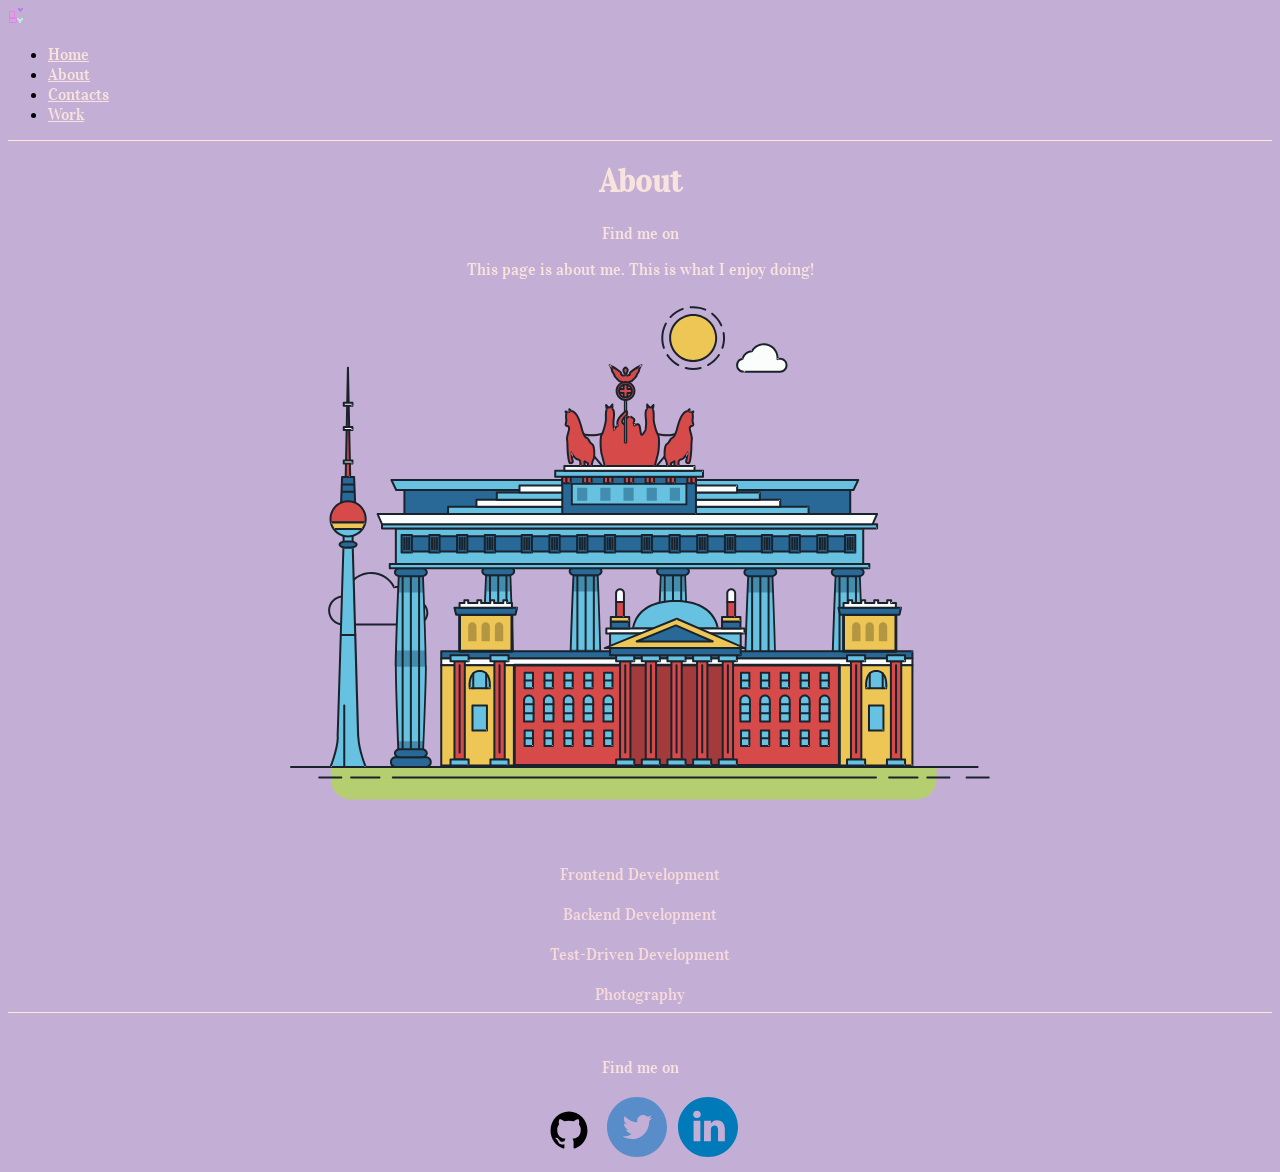
<file: about.html>
<!DOCTYPE html>
<html lang="en">
<head>
    <link rel = "icon" href = "img/favicon.ico">
    <link rel="stylesheet" type="text/css" href="css/style.production.css">
    <link href="https://fonts.googleapis.com/css2?family=David+Libre:wght@400;500;700&family=El+Messiri&family=Fascinate&family=Montserrat:wght@100&family=Vidaloka&display=swap" rel="stylesheet">

    <meta charset="UTF-8">
    <meta name="viewport" content="width=device-width, initial-scale=1.0">
    <meta name="viewport" content="width=device-width, initial-scale=1">
    <title>Document</title>
</head>
<body>
    <div>
        <img src = "img/favicon.ico" alt ="favicon">
    </div>
    <div>
        <div>
            <nav>
            <ul>
           <li> <a href = "index.html">Home</a></li>
           <li> <a href = "about.html">About</a></li>
           <li> <a href = "contact.html">Contacts</a></li>
           <li><a href = "work.html">Work</a></li>
        </ul>
        </nav>
        </div>
    </div>
    <hr style="height:1px;border-width:0;color:#fce8d5;background-color:#fce8d5">
    <h1>About</h1>
 
        <p>Find me on</p>
        
    <p>This page is about me. This is what I enjoy doing!</p>
    <div class = "sun">
        <svg xmlns="http://www.w3.org/2000/svg" class="berlin-illustration" height="505" viewBox="0 0 700 505" xmlns:xlink="http://www.w3.org/1999/xlink">
            <defs>
                <polygon id="a" points=".06 231.917 .06 .929 688.717 .929 688.717 231.917" />
            </defs>
            <g fill="none" fill-rule="evenodd">
              <g transform="translate(0 241)" class="cloud-front">
              <path fill="#1A232C" d="M87.602,29 L87.602,28 C87.326,28.001 87.103,28.024 86.927,28.033 L86.979,29.031 L87.947,28.78 C85.741,20.282 78.041,14.002 68.852,14 C67.858,14 66.904,14.096 65.98,14.231 L66.125,15.22 L67.019,14.772 C62.626,6.015 53.567,0.001 43.102,0 C29.041,0.002 17.524,10.848 16.443,24.632 L17.44,24.71 L17.606,23.724 C16.803,23.589 15.969,23.5 15.102,23.5 C6.817,23.501 0.102,30.215 0.102,38.5 C0.102,46.785 6.817,53.499 15.102,53.5 L87.602,53.5 C94.644,53.499 100.351,47.792 100.352,40.75 C100.351,33.708 94.644,28.001 87.602,28 L87.602,30 C90.573,30 93.254,31.202 95.203,33.149 C97.15,35.097 98.351,37.778 98.352,40.75 C98.351,43.722 97.15,46.403 95.203,48.351 C93.254,50.298 90.573,51.5 87.602,51.5 L15.102,51.5 C11.509,51.5 8.265,50.046 5.909,47.692 C3.555,45.337 2.102,42.093 2.102,38.5 C2.102,34.907 3.555,31.663 5.909,29.308 C8.265,26.954 11.509,25.5 15.102,25.5 C15.831,25.5 16.553,25.575 17.273,25.697 C17.551,25.743 17.832,25.672 18.055,25.499 C18.277,25.325 18.414,25.07 18.436,24.789 C19.436,12.04 30.094,1.998 43.102,2 C52.786,1.999 61.163,7.564 65.231,15.669 C65.425,16.055 65.842,16.272 66.27,16.21 C67.132,16.084 67.988,16 68.852,16 C77.108,15.998 84.027,21.647 86.011,29.283 C86.13,29.741 86.557,30.054 87.031,30.03 C87.27,30.017 87.457,29.999 87.602,30 L87.602,29"
                  transform="translate(38 36)" />
                </g>
                <path fill="#B5CE6F" d="M646.484,484.382 C646.484,489.501 644.531,494.62 640.627,498.525 C636.722,502.43 631.603,504.382 626.484,504.382 L60.873,504.382 C55.754,504.382 50.636,502.43 46.731,498.525 C42.826,494.62 40.873,489.501 40.873,484.382 L40.873,471.917 L646.484,471.917 L646.484,484.382"
                />
                <polyline fill="#67C2E2" points="334.824 185.029 101.449 185.029 106.209 195.08 563.438 195.08 568.2 185.029 334.824 185.029" />
                <path fill="#1A232C" d="M334.824,185.029 L334.824,184.029 L101.449,184.029 C101.104,184.029 100.788,184.203 100.604,184.494 C100.42,184.785 100.398,185.146 100.545,185.457 L105.306,195.508 C105.471,195.856 105.824,196.079 106.209,196.079 L563.438,196.079 C563.824,196.079 564.177,195.856 564.342,195.508 L569.104,185.457 C569.251,185.146 569.229,184.785 569.045,184.494 C568.861,184.203 568.544,184.029 568.2,184.029 L334.824,184.029 L334.824,186.029 L566.62,186.029 L562.806,194.08 L106.842,194.08 L103.029,186.029 L334.824,186.029 L334.824,185.029"
                />
                <polygon fill="#296997" points="114.416 218.974 560.222 218.974 560.222 195.08 114.416 195.08" />
                <path fill="#1A232C" d="M560.222,218.974 L560.222,217.974 L115.416,217.974 L115.416,196.079 L559.222,196.079 L559.222,218.974 L560.222,218.974 L560.222,217.974 L560.222,218.974 L561.222,218.974 L561.222,195.08 C561.222,194.816 561.115,194.559 560.929,194.372 C560.742,194.186 560.485,194.08 560.222,194.08 L114.416,194.08 C114.152,194.08 113.895,194.186 113.708,194.372 C113.522,194.559 113.416,194.816 113.416,195.08 L113.416,218.974 C113.416,219.237 113.522,219.495 113.708,219.681 C113.895,219.867 114.152,219.974 114.416,219.974 L560.222,219.974 C560.485,219.974 560.742,219.867 560.929,219.681 C561.115,219.495 561.222,219.237 561.222,218.974 L560.222,218.974"
                />
                <polygon fill="#67C2E2" points="105.85 269.08 573.225 269.08 573.225 233.398 105.85 233.398" />
                <path fill="#1A232C" d="M573.225,233.398 L573.225,232.398 L105.85,232.398 C105.587,232.398 105.329,232.505 105.143,232.691 C104.957,232.877 104.85,233.134 104.85,233.398 L104.85,269.08 C104.85,269.344 104.957,269.601 105.143,269.788 C105.329,269.974 105.587,270.08 105.85,270.08 L573.225,270.08 C573.488,270.08 573.745,269.974 573.932,269.788 C574.118,269.601 574.225,269.344 574.225,269.08 L574.225,233.398 C574.225,233.134 574.118,232.877 573.932,232.691 C573.745,232.505 573.488,232.398 573.225,232.398 L573.225,233.398 L572.225,233.398 L572.225,268.08 L106.85,268.08 L106.85,234.398 L573.225,234.398 L573.225,233.398 L572.225,233.398 L573.225,233.398"
                />
                <polygon fill="#296997" points="116.751 256.508 562.557 256.508 562.557 241.243 116.751 241.243" />
                <path fill="#1A232C" d="M562.557,256.508 L562.557,255.508 L117.75,255.508 L117.75,242.243 L561.557,242.243 L561.557,256.508 L562.557,256.508 L562.557,255.508 L562.557,256.508 L563.557,256.508 L563.557,241.243 C563.557,240.979 563.45,240.722 563.264,240.535 C563.078,240.349 562.82,240.243 562.557,240.243 L116.75,240.243 C116.487,240.243 116.23,240.349 116.043,240.535 C115.857,240.722 115.751,240.979 115.751,241.243 L115.751,256.508 C115.751,256.771 115.857,257.029 116.043,257.215 C116.23,257.401 116.487,257.508 116.751,257.508 L562.557,257.508 C562.82,257.508 563.077,257.401 563.264,257.215 C563.45,257.029 563.557,256.771 563.557,256.508 L562.557,256.508"
                />
                <polygon fill="#67C2E2" points="158.07 218.974 518.563 218.974 518.563 211.858 158.07 211.858" />
                <path fill="#1A232C" d="M518.563,211.858 L518.563,210.858 L158.07,210.858 C157.807,210.858 157.549,210.964 157.363,211.151 C157.177,211.337 157.07,211.594 157.07,211.858 L157.07,218.974 C157.07,219.237 157.177,219.495 157.363,219.681 C157.549,219.867 157.807,219.974 158.07,219.974 L518.563,219.974 C518.826,219.974 519.083,219.867 519.27,219.681 C519.456,219.495 519.562,219.237 519.562,218.974 L519.562,211.858 C519.562,211.594 519.456,211.337 519.27,211.151 C519.083,210.964 518.826,210.858 518.563,210.858 L518.563,211.858 L517.563,211.858 L517.563,217.974 L159.07,217.974 L159.07,212.858 L518.563,212.858 L518.563,211.858 L517.563,211.858 L518.563,211.858"
                />
                <polygon fill="#FBFDFC" points="186.438 211.858 490.194 211.858 490.194 204.741 186.438 204.741" />
                <path fill="#1A232C" d="M490.194,204.741 L490.194,203.741 L186.438,203.741 C186.175,203.741 185.917,203.848 185.731,204.034 C185.545,204.221 185.438,204.478 185.438,204.741 L185.438,211.858 C185.438,212.121 185.545,212.379 185.731,212.565 C185.917,212.751 186.175,212.858 186.438,212.858 L490.194,212.858 C490.458,212.858 490.715,212.751 490.902,212.565 C491.088,212.379 491.194,212.121 491.194,211.858 L491.194,204.741 C491.194,204.478 491.088,204.221 490.902,204.034 C490.715,203.848 490.458,203.741 490.194,203.741 L490.194,204.741 L489.194,204.741 L489.194,210.858 L187.438,210.858 L187.438,205.741 L490.194,205.741 L490.194,204.741 L489.194,204.741 L490.194,204.741"
                />
                <polygon fill="#67C2E2" points="206.805 204.741 469.828 204.741 469.828 197.624 206.805 197.624" />
                <path fill="#1A232C" d="M469.828,197.624 L469.828,196.624 L206.805,196.624 C206.541,196.624 206.284,196.731 206.098,196.917 C205.911,197.103 205.805,197.361 205.805,197.624 L205.805,204.741 C205.805,205.005 205.911,205.262 206.098,205.449 C206.284,205.635 206.541,205.741 206.805,205.741 L469.828,205.741 C470.091,205.741 470.349,205.635 470.535,205.449 C470.722,205.262 470.828,205.005 470.828,204.741 L470.828,197.624 C470.828,197.361 470.722,197.103 470.535,196.917 C470.349,196.731 470.091,196.624 469.828,196.624 L469.828,197.624 L468.828,197.624 L468.828,203.741 L207.805,203.741 L207.805,198.624 L469.828,198.624 L469.828,197.624 L468.828,197.624 L469.828,197.624"
                />
                <polygon fill="#FBFDFC" points="229.521 197.624 447.111 197.624 447.111 190.509 229.521 190.509" />
                <path fill="#1A232C" d="M447.111,190.509 L447.111,189.509 L229.521,189.509 C229.258,189.509 229,189.616 228.814,189.802 C228.628,189.988 228.521,190.246 228.521,190.509 L228.521,197.624 C228.521,197.888 228.628,198.145 228.814,198.332 C229,198.518 229.258,198.624 229.521,198.624 L447.111,198.624 C447.375,198.624 447.632,198.518 447.818,198.332 C448.005,198.145 448.111,197.888 448.111,197.624 L448.111,190.509 C448.111,190.246 448.005,189.988 447.818,189.802 C447.632,189.616 447.375,189.509 447.111,189.509 L447.111,190.509 L446.111,190.509 L446.111,196.624 L230.521,196.624 L230.521,191.509 L447.111,191.509 L447.111,190.509 L446.111,190.509 L447.111,190.509"
                />
                <path fill="#67C2E2" d="M135.607,355.447 C135.163,337.766 134.264,313.326 133.648,297.387 C133.274,287.721 133.004,281.18 133.004,281.18 L108.722,281.18 C108.722,281.18 108.452,287.721 108.079,297.387 C107.462,313.326 106.563,337.766 106.119,355.447 C105.953,362.059 105.85,367.732 105.85,371.653 L105.85,371.654 C105.85,386.117 107.243,424.332 108.089,446.189 C108.457,455.706 108.722,462.126 108.722,462.126 L133.004,462.126 C133.004,462.126 133.269,455.706 133.637,446.189 C134.482,424.332 135.876,386.117 135.876,371.654 L135.876,371.653 C135.876,367.732 135.773,362.059 135.607,355.447"
                />
                <path fill="#428DAE" d="M133.648 297.387L108.079 297.387C108.452 287.721 108.722 281.18 108.722 281.18L133.004 281.18C133.004 281.18 133.274 287.721 133.648 297.387M135.876 371.654L105.85 371.654 105.85 371.653C105.85 367.732 105.953 362.059 106.119 355.447L135.607 355.447C135.773 362.059 135.876 367.732 135.876 371.653L135.876 371.654M133.004 462.126L108.722 462.126C108.722 462.126 108.457 455.706 108.089 446.189L133.637 446.189C133.269 455.706 133.004 462.126 133.004 462.126"
                />
                <path fill="#1A232C" d="M109.612,461.199 L132.114,461.199 C132.447,453.007 134.949,390.886 134.949,371.653 C134.949,352.42 132.447,290.299 132.114,282.108 L109.612,282.108 C109.279,290.299 106.778,352.42 106.778,371.653 C106.778,390.886 109.279,453.007 109.612,461.199 Z M133.895,463.054 L107.832,463.054 L107.794,462.164 C107.766,461.466 104.922,392.193 104.922,371.653 C104.922,351.114 107.766,281.839 107.794,281.142 L107.832,280.252 L133.895,280.252 L133.931,281.142 C133.96,281.839 136.804,351.114 136.804,371.653 C136.804,392.193 133.96,461.466 133.931,462.164 L133.895,463.054 L133.895,463.054 Z"
                />
                <path fill="#1A232C" d="M111.638 281.18L111.638 462.126C111.638 462.679 112.086 463.126 112.638 463.126 113.19 463.126 113.638 462.679 113.638 462.126L113.638 281.18C113.638 280.628 113.19 280.18 112.638 280.18 112.086 280.18 111.638 280.628 111.638 281.18M119.863 281.18L119.863 462.126C119.863 462.679 120.311 463.126 120.863 463.126 121.416 463.126 121.863 462.679 121.863 462.126L121.863 281.18C121.863 280.628 121.416 280.18 120.863 280.18 120.311 280.18 119.863 280.628 119.863 281.18M128.088 281.18L128.088 462.126C128.088 462.679 128.536 463.126 129.088 463.126 129.64 463.126 130.088 462.679 130.088 462.126L130.088 281.18C130.088 280.628 129.64 280.18 129.088 280.18 128.536 280.18 128.088 280.628 128.088 281.18"
                />
                <path fill="#296997" d="M136.79,277.265 C136.79,279.418 134.675,281.18 132.09,281.18 L109.636,281.18 C107.051,281.18 104.936,279.418 104.936,277.265 C104.936,275.111 107.051,273.349 109.636,273.349 L132.09,273.349 C134.675,273.349 136.79,275.111 136.79,277.265"
                />
                <path fill="#1A232C" d="M136.79,277.265 L135.79,277.265 C135.789,278.005 135.433,278.704 134.769,279.262 C134.109,279.814 133.155,280.181 132.09,280.18 L109.636,280.18 C108.571,280.181 107.617,279.814 106.956,279.262 C106.293,278.704 105.936,278.005 105.936,277.265 C105.936,276.524 106.293,275.825 106.957,275.267 C107.617,274.715 108.571,274.348 109.636,274.349 L132.09,274.349 C133.155,274.348 134.109,274.716 134.769,275.267 C135.433,275.825 135.789,276.524 135.79,277.265 L137.79,277.265 C137.791,275.851 137.09,274.593 136.049,273.731 C135.006,272.863 133.61,272.35 132.09,272.349 L109.636,272.349 C108.116,272.35 106.72,272.863 105.676,273.731 C104.636,274.593 103.935,275.851 103.936,277.265 C103.935,278.678 104.636,279.937 105.677,280.798 C106.72,281.666 108.116,282.179 109.636,282.18 L132.09,282.18 C133.61,282.179 135.006,281.666 136.049,280.798 C137.09,279.937 137.791,278.678 137.79,277.265 L136.79,277.265"
                />
                <path fill="#296997" d="M140.775,467.217 C140.775,469.803 138.661,471.917 136.076,471.917 L105.65,471.917 C103.065,471.917 100.951,469.803 100.951,467.217 L100.951,466.825 C100.951,464.241 103.065,462.126 105.65,462.126 L136.076,462.126 C138.661,462.126 140.775,464.241 140.775,466.825 L140.775,467.217"
                />
                <path fill="#1A232C" d="M140.775,467.217 L139.775,467.217 C139.775,468.235 139.361,469.155 138.688,469.83 C138.013,470.503 137.093,470.917 136.076,470.917 L105.65,470.917 C104.633,470.917 103.713,470.504 103.038,469.83 C102.365,469.155 101.951,468.235 101.951,467.217 L101.951,466.825 C101.951,465.808 102.365,464.889 103.038,464.214 C103.713,463.54 104.633,463.127 105.65,463.126 L136.076,463.126 C137.093,463.127 138.013,463.54 138.688,464.214 C139.362,464.889 139.775,465.808 139.775,466.825 L139.775,467.217 L141.775,467.217 L141.775,466.825 C141.772,463.684 139.217,461.13 136.076,461.126 L105.65,461.126 C102.509,461.13 99.955,463.684 99.951,466.825 L99.951,467.217 C99.954,470.36 102.509,472.914 105.65,472.917 L136.076,472.917 C139.217,472.914 141.772,470.36 141.775,467.217 L140.775,467.217"
                />
                <path fill="#296997" d="M136.79,458.208 C136.79,460.363 134.675,462.126 132.09,462.126 L109.636,462.126 C107.051,462.126 104.936,460.363 104.936,458.208 C104.936,456.057 107.051,454.292 109.636,454.292 L132.09,454.292 C134.675,454.292 136.79,456.057 136.79,458.208"
                />
                <path fill="#1A232C" d="M136.79,458.208 L135.79,458.208 C135.789,458.949 135.432,459.649 134.769,460.207 C134.108,460.76 133.154,461.128 132.09,461.126 L109.636,461.126 C108.572,461.128 107.617,460.76 106.957,460.207 C106.293,459.649 105.936,458.949 105.936,458.208 C105.936,457.47 106.293,456.77 106.957,456.212 C107.617,455.659 108.572,455.291 109.636,455.292 L132.09,455.292 C133.154,455.291 134.108,455.659 134.769,456.212 C135.433,456.77 135.789,457.47 135.79,458.208 L137.79,458.208 C137.791,456.796 137.09,455.538 136.05,454.675 C135.006,453.808 133.61,453.294 132.09,453.292 L109.636,453.292 C108.115,453.294 106.719,453.808 105.676,454.675 C104.636,455.538 103.935,456.796 103.936,458.208 C103.935,459.622 104.636,460.881 105.676,461.743 C106.72,462.611 108.116,463.125 109.636,463.126 L132.09,463.126 C133.61,463.125 135.006,462.611 136.05,461.743 C137.09,460.881 137.791,459.622 137.79,458.208 L136.79,458.208"
                />
                <path fill="#67C2E2" d="M572.471,355.447 C572.025,337.766 571.126,313.326 570.51,297.387 C570.137,287.721 569.867,281.18 569.867,281.18 L545.585,281.18 C545.585,281.18 545.315,287.721 544.942,297.387 C544.326,313.326 543.427,337.766 542.981,355.447 C542.815,362.059 542.713,367.732 542.713,371.653 L542.713,371.654 C542.713,386.117 544.107,424.332 544.952,446.189 C545.32,455.706 545.585,462.126 545.585,462.126 L569.867,462.126 C569.867,462.126 570.132,455.706 570.499,446.189 C571.346,424.332 572.739,386.117 572.739,371.654 L572.739,371.653 C572.739,367.732 572.637,362.059 572.471,355.447"
                />
                <path fill="#428DAE" d="M569.582 297.387L566.951 297.387 566.951 282.108 568.977 282.108C569.063 284.206 569.29 289.841 569.582 297.387M564.951 297.387L545.871 297.387C546.162 289.841 546.39 284.206 546.476 282.108L564.951 282.108 564.951 297.387M571.8 369.187L566.951 369.187 566.951 356.265 571.562 356.265C571.685 361.272 571.771 365.701 571.8 369.187M564.951 369.187L543.653 369.187C543.684 365.512 543.777 360.79 543.912 355.447L553.551 355.447 553.551 356.265 564.951 356.265 564.951 369.187"
                />
                <path fill="#1A232C" d="M546.476,461.199 L568.977,461.199 C569.31,453.007 571.812,390.886 571.812,371.653 C571.812,352.42 569.31,290.299 568.977,282.108 L546.476,282.108 C546.142,290.299 543.642,352.42 543.642,371.653 C543.642,390.886 546.142,453.007 546.476,461.199 M570.758,463.054 L544.694,463.054 L544.658,462.164 C544.629,461.466 541.785,392.193 541.785,371.653 C541.785,351.114 544.629,281.839 544.658,281.142 L544.694,280.252 L570.758,280.252 L570.795,281.142 C570.823,281.839 573.667,351.114 573.667,371.653 C573.667,392.193 570.823,461.466 570.795,462.164 L570.758,463.054"
                />
                <path fill="#1A232C" d="M548.501 281.18L548.501 462.126C548.501 462.679 548.949 463.126 549.501 463.126 550.053 463.126 550.501 462.679 550.501 462.126L550.501 281.18C550.501 280.628 550.053 280.18 549.501 280.18 548.949 280.18 548.501 280.628 548.501 281.18M556.727 281.18L556.727 462.126C556.727 462.679 557.174 463.126 557.727 463.126 558.279 463.126 558.727 462.679 558.727 462.126L558.727 281.18C558.727 280.628 558.279 280.18 557.727 280.18 557.174 280.18 556.727 280.628 556.727 281.18M564.951 281.18L564.951 462.126C564.951 462.679 565.399 463.126 565.951 463.126 566.503 463.126 566.951 462.679 566.951 462.126L566.951 281.18C566.951 280.628 566.503 280.18 565.951 280.18 565.399 280.18 564.951 280.628 564.951 281.18"
                />
                <path fill="#296997" d="M573.653,277.265 C573.653,279.418 571.537,281.18 568.953,281.18 L546.499,281.18 C543.915,281.18 541.799,279.418 541.799,277.265 C541.799,275.111 543.915,273.349 546.499,273.349 L568.953,273.349 C571.537,273.349 573.653,275.111 573.653,277.265"
                />
                <path fill="#1A232C" d="M573.653,277.265 L572.653,277.265 C572.653,278.005 572.296,278.704 571.632,279.262 C570.972,279.814 570.017,280.181 568.953,280.18 L546.499,280.18 C545.435,280.181 544.48,279.814 543.82,279.262 C543.156,278.704 542.8,278.005 542.799,277.265 C542.8,276.525 543.156,275.825 543.82,275.267 C544.481,274.715 545.435,274.348 546.499,274.349 L568.953,274.349 C570.017,274.348 570.972,274.715 571.632,275.267 C572.296,275.825 572.653,276.525 572.653,277.265 L574.653,277.265 C574.654,275.851 573.953,274.593 572.912,273.731 C571.869,272.863 570.473,272.35 568.953,272.349 L546.499,272.349 C544.979,272.35 543.583,272.863 542.54,273.731 C541.499,274.593 540.798,275.851 540.799,277.265 C540.798,278.679 541.499,279.937 542.54,280.798 C543.583,281.666 544.979,282.179 546.499,282.18 L568.953,282.18 C570.473,282.179 571.869,281.666 572.912,280.798 C573.953,279.937 574.654,278.679 574.653,277.265 L573.653,277.265"
                />
                <path fill="#296997" d="M577.639,467.217 C577.639,469.803 575.524,471.917 572.938,471.917 L542.514,471.917 C539.929,471.917 537.813,469.803 537.813,467.217 L537.813,466.825 C537.813,464.241 539.929,462.126 542.514,462.126 L572.938,462.126 C575.524,462.126 577.639,464.241 577.639,466.825 L577.639,467.217"
                />
                <path fill="#1A232C" d="M577.639,467.217 L576.639,467.217 C576.638,468.235 576.225,469.155 575.551,469.83 C574.876,470.503 573.956,470.917 572.938,470.917 L542.514,470.917 C541.497,470.917 540.576,470.503 539.901,469.83 C539.227,469.155 538.814,468.234 538.813,467.217 L538.813,466.825 C538.814,465.808 539.227,464.889 539.901,464.214 C540.576,463.54 541.497,463.127 542.514,463.126 L572.938,463.126 C573.956,463.127 574.876,463.54 575.551,464.214 C576.225,464.888 576.638,465.808 576.639,466.825 L576.639,467.217 L578.639,467.217 L578.639,466.825 C578.635,463.684 576.081,461.13 572.938,461.126 L542.514,461.126 C539.372,461.13 536.817,463.684 536.813,466.825 L536.813,467.217 C536.817,470.36 539.372,472.914 542.514,472.917 L572.938,472.917 C576.081,472.914 578.635,470.359 578.639,467.217 L577.639,467.217"
                />
                <path fill="#296997" d="M573.653,458.208 C573.653,460.363 571.537,462.126 568.953,462.126 L546.499,462.126 C543.915,462.126 541.799,460.363 541.799,458.208 C541.799,456.057 543.915,454.292 546.499,454.292 L568.953,454.292 C571.537,454.292 573.653,456.057 573.653,458.208"
                />
                <path fill="#1A232C" d="M573.653,458.208 L572.653,458.208 C572.653,458.949 572.296,459.649 571.632,460.207 C570.971,460.76 570.017,461.128 568.953,461.126 L546.499,461.126 C545.435,461.128 544.481,460.76 543.82,460.207 C543.157,459.649 542.799,458.949 542.799,458.208 C542.799,457.47 543.156,456.77 543.82,456.212 C544.481,455.659 545.435,455.291 546.499,455.292 L568.953,455.292 C570.017,455.291 570.971,455.659 571.632,456.212 C572.296,456.77 572.653,457.47 572.653,458.208 L574.653,458.208 C574.654,456.796 573.953,455.538 572.912,454.675 C571.869,453.808 570.473,453.294 568.953,453.292 L546.499,453.292 C544.979,453.294 543.583,453.808 542.54,454.675 C541.499,455.538 540.798,456.796 540.799,458.208 C540.798,459.622 541.499,460.881 542.54,461.743 C543.583,462.611 544.979,463.125 546.499,463.126 L568.953,463.126 C570.473,463.125 571.869,462.611 572.912,461.743 C573.953,460.881 574.654,459.622 574.653,458.208 L573.653,458.208"
                />
                <path fill="#67C2E2" d="M485.098,355.447 C484.654,337.766 483.753,313.326 483.137,297.387 C482.764,287.721 482.494,281.18 482.494,281.18 L458.213,281.18 C458.213,281.18 457.942,287.721 457.569,297.387 C456.953,313.326 456.055,337.766 455.608,355.447 C455.443,362.059 455.34,367.732 455.34,371.653 L455.34,371.654 C455.34,386.117 456.733,424.332 457.58,446.189 C457.948,455.706 458.213,462.126 458.213,462.126 L482.494,462.126 C482.494,462.126 482.759,455.706 483.126,446.189 C483.973,424.332 485.366,386.117 485.366,371.654 L485.366,371.653 C485.366,367.732 485.265,362.059 485.098,355.447"
                />
                <path fill="#428DAE" d="M483.137 297.387L457.569 297.387C457.942 287.721 458.213 281.18 458.213 281.18L482.494 281.18C482.494 281.18 482.764 287.721 483.137 297.387M485.355 369.187L455.351 369.187C455.382 365.502 455.475 360.78 455.608 355.447L485.098 355.447C485.232 360.78 485.325 365.502 485.355 369.187"
                />
                <path fill="#1A232C" d="M459.103,461.199 L481.605,461.199 C481.938,453.007 484.439,390.886 484.439,371.653 C484.439,352.42 481.938,290.299 481.605,282.108 L459.103,282.108 C458.769,290.299 456.268,352.42 456.268,371.653 C456.268,390.886 458.769,453.007 459.103,461.199 Z M483.386,463.054 L457.321,463.054 L457.285,462.164 C457.256,461.466 454.412,392.193 454.412,371.653 C454.412,351.114 457.256,281.839 457.285,281.142 L457.321,280.252 L483.386,280.252 L483.422,281.142 C483.45,281.839 486.294,351.114 486.294,371.653 C486.294,392.193 483.45,461.466 483.422,462.164 L483.386,463.054 L483.386,463.054 Z"
                />
                <path fill="#1A232C" d="M461.128 281.18L461.128 462.126C461.128 462.679 461.576 463.126 462.128 463.126 462.68 463.126 463.128 462.679 463.128 462.126L463.128 281.18C463.128 280.628 462.68 280.18 462.128 280.18 461.576 280.18 461.128 280.628 461.128 281.18M469.354 281.18L469.354 462.126C469.354 462.679 469.801 463.126 470.354 463.126 470.906 463.126 471.354 462.679 471.354 462.126L471.354 281.18C471.354 280.628 470.906 280.18 470.354 280.18 469.801 280.18 469.354 280.628 469.354 281.18M477.578 281.18L477.578 462.126C477.578 462.679 478.026 463.126 478.578 463.126 479.13 463.126 479.578 462.679 479.578 462.126L479.578 281.18C479.578 280.628 479.13 280.18 478.578 280.18 478.026 280.18 477.578 280.628 477.578 281.18"
                />
                <path fill="#296997" d="M486.281,277.265 C486.281,279.418 484.164,281.18 481.58,281.18 L459.126,281.18 C456.542,281.18 454.426,279.418 454.426,277.265 C454.426,275.111 456.542,273.349 459.126,273.349 L481.58,273.349 C484.164,273.349 486.281,275.111 486.281,277.265"
                />
                <path fill="#1A232C" d="M486.281,277.265 L485.281,277.265 C485.281,278.005 484.924,278.704 484.26,279.262 C483.599,279.814 482.644,280.181 481.58,280.18 L459.126,280.18 C458.062,280.181 457.107,279.814 456.447,279.262 C455.783,278.704 455.427,278.005 455.426,277.265 C455.427,276.525 455.783,275.825 456.447,275.267 C457.108,274.715 458.062,274.348 459.126,274.349 L481.58,274.349 C482.644,274.348 483.599,274.716 484.26,275.268 C484.924,275.825 485.281,276.525 485.281,277.265 L487.281,277.265 C487.282,275.851 486.58,274.593 485.54,273.731 C484.496,272.863 483.1,272.35 481.58,272.349 L459.126,272.349 C457.606,272.35 456.21,272.863 455.167,273.731 C454.126,274.593 453.425,275.851 453.426,277.265 C453.425,278.679 454.126,279.937 455.167,280.798 C456.21,281.666 457.606,282.179 459.126,282.18 L481.58,282.18 C483.1,282.179 484.496,281.666 485.54,280.799 C486.58,279.937 487.282,278.679 487.281,277.265 L486.281,277.265"
                />
                <path fill="#296997" d="M490.266,467.217 C490.266,469.803 488.151,471.917 485.565,471.917 L455.141,471.917 C452.556,471.917 450.44,469.803 450.44,467.217 L450.44,466.825 C450.44,464.241 452.556,462.126 455.141,462.126 L485.565,462.126 C488.151,462.126 490.266,464.241 490.266,466.825 L490.266,467.217"
                />
                <path fill="#1A232C" d="M490.266,467.217 L489.266,467.217 C489.265,468.235 488.852,469.155 488.178,469.83 C487.503,470.503 486.583,470.917 485.565,470.917 L455.141,470.917 C454.124,470.917 453.203,470.503 452.528,469.83 C451.854,469.155 451.441,468.234 451.44,467.217 L451.44,466.825 C451.441,465.808 451.854,464.889 452.528,464.214 C453.203,463.54 454.124,463.127 455.141,463.126 L485.565,463.126 C486.583,463.127 487.503,463.54 488.178,464.214 C488.852,464.888 489.265,465.808 489.266,466.825 L489.266,467.217 L491.266,467.217 L491.266,466.825 C491.262,463.684 488.708,461.13 485.565,461.126 L455.141,461.126 C451.999,461.13 449.444,463.684 449.44,466.825 L449.44,467.217 C449.444,470.36 451.999,472.914 455.141,472.917 L485.565,472.917 C488.708,472.914 491.262,470.359 491.266,467.217 L490.266,467.217"
                />
                <path fill="#296997" d="M486.281,458.208 C486.281,460.363 484.164,462.126 481.58,462.126 L459.126,462.126 C456.542,462.126 454.426,460.363 454.426,458.208 C454.426,456.057 456.542,454.292 459.126,454.292 L481.58,454.292 C484.164,454.292 486.281,456.057 486.281,458.208"
                />
                <path fill="#1A232C" d="M486.281,458.208 L485.281,458.208 C485.281,458.949 484.923,459.649 484.26,460.207 C483.599,460.76 482.644,461.128 481.58,461.126 L459.126,461.126 C458.062,461.128 457.108,460.76 456.447,460.207 C455.784,459.649 455.427,458.949 455.426,458.208 C455.426,457.47 455.783,456.77 456.447,456.212 C457.108,455.659 458.062,455.291 459.126,455.292 L481.58,455.292 C482.644,455.291 483.598,455.659 484.26,456.212 C484.924,456.77 485.281,457.47 485.281,458.208 L487.281,458.208 C487.282,456.795 486.58,455.538 485.54,454.675 C484.496,453.808 483.1,453.294 481.58,453.292 L459.126,453.292 C457.606,453.294 456.21,453.808 455.167,454.675 C454.126,455.538 453.425,456.796 453.426,458.208 C453.425,459.622 454.126,460.881 455.167,461.743 C456.21,462.611 457.606,463.125 459.126,463.126 L481.58,463.126 C483.1,463.125 484.496,462.611 485.54,461.743 C486.581,460.881 487.282,459.622 487.281,458.208 L486.281,458.208"
                />
                <path fill="#67C2E2" d="M397.726,354.466 C397.28,336.787 396.381,312.346 395.765,296.407 C395.392,286.742 395.122,280.2 395.122,280.2 L370.84,280.2 C370.84,280.2 370.57,286.742 370.197,296.407 C369.581,312.346 368.682,336.787 368.236,354.466 C368.07,361.078 367.968,366.751 367.968,370.672 L367.968,370.673 C367.968,385.136 369.361,423.352 370.207,445.208 C370.575,454.726 370.84,461.146 370.84,461.146 L395.122,461.146 C395.122,461.146 395.386,454.726 395.754,445.208 C396.601,423.352 397.994,385.136 397.994,370.673 L397.994,370.672 C397.994,366.751 397.892,361.078 397.726,354.466"
                />
                <path fill="#428DAE" d="M394.837 296.407L392.206 296.407 392.206 281.127 394.233 281.127C394.318 283.225 394.545 288.861 394.837 296.407L394.837 296.407zM383.981 296.407L390.206 296.407 390.206 281.127 383.981 281.127 383.981 296.407zM375.756 296.407L381.98 296.407 381.98 281.127 375.756 281.127 375.756 296.407zM373.756 296.407L371.126 296.407C371.417 288.861 371.645 283.225 371.73 281.127L373.756 281.127 373.756 296.407 373.756 296.407zM397.062 369.187L392.206 369.187 392.206 354.466 396.796 354.466C396.943 360.298 397.041 365.389 397.062 369.187L397.062 369.187zM383.981 369.187L390.206 369.187 390.206 354.466 383.981 354.466 383.981 369.187zM375.756 369.187L381.98 369.187 381.98 354.466 375.756 354.466 375.756 369.187zM373.756 369.187L368.9 369.187C368.921 365.389 369.019 360.298 369.166 354.466L373.756 354.466 373.756 369.187 373.756 369.187z"
                />
                <path fill="#1A232C" d="M371.73,460.218 L394.233,460.218 C394.565,452.027 397.066,389.906 397.066,370.672 C397.066,351.44 394.565,289.319 394.233,281.127 L371.73,281.127 C371.397,289.319 368.895,351.44 368.895,370.672 C368.895,389.906 371.397,452.027 371.73,460.218 M396.013,462.074 L369.949,462.074 L369.912,461.184 C369.884,460.486 367.04,391.212 367.04,370.672 C367.04,350.133 369.884,280.859 369.912,280.162 L369.949,279.272 L396.013,279.272 L396.05,280.162 C396.078,280.859 398.922,350.133 398.922,370.672 C398.922,391.212 396.078,460.486 396.05,461.184 L396.013,462.074"
                />
                <path fill="#1A232C" d="M373.756 280.2L373.756 461.146C373.756 461.698 374.203 462.146 374.756 462.146 375.308 462.146 375.756 461.698 375.756 461.146L375.756 280.2C375.756 279.647 375.308 279.2 374.756 279.2 374.203 279.2 373.756 279.647 373.756 280.2M381.98 280.2L381.98 461.146C381.98 461.698 382.428 462.146 382.98 462.146 383.533 462.146 383.981 461.698 383.981 461.146L383.981 280.2C383.981 279.647 383.533 279.2 382.98 279.2 382.428 279.2 381.98 279.647 381.98 280.2M390.206 280.2L390.206 461.146C390.206 461.698 390.654 462.146 391.206 462.146 391.758 462.146 392.206 461.698 392.206 461.146L392.206 280.2C392.206 279.647 391.758 279.2 391.206 279.2 390.654 279.2 390.206 279.647 390.206 280.2"
                />
                <path fill="#296997" d="M398.908,276.285 C398.908,278.439 396.792,280.2 394.208,280.2 L371.754,280.2 C369.17,280.2 367.053,278.439 367.053,276.285 C367.053,274.13 369.17,272.369 371.754,272.369 L394.208,272.369 C396.792,272.369 398.908,274.13 398.908,276.285"
                />
                <path fill="#1A232C" d="M398.908,276.285 L397.908,276.285 C397.907,277.025 397.551,277.724 396.887,278.281 C396.227,278.833 395.272,279.201 394.208,279.2 L371.754,279.2 C370.69,279.201 369.735,278.833 369.074,278.281 C368.41,277.724 368.053,277.025 368.053,276.285 C368.053,275.544 368.41,274.845 369.074,274.287 C369.735,273.735 370.69,273.367 371.754,273.369 L394.208,273.369 C395.272,273.367 396.227,273.735 396.887,274.287 C397.551,274.844 397.907,275.544 397.908,276.285 L399.908,276.285 C399.909,274.871 399.208,273.612 398.167,272.75 C397.124,271.883 395.728,271.37 394.208,271.369 L371.754,271.369 C370.234,271.37 368.838,271.883 367.794,272.75 C366.754,273.612 366.052,274.871 366.053,276.285 C366.052,277.699 366.754,278.957 367.795,279.818 C368.838,280.686 370.234,281.198 371.754,281.2 L394.208,281.2 C395.728,281.198 397.123,280.686 398.167,279.818 C399.208,278.957 399.909,277.698 399.908,276.285 L398.908,276.285"
                />
                <path fill="#296997" d="M402.894,466.237 C402.894,468.823 400.779,470.937 398.193,470.937 L367.768,470.937 C365.183,470.937 363.068,468.823 363.068,466.237 L363.068,465.844 C363.068,463.26 365.183,461.146 367.768,461.146 L398.193,461.146 C400.779,461.146 402.894,463.26 402.894,465.844 L402.894,466.237"
                />
                <path fill="#1A232C" d="M402.894,466.237 L401.894,466.237 C401.893,467.254 401.48,468.174 400.806,468.849 C400.131,469.523 399.211,469.937 398.193,469.937 L367.768,469.937 C366.751,469.937 365.831,469.523 365.156,468.849 C364.482,468.174 364.069,467.254 364.068,466.237 L364.068,465.844 C364.069,464.828 364.482,463.908 365.156,463.233 C365.831,462.56 366.751,462.146 367.768,462.146 L398.193,462.146 C399.211,462.146 400.131,462.56 400.806,463.233 C401.48,463.908 401.893,464.828 401.894,465.844 L401.894,466.237 L403.894,466.237 L403.894,465.844 C403.89,462.703 401.336,460.15 398.193,460.146 L367.768,460.146 C364.626,460.15 362.072,462.703 362.068,465.844 L362.068,466.237 C362.072,469.379 364.626,471.933 367.768,471.937 L398.193,471.937 C401.336,471.933 403.89,469.379 403.894,466.237 L402.894,466.237"
                />
                <path fill="#296997" d="M398.908,457.228 C398.908,459.382 396.792,461.146 394.208,461.146 L371.754,461.146 C369.17,461.146 367.053,459.382 367.053,457.228 C367.053,455.077 369.17,453.312 371.754,453.312 L394.208,453.312 C396.792,453.312 398.908,455.077 398.908,457.228"
                />
                <path fill="#1A232C" d="M398.908,457.228 L397.908,457.228 C397.908,457.968 397.55,458.669 396.887,459.226 C396.226,459.779 395.272,460.147 394.208,460.146 L371.754,460.146 C370.69,460.147 369.736,459.779 369.074,459.226 C368.411,458.668 368.053,457.968 368.053,457.228 C368.053,456.489 368.41,455.789 369.074,455.231 C369.736,454.679 370.69,454.311 371.754,454.312 L394.208,454.312 C395.272,454.311 396.226,454.679 396.887,455.231 C397.551,455.789 397.908,456.489 397.908,457.228 L399.908,457.228 C399.909,455.815 399.208,454.557 398.167,453.695 C397.124,452.827 395.728,452.313 394.208,452.312 L371.754,452.312 C370.234,452.313 368.838,452.827 367.794,453.695 C366.754,454.557 366.052,455.815 366.053,457.228 C366.052,458.642 366.753,459.901 367.794,460.763 C368.838,461.631 370.234,462.145 371.754,462.146 L394.208,462.146 C395.728,462.145 397.124,461.631 398.167,460.763 C399.208,459.9 399.909,458.642 399.908,457.228 L398.908,457.228"
                />
                <path fill="#67C2E2" d="M310.353,354.466 C309.908,336.787 309.009,312.346 308.393,296.407 C308.019,286.742 307.75,280.2 307.75,280.2 L283.467,280.2 C283.467,280.2 283.198,286.742 282.824,296.407 C282.208,312.346 281.309,336.787 280.864,354.466 C280.698,361.078 280.596,366.751 280.596,370.672 L280.596,370.673 C280.596,385.136 281.989,423.352 282.834,445.208 C283.202,454.726 283.467,461.146 283.467,461.146 L307.75,461.146 C307.75,461.146 308.014,454.726 308.382,445.208 C309.228,423.352 310.622,385.136 310.622,370.673 L310.622,370.672 C310.622,366.751 310.518,361.078 310.353,354.466"
                />
                <path fill="#428DAE" d="M308.393 296.407L282.824 296.407C283.198 286.742 283.467 280.2 283.467 280.2L307.75 280.2C307.75 280.2 308.019 286.742 308.393 296.407M310.617 369.187L280.6 369.187C280.621 365.377 280.718 360.285 280.864 354.466L310.353 354.466C310.498 360.285 310.596 365.377 310.617 369.187"
                />
                <path fill="#1A232C" d="M284.357,460.218 L306.86,460.218 C307.193,452.027 309.694,389.906 309.694,370.672 C309.694,351.44 307.193,289.319 306.86,281.127 L284.357,281.127 C284.024,289.319 281.523,351.44 281.523,370.672 C281.523,389.906 284.024,452.027 284.357,460.218 Z M308.639,462.074 L282.576,462.074 L282.54,461.184 C282.511,460.486 279.668,391.212 279.668,370.672 C279.668,350.133 282.511,280.859 282.54,280.162 L282.576,279.272 L308.639,279.272 L308.677,280.162 C308.706,280.859 311.549,350.133 311.549,370.672 C311.549,391.212 308.706,460.486 308.677,461.184 L308.639,462.074 L308.639,462.074 Z"
                />
                <path fill="#1A232C" d="M286.383 280.2L286.383 461.146C286.383 461.698 286.831 462.146 287.383 462.146 287.936 462.146 288.383 461.698 288.383 461.146L288.383 280.2C288.383 279.647 287.936 279.2 287.383 279.2 286.831 279.2 286.383 279.647 286.383 280.2M294.608 280.2L294.608 461.146C294.608 461.698 295.056 462.146 295.608 462.146 296.161 462.146 296.608 461.698 296.608 461.146L296.608 280.2C296.608 279.647 296.161 279.2 295.608 279.2 295.056 279.2 294.608 279.647 294.608 280.2M302.834 280.2L302.834 461.146C302.834 461.698 303.281 462.146 303.834 462.146 304.386 462.146 304.834 461.698 304.834 461.146L304.834 280.2C304.834 279.647 304.386 279.2 303.834 279.2 303.281 279.2 302.834 279.647 302.834 280.2"
                />
                <path fill="#296997" d="M311.535,276.285 C311.535,278.439 309.42,280.2 306.836,280.2 L284.381,280.2 C281.797,280.2 279.681,278.439 279.681,276.285 C279.681,274.13 281.797,272.369 284.381,272.369 L306.836,272.369 C309.42,272.369 311.535,274.13 311.535,276.285"
                />
                <path fill="#1A232C" d="M311.535,276.285 L310.535,276.285 C310.534,277.025 310.177,277.724 309.514,278.282 C308.854,278.833 307.901,279.201 306.836,279.2 L284.381,279.2 C283.316,279.201 282.362,278.833 281.702,278.281 C281.038,277.724 280.681,277.025 280.681,276.285 C280.681,275.544 281.038,274.844 281.702,274.287 C282.362,273.735 283.317,273.367 284.381,273.369 L306.836,273.369 C307.9,273.367 308.854,273.735 309.514,274.287 C310.177,274.844 310.534,275.544 310.535,276.285 L312.535,276.285 C312.535,274.871 311.835,273.613 310.795,272.75 C309.751,271.883 308.356,271.37 306.836,271.369 L284.381,271.369 C282.861,271.37 281.465,271.883 280.422,272.75 C279.381,273.612 278.68,274.871 278.681,276.285 C278.68,277.698 279.381,278.957 280.422,279.818 C281.465,280.686 282.861,281.198 284.381,281.2 L306.836,281.2 C308.356,281.198 309.751,280.685 310.794,279.818 C311.835,278.956 312.535,277.698 312.535,276.285 L311.535,276.285"
                />
                <path fill="#296997" d="M315.522,466.237 C315.522,468.823 313.407,470.937 310.821,470.937 L280.396,470.937 C277.811,470.937 275.696,468.823 275.696,466.237 L275.696,465.844 C275.696,463.26 277.811,461.146 280.396,461.146 L310.821,461.146 C313.407,461.146 315.522,463.26 315.522,465.844 L315.522,466.237"
                />
                <path fill="#1A232C" d="M315.522,466.237 L314.522,466.237 C314.521,467.254 314.108,468.174 313.434,468.849 C312.759,469.523 311.838,469.937 310.821,469.937 L280.396,469.937 C279.379,469.937 278.458,469.523 277.783,468.849 C277.11,468.174 276.696,467.254 276.696,466.237 L276.696,465.844 C276.696,464.828 277.11,463.908 277.783,463.233 C278.458,462.56 279.379,462.146 280.396,462.146 L310.821,462.146 C311.838,462.146 312.759,462.56 313.434,463.233 C314.108,463.908 314.521,464.828 314.522,465.844 L314.522,466.237 L316.521,466.237 L316.521,465.844 C316.518,462.703 313.963,460.15 310.821,460.146 L280.396,460.146 C277.254,460.15 274.7,462.703 274.696,465.844 L274.696,466.237 C274.699,469.379 277.254,471.933 280.396,471.937 L310.821,471.937 C313.963,471.933 316.518,469.379 316.521,466.237 L315.522,466.237"
                />
                <path fill="#296997" d="M311.535,457.228 C311.535,459.382 309.42,461.146 306.836,461.146 L284.381,461.146 C281.797,461.146 279.681,459.382 279.681,457.228 C279.681,455.077 281.797,453.312 284.381,453.312 L306.836,453.312 C309.42,453.312 311.535,455.077 311.535,457.228"
                />
                <path fill="#1A232C" d="M311.535,457.228 L310.535,457.228 C310.534,457.969 310.177,458.669 309.514,459.227 C308.854,459.779 307.9,460.147 306.836,460.146 L284.381,460.146 C283.317,460.147 282.363,459.779 281.702,459.227 C281.038,458.669 280.681,457.968 280.681,457.228 C280.681,456.489 281.038,455.789 281.702,455.231 C282.363,454.679 283.317,454.311 284.381,454.312 L306.836,454.312 C307.9,454.311 308.854,454.679 309.514,455.231 C310.177,455.789 310.534,456.489 310.535,457.228 L312.535,457.228 C312.535,455.815 311.835,454.558 310.795,453.695 C309.752,452.827 308.356,452.313 306.836,452.312 L284.381,452.312 C282.861,452.313 281.465,452.827 280.422,453.695 C279.381,454.557 278.68,455.815 278.681,457.228 C278.68,458.642 279.381,459.9 280.422,460.763 C281.465,461.631 282.861,462.145 284.381,462.146 L306.836,462.146 C308.356,462.145 309.752,461.631 310.795,460.763 C311.835,459.9 312.535,458.641 312.535,457.228 L311.535,457.228"
                />
                <path fill="#67C2E2" d="M222.981,354.466 C222.535,336.787 221.636,312.346 221.02,296.407 C220.647,286.742 220.377,280.2 220.377,280.2 L196.094,280.2 C196.094,280.2 195.825,286.742 195.452,296.407 C194.835,312.346 193.936,336.787 193.491,354.466 C193.325,361.078 193.223,366.751 193.223,370.672 L193.223,370.673 C193.223,385.136 194.616,423.352 195.462,445.208 C195.83,454.726 196.094,461.146 196.094,461.146 L220.377,461.146 C220.377,461.146 220.642,454.726 221.009,445.208 C221.855,423.352 223.249,385.136 223.249,370.673 L223.249,370.672 C223.249,366.751 223.146,361.078 222.981,354.466"
                />
                <path fill="#428DAE" d="M220.091 296.407L209.236 296.407 209.236 281.127 219.487 281.127C219.573 283.225 219.8 288.861 220.091 296.407L220.091 296.407zM201.011 296.407L207.236 296.407 207.236 281.127 201.011 281.127 201.011 296.407zM199.011 296.407L196.381 296.407C196.672 288.861 196.899 283.225 196.985 281.127L199.011 281.127 199.011 296.407 199.011 296.407zM222.317 369.187L209.236 369.187 209.236 356.265 221.923 356.265 221.923 354.466 222.051 354.466C222.198 360.298 222.296 365.389 222.317 369.187L222.317 369.187zM201.011 369.187L207.236 369.187 207.236 356.265 201.011 356.265 201.011 369.187zM199.011 369.187L194.155 369.187C194.174 365.784 194.255 361.345 194.377 356.265L199.011 356.265 199.011 369.187 199.011 369.187z"
                />
                <path fill="#1A232C" d="M196.985,460.218 L219.487,460.218 C219.82,452.027 222.321,389.906 222.321,370.672 C222.321,351.44 219.82,289.319 219.487,281.127 L196.985,281.127 C196.651,289.319 194.151,351.44 194.151,370.672 C194.151,389.906 196.651,452.027 196.985,460.218 M221.267,462.074 L195.204,462.074 L195.167,461.184 C195.138,460.486 192.295,391.212 192.295,370.672 C192.295,350.133 195.138,280.859 195.167,280.162 L195.204,279.272 L221.267,279.272 L221.305,280.162 C221.334,280.859 224.177,350.133 224.177,370.672 C224.177,391.212 221.334,460.486 221.305,461.184 L221.267,462.074"
                />
                <path fill="#1A232C" d="M199.011 280.2L199.011 461.146C199.011 461.698 199.458 462.146 200.011 462.146 200.563 462.146 201.011 461.698 201.011 461.146L201.011 280.2C201.011 279.647 200.563 279.2 200.011 279.2 199.458 279.2 199.011 279.647 199.011 280.2M207.236 280.2L207.236 461.146C207.236 461.698 207.684 462.146 208.236 462.146 208.788 462.146 209.236 461.698 209.236 461.146L209.236 280.2C209.236 279.647 208.788 279.2 208.236 279.2 207.684 279.2 207.236 279.647 207.236 280.2M215.461 280.2L215.461 461.146C215.461 461.698 215.909 462.146 216.461 462.146 217.013 462.146 217.461 461.698 217.461 461.146L217.461 280.2C217.461 279.647 217.013 279.2 216.461 279.2 215.909 279.2 215.461 279.647 215.461 280.2"
                />
                <path fill="#296997" d="M224.162,276.285 C224.162,278.439 222.047,280.2 219.463,280.2 L197.008,280.2 C194.424,280.2 192.308,278.439 192.308,276.285 C192.308,274.13 194.424,272.369 197.008,272.369 L219.463,272.369 C222.047,272.369 224.162,274.13 224.162,276.285"
                />
                <path fill="#1A232C" d="M224.162,276.285 L223.162,276.285 C223.161,277.025 222.805,277.724 222.142,278.282 C221.482,278.833 220.528,279.201 219.463,279.2 L197.008,279.2 C195.944,279.201 194.99,278.833 194.329,278.281 C193.665,277.724 193.308,277.025 193.308,276.285 C193.308,275.544 193.665,274.845 194.329,274.287 C194.99,273.735 195.944,273.367 197.008,273.369 L219.463,273.369 C220.528,273.367 221.481,273.735 222.142,274.287 C222.805,274.844 223.161,275.544 223.162,276.285 L225.162,276.285 C225.163,274.871 224.462,273.613 223.422,272.75 C222.379,271.883 220.983,271.37 219.463,271.369 L197.008,271.369 C195.489,271.37 194.093,271.883 193.049,272.75 C192.008,273.612 191.307,274.871 191.308,276.285 C191.307,277.698 192.008,278.957 193.049,279.818 C194.093,280.686 195.489,281.198 197.008,281.2 L219.463,281.2 C220.983,281.198 222.379,280.686 223.422,279.818 C224.462,278.956 225.163,277.698 225.162,276.285 L224.162,276.285"
                />
                <path fill="#296997" d="M228.149,466.237 C228.149,468.823 226.034,470.937 223.448,470.937 L193.022,470.937 C190.438,470.937 188.323,468.823 188.323,466.237 L188.323,465.844 C188.323,463.26 190.438,461.146 193.022,461.146 L223.448,461.146 C226.034,461.146 228.149,463.26 228.149,465.844 L228.149,466.237"
                />
                <path fill="#1A232C" d="M228.149,466.237 L227.149,466.237 C227.149,467.254 226.735,468.174 226.061,468.849 C225.386,469.523 224.466,469.937 223.448,469.937 L193.022,469.937 C192.006,469.937 191.086,469.523 190.411,468.849 C189.737,468.174 189.324,467.254 189.323,466.237 L189.323,465.844 C189.324,464.828 189.737,463.908 190.411,463.233 C191.086,462.56 192.006,462.146 193.022,462.146 L223.448,462.146 C224.466,462.146 225.386,462.56 226.061,463.233 C226.735,463.908 227.149,464.828 227.149,465.844 L227.149,466.237 L229.149,466.237 L229.149,465.844 C229.145,462.703 226.59,460.15 223.448,460.146 L193.022,460.146 C189.881,460.15 187.327,462.703 187.323,465.844 L187.323,466.237 C187.327,469.379 189.881,471.933 193.022,471.937 L223.448,471.937 C226.59,471.933 229.145,469.379 229.149,466.237 L228.149,466.237"
                />
                <path fill="#296997" d="M224.162,457.228 C224.162,459.382 222.047,461.146 219.463,461.146 L197.008,461.146 C194.424,461.146 192.308,459.382 192.308,457.228 C192.308,455.077 194.424,453.312 197.008,453.312 L219.463,453.312 C222.047,453.312 224.162,455.077 224.162,457.228"
                />
                <path fill="#1A232C" d="M224.162,457.228 L223.162,457.228 C223.161,457.969 222.805,458.669 222.141,459.227 C221.481,459.779 220.527,460.147 219.463,460.146 L197.008,460.146 C195.944,460.147 194.99,459.779 194.329,459.227 C193.665,458.669 193.308,457.968 193.308,457.228 C193.308,456.489 193.665,455.789 194.329,455.231 C194.99,454.679 195.945,454.311 197.008,454.312 L219.463,454.312 C220.527,454.311 221.481,454.679 222.141,455.231 C222.805,455.789 223.161,456.489 223.162,457.228 L225.162,457.228 C225.163,455.815 224.462,454.557 223.422,453.695 C222.379,452.827 220.984,452.313 219.463,452.312 L197.008,452.312 C195.488,452.313 194.092,452.827 193.049,453.695 C192.008,454.557 191.307,455.815 191.308,457.228 C191.307,458.642 192.008,459.9 193.049,460.763 C194.092,461.631 195.488,462.145 197.008,462.146 L219.463,462.146 C220.983,462.145 222.379,461.631 223.422,460.763 C224.462,459.9 225.163,458.641 225.162,457.228 L224.162,457.228"
                />
                <polygon fill="#67C2E2" points="99.774 273.349 579.301 273.349 579.301 269.08 99.774 269.08" />
                <path fill="#1A232C" d="M579.301,273.349 L579.301,272.349 L100.774,272.349 L100.774,270.08 L578.301,270.08 L578.301,273.349 L579.301,273.349 L579.301,272.349 L579.301,273.349 L580.301,273.349 L580.301,269.08 C580.301,268.817 580.194,268.56 580.008,268.373 C579.822,268.187 579.564,268.08 579.301,268.08 L99.774,268.08 C99.511,268.08 99.254,268.187 99.067,268.373 C98.881,268.56 98.774,268.817 98.774,269.08 L98.774,273.349 C98.774,273.612 98.881,273.87 99.067,274.056 C99.254,274.242 99.511,274.349 99.774,274.349 L579.301,274.349 C579.564,274.349 579.822,274.242 580.008,274.056 C580.194,273.87 580.301,273.612 580.301,273.349 L579.301,273.349"
                />
                <polygon fill="#67C2E2" points="92.01 233.398 587.064 233.398 587.064 229.131 92.01 229.131" />
                <path fill="#1A232C" d="M587.064,233.398 L587.064,232.398 L93.01,232.398 L93.01,230.131 L586.064,230.131 L586.064,233.398 L587.064,233.398 L587.064,232.398 L587.064,233.398 L588.064,233.398 L588.064,229.131 C588.064,228.868 587.958,228.61 587.772,228.424 C587.585,228.238 587.328,228.131 587.064,228.131 L92.01,228.131 C91.746,228.131 91.489,228.238 91.303,228.424 C91.116,228.61 91.01,228.868 91.01,229.131 L91.01,233.398 C91.01,233.661 91.117,233.919 91.303,234.105 C91.489,234.291 91.746,234.398 92.01,234.398 L587.064,234.398 C587.328,234.398 587.585,234.291 587.771,234.105 C587.958,233.919 588.064,233.661 588.064,233.398 L587.064,233.398"
                />
                <polyline fill="#FBFDFC" points="337.318 218.974 87.572 218.974 92.01 229.131 582.626 229.131 587.064 218.974 337.318 218.974" />
                <path fill="#1A232C" d="M337.318,218.974 L337.318,217.974 L87.572,217.974 C87.235,217.974 86.92,218.144 86.736,218.426 C86.551,218.709 86.521,219.065 86.656,219.374 L91.093,229.532 C91.253,229.896 91.612,230.131 92.01,230.131 L582.626,230.131 C583.024,230.131 583.383,229.897 583.542,229.532 L587.981,219.374 C588.116,219.065 588.086,218.709 587.901,218.426 C587.716,218.144 587.402,217.974 587.064,217.974 L337.318,217.974 L337.318,219.974 L585.536,219.974 L581.972,228.131 L92.664,228.131 L89.1,219.974 L337.318,219.974 L337.318,218.974"
                />
                <polygon fill="#296997" points="272.283 218.974 405.943 218.974 405.943 181.701 272.283 181.701" />
                <path fill="#1A232C" d="M405.943,218.974 L405.943,217.974 L273.283,217.974 L273.283,182.701 L404.943,182.701 L404.943,218.974 L405.943,218.974 L405.943,217.974 L405.943,218.974 L406.943,218.974 L406.943,181.701 C406.943,181.437 406.837,181.18 406.65,180.993 C406.464,180.807 406.207,180.701 405.943,180.701 L272.283,180.701 C272.02,180.701 271.762,180.807 271.576,180.993 C271.39,181.18 271.283,181.437 271.283,181.701 L271.283,218.974 C271.283,219.237 271.39,219.495 271.576,219.681 C271.762,219.867 272.02,219.974 272.283,219.974 L405.943,219.974 C406.207,219.974 406.464,219.867 406.65,219.681 C406.837,219.495 406.943,219.237 406.943,218.974 L405.943,218.974"
                />
                <polygon fill="#67C2E2" points="281.833 209.312 396.393 209.312 396.393 188.946 281.833 188.946" />
                <polygon fill="#428DAE" points="287.111 205.753 297.328 205.753 297.328 192.749 287.111 192.749" />
                <polygon fill="#428DAE" points="310.284 205.753 320.501 205.753 320.501 192.749 310.284 192.749" />
                <polygon fill="#428DAE" points="333.457 205.753 343.673 205.753 343.673 192.749 333.457 192.749" />
                <polygon fill="#428DAE" points="356.63 205.753 366.847 205.753 366.847 192.749 356.63 192.749" />
                <polygon fill="#428DAE" points="379.804 205.753 390.02 205.753 390.02 192.749 379.804 192.749" />
                <path fill="#1A232C" d="M282.761,208.384 L395.465,208.384 L395.465,189.873 L282.761,189.873 L282.761,208.384 Z M280.905,210.24 L397.32,210.24 L397.32,188.018 L280.905,188.018 L280.905,210.24 Z" />
                <polygon fill="#D64A4A" points="272.283 188.359 276.48 188.359 276.48 181.701 272.283 181.701" />
                <path fill="#1A232C" d="M276.48,188.359 L276.48,187.359 L273.283,187.359 L273.283,182.701 L275.48,182.701 L275.48,188.359 L276.48,188.359 L276.48,187.359 L276.48,188.359 L277.48,188.359 L277.48,181.701 C277.48,181.437 277.374,181.18 277.188,180.993 C277.001,180.807 276.744,180.701 276.48,180.701 L272.283,180.701 C272.02,180.701 271.762,180.807 271.576,180.993 C271.39,181.18 271.283,181.437 271.283,181.701 L271.283,188.359 C271.283,188.622 271.39,188.88 271.576,189.066 C271.762,189.252 272.02,189.359 272.283,189.359 L276.48,189.359 C276.744,189.359 277.001,189.252 277.188,189.066 C277.374,188.88 277.48,188.622 277.48,188.359 L276.48,188.359"
                />
                <polygon fill="#D64A4A" points="276.48 188.359 280.678 188.359 280.678 181.701 276.48 181.701" />
                <path fill="#1A232C" d="M280.678,188.359 L280.678,187.359 L277.48,187.359 L277.48,182.701 L279.678,182.701 L279.678,188.359 L280.678,188.359 L280.678,187.359 L280.678,188.359 L281.678,188.359 L281.678,181.701 C281.678,181.437 281.571,181.18 281.385,180.993 C281.199,180.807 280.941,180.701 280.678,180.701 L276.48,180.701 C276.217,180.701 275.96,180.807 275.773,180.993 C275.587,181.18 275.48,181.437 275.48,181.701 L275.48,188.359 C275.48,188.622 275.587,188.88 275.773,189.066 C275.96,189.252 276.217,189.359 276.48,189.359 L280.678,189.359 C280.941,189.359 281.199,189.252 281.385,189.066 C281.571,188.88 281.678,188.622 281.678,188.359 L280.678,188.359"
                />
                <polygon fill="#D64A4A" points="293.13 188.359 297.328 188.359 297.328 181.701 293.13 181.701" />
                <path fill="#1A232C" d="M297.328,188.359 L297.328,187.359 L294.13,187.359 L294.13,182.701 L296.328,182.701 L296.328,188.359 L297.328,188.359 L297.328,187.359 L297.328,188.359 L298.328,188.359 L298.328,181.701 C298.328,181.437 298.221,181.18 298.035,180.993 C297.849,180.807 297.591,180.701 297.328,180.701 L293.13,180.701 C292.867,180.701 292.609,180.807 292.423,180.993 C292.237,181.18 292.13,181.437 292.13,181.701 L292.13,188.359 C292.13,188.622 292.237,188.88 292.423,189.066 C292.609,189.252 292.867,189.359 293.13,189.359 L297.328,189.359 C297.591,189.359 297.849,189.252 298.035,189.066 C298.221,188.88 298.328,188.622 298.328,188.359 L297.328,188.359"
                />
                <polygon fill="#D64A4A" points="297.328 188.359 301.524 188.359 301.524 181.701 297.328 181.701" />
                <path fill="#1A232C" d="M301.524,188.359 L301.524,187.359 L298.328,187.359 L298.328,182.701 L300.524,182.701 L300.524,188.359 L301.524,188.359 L301.524,187.359 L301.524,188.359 L302.524,188.359 L302.524,181.701 C302.524,181.437 302.418,181.18 302.232,180.993 C302.045,180.807 301.788,180.701 301.524,180.701 L297.328,180.701 C297.064,180.701 296.807,180.807 296.621,180.993 C296.434,181.18 296.328,181.437 296.328,181.701 L296.328,188.359 C296.328,188.622 296.434,188.88 296.621,189.066 C296.807,189.252 297.064,189.359 297.328,189.359 L301.524,189.359 C301.788,189.359 302.045,189.252 302.232,189.066 C302.418,188.88 302.524,188.622 302.524,188.359 L301.524,188.359"
                />
                <polygon fill="#D64A4A" points="313.977 188.359 318.175 188.359 318.175 181.701 313.977 181.701" />
                <path fill="#1A232C" d="M318.175,188.359 L318.175,187.359 L314.977,187.359 L314.977,182.701 L317.175,182.701 L317.175,188.359 L318.175,188.359 L318.175,187.359 L318.175,188.359 L319.175,188.359 L319.175,181.701 C319.175,181.437 319.068,181.18 318.882,180.993 C318.696,180.807 318.438,180.701 318.175,180.701 L313.977,180.701 C313.714,180.701 313.456,180.807 313.27,180.993 C313.084,181.18 312.977,181.437 312.977,181.701 L312.977,188.359 C312.977,188.622 313.084,188.88 313.27,189.066 C313.456,189.252 313.714,189.359 313.977,189.359 L318.175,189.359 C318.438,189.359 318.696,189.252 318.882,189.066 C319.068,188.88 319.175,188.622 319.175,188.359 L318.175,188.359"
                />
                <polygon fill="#D64A4A" points="318.175 188.359 322.372 188.359 322.372 181.701 318.175 181.701" />
                <path fill="#1A232C" d="M322.372,188.359 L322.372,187.359 L319.175,187.359 L319.175,182.701 L321.372,182.701 L321.372,188.359 L322.372,188.359 L322.372,187.359 L322.372,188.359 L323.372,188.359 L323.372,181.701 C323.372,181.437 323.265,181.18 323.079,180.993 C322.893,180.807 322.635,180.701 322.372,180.701 L318.175,180.701 C317.911,180.701 317.654,180.807 317.468,180.993 C317.281,181.18 317.175,181.437 317.175,181.701 L317.175,188.359 C317.175,188.622 317.282,188.88 317.468,189.066 C317.654,189.252 317.911,189.359 318.175,189.359 L322.372,189.359 C322.635,189.359 322.892,189.252 323.079,189.066 C323.265,188.88 323.372,188.622 323.372,188.359 L322.372,188.359"
                />
                <polygon fill="#D64A4A" points="334.824 188.359 339.022 188.359 339.022 181.701 334.824 181.701" />
                <path fill="#1A232C" d="M339.022,188.359 L339.022,187.359 L335.824,187.359 L335.824,182.701 L338.021,182.701 L338.022,188.359 L339.022,188.359 L339.022,187.359 L339.022,188.359 L340.021,188.359 L340.021,181.701 C340.021,181.437 339.915,181.18 339.729,180.993 C339.542,180.807 339.285,180.701 339.022,180.701 L334.824,180.701 C334.561,180.701 334.303,180.807 334.117,180.993 C333.931,181.18 333.824,181.437 333.824,181.701 L333.824,188.359 C333.824,188.622 333.931,188.88 334.117,189.066 C334.303,189.252 334.561,189.359 334.824,189.359 L339.022,189.359 C339.285,189.359 339.542,189.252 339.729,189.066 C339.915,188.88 340.021,188.622 340.021,188.359 L339.022,188.359"
                />
                <polygon fill="#D64A4A" points="339.022 188.359 343.219 188.359 343.219 181.701 339.022 181.701" />
                <path fill="#1A232C" d="M343.219,188.359 L343.219,187.359 L340.021,187.359 L340.021,182.701 L342.219,182.701 L342.219,188.359 L343.219,188.359 L343.219,187.359 L343.219,188.359 L344.219,188.359 L344.219,181.701 C344.219,181.437 344.112,181.18 343.926,180.993 C343.74,180.807 343.482,180.701 343.219,180.701 L339.022,180.701 C338.758,180.701 338.501,180.807 338.314,180.993 C338.128,181.18 338.022,181.437 338.022,181.701 L338.022,188.359 C338.022,188.622 338.128,188.88 338.314,189.066 C338.501,189.252 338.758,189.359 339.022,189.359 L343.219,189.359 C343.482,189.359 343.74,189.252 343.926,189.066 C344.112,188.88 344.219,188.622 344.219,188.359 L343.219,188.359"
                />
                <polygon fill="#D64A4A" points="355.671 188.359 359.868 188.359 359.868 181.701 355.671 181.701" />
                <path fill="#1A232C" d="M359.868,188.359 L359.868,187.359 L356.671,187.359 L356.671,182.701 L358.868,182.701 L358.868,188.359 L359.868,188.359 L359.868,187.359 L359.868,188.359 L360.868,188.359 L360.868,181.701 C360.868,181.437 360.762,181.18 360.575,180.993 C360.389,180.807 360.132,180.701 359.868,180.701 L355.671,180.701 C355.408,180.701 355.15,180.807 354.964,180.993 C354.778,181.18 354.671,181.437 354.671,181.701 L354.671,188.359 C354.671,188.622 354.778,188.88 354.964,189.066 C355.15,189.252 355.408,189.359 355.671,189.359 L359.868,189.359 C360.132,189.359 360.389,189.252 360.575,189.066 C360.762,188.88 360.868,188.622 360.868,188.359 L359.868,188.359"
                />
                <polygon fill="#D64A4A" points="359.868 188.359 364.065 188.359 364.065 181.701 359.868 181.701" />
                <path fill="#1A232C" d="M364.065,188.359 L364.065,187.359 L360.868,187.359 L360.868,182.701 L363.065,182.701 L363.065,188.359 L364.065,188.359 L364.065,187.359 L364.065,188.359 L365.065,188.359 L365.065,181.701 C365.065,181.437 364.959,181.18 364.773,180.993 C364.586,180.807 364.329,180.701 364.065,180.701 L359.868,180.701 C359.605,180.701 359.347,180.807 359.161,180.993 C358.975,181.18 358.868,181.437 358.868,181.701 L358.868,188.359 C358.868,188.622 358.975,188.88 359.161,189.066 C359.347,189.252 359.605,189.359 359.868,189.359 L364.065,189.359 C364.329,189.359 364.586,189.252 364.773,189.066 C364.959,188.88 365.065,188.622 365.065,188.359 L364.065,188.359"
                />
                <polygon fill="#D64A4A" points="376.518 188.359 380.715 188.359 380.715 181.701 376.518 181.701" />
                <path fill="#1A232C" d="M380.715,188.359 L380.715,187.359 L377.518,187.359 L377.518,182.701 L379.715,182.701 L379.715,188.359 L380.715,188.359 L380.715,187.359 L380.715,188.359 L381.715,188.359 L381.715,181.701 C381.715,181.437 381.608,181.18 381.422,180.993 C381.236,180.807 380.978,180.701 380.715,180.701 L376.518,180.701 C376.254,180.701 375.997,180.807 375.81,180.993 C375.624,181.18 375.518,181.437 375.518,181.701 L375.518,188.359 C375.518,188.622 375.624,188.88 375.81,189.066 C375.997,189.252 376.254,189.359 376.518,189.359 L380.715,189.359 C380.978,189.359 381.236,189.252 381.422,189.066 C381.608,188.88 381.715,188.622 381.715,188.359 L380.715,188.359"
                />
                <polygon fill="#D64A4A" points="380.715 188.359 384.912 188.359 384.912 181.701 380.715 181.701" />
                <path fill="#1A232C" d="M384.912,188.359 L384.912,187.359 L381.715,187.359 L381.715,182.701 L383.912,182.701 L383.912,188.359 L384.912,188.359 L384.912,187.359 L384.912,188.359 L385.912,188.359 L385.912,181.701 C385.912,181.437 385.805,181.18 385.619,180.993 C385.433,180.807 385.175,180.701 384.912,180.701 L380.715,180.701 C380.452,180.701 380.194,180.807 380.008,180.993 C379.822,181.18 379.715,181.437 379.715,181.701 L379.715,188.359 C379.715,188.622 379.822,188.88 380.008,189.066 C380.194,189.252 380.452,189.359 380.715,189.359 L384.912,189.359 C385.175,189.359 385.433,189.252 385.619,189.066 C385.805,188.88 385.912,188.622 385.912,188.359 L384.912,188.359"
                />
                <polygon fill="#D64A4A" points="397.364 188.359 401.561 188.359 401.561 181.701 397.364 181.701" />
                <path fill="#1A232C" d="M401.561,188.359 L401.561,187.359 L398.364,187.359 L398.364,182.701 L400.561,182.701 L400.561,188.359 L401.561,188.359 L401.561,187.359 L401.561,188.359 L402.561,188.359 L402.561,181.701 C402.561,181.437 402.454,181.18 402.268,180.993 C402.081,180.807 401.824,180.701 401.561,180.701 L397.364,180.701 C397.101,180.701 396.843,180.807 396.657,180.993 C396.471,181.18 396.364,181.437 396.364,181.701 L396.364,188.359 C396.364,188.622 396.471,188.88 396.657,189.066 C396.843,189.252 397.101,189.359 397.364,189.359 L401.561,189.359 C401.824,189.359 402.081,189.252 402.268,189.066 C402.454,188.88 402.561,188.622 402.561,188.359 L401.561,188.359"
                />
                <polygon fill="#D64A4A" points="401.561 188.359 405.759 188.359 405.759 181.701 401.561 181.701" />
                <path fill="#1A232C" d="M405.759,188.359 L405.759,187.359 L402.561,187.359 L402.561,182.701 L404.759,182.701 L404.759,188.359 L405.759,188.359 L405.759,187.359 L405.759,188.359 L406.759,188.359 L406.759,181.701 C406.759,181.437 406.652,181.18 406.466,180.993 C406.28,180.807 406.022,180.701 405.759,180.701 L401.561,180.701 C401.297,180.701 401.04,180.807 400.853,180.993 C400.667,181.18 400.561,181.437 400.561,181.701 L400.561,188.359 C400.561,188.622 400.667,188.88 400.853,189.066 C401.04,189.252 401.297,189.359 401.561,189.359 L405.759,189.359 C406.022,189.359 406.28,189.252 406.466,189.066 C406.652,188.88 406.759,188.622 406.759,188.359 L405.759,188.359"
                />
                <polygon fill="#67C2E2" points="265.221 181.701 413.006 181.701 413.006 175.695 265.221 175.695" />
                <path fill="#1A232C" d="M413.006,175.695 L413.006,174.695 L265.221,174.695 C264.957,174.695 264.7,174.801 264.514,174.988 C264.327,175.174 264.221,175.431 264.221,175.695 L264.221,181.701 C264.221,181.964 264.327,182.221 264.514,182.408 C264.7,182.594 264.957,182.701 265.221,182.701 L413.006,182.701 C413.269,182.701 413.527,182.594 413.713,182.408 C413.899,182.221 414.006,181.964 414.006,181.701 L414.006,175.695 C414.006,175.431 413.899,175.174 413.713,174.988 C413.527,174.801 413.269,174.695 413.006,174.695 L413.006,175.695 L412.006,175.695 L412.006,180.701 L266.221,180.701 L266.221,176.695 L413.006,176.695 L413.006,175.695 L412.006,175.695 L413.006,175.695"
                />
                <polygon fill="#FBFDFC" points="274.382 175.695 404.506 175.695 404.506 170.979 274.382 170.979" />
                <path fill="#1A232C" d="M404.506,170.979 L404.506,169.979 L274.382,169.979 C274.119,169.979 273.861,170.086 273.675,170.272 C273.489,170.458 273.382,170.716 273.382,170.979 L273.382,175.695 C273.382,175.958 273.489,176.216 273.675,176.402 C273.861,176.588 274.119,176.695 274.382,176.695 L404.506,176.695 C404.769,176.695 405.027,176.588 405.213,176.402 C405.399,176.216 405.506,175.958 405.506,175.695 L405.506,170.979 C405.506,170.716 405.399,170.458 405.213,170.272 C405.027,170.086 404.769,169.979 404.506,169.979 L404.506,170.979 L403.506,170.979 L403.506,174.695 L275.382,174.695 L275.382,171.979 L404.506,171.979 L404.506,170.979 L403.506,170.979 L404.506,170.979"
                />
                <path fill="#D64A4A" d="M375.91,159.845 L366.735,170.979" />
                <path fill="#1A232C" d="M375.138,159.209 L365.964,170.343 C365.612,170.769 365.673,171.399 366.099,171.751 C366.526,172.102 367.156,172.041 367.507,171.615 L376.682,160.481 C377.033,160.055 376.972,159.425 376.546,159.073 C376.12,158.722 375.49,158.783 375.138,159.209"
                />
                <path fill="#D64A4A" d="M401.361,153.429 C401.361,153.429 400.742,167.964 398.733,168.119 C396.723,168.273 395.486,167.037 396.259,165.335 C397.031,163.634 397.495,157.604 397.495,157.604 C397.495,157.604 394.402,164.098 390.847,164.562 C387.29,165.026 388.837,170.979 388.837,170.979 L384.353,170.979 L384.353,166.263 L380.95,168.273 L380.95,170.979 L377.239,170.979 C377.239,170.979 376.621,165.953 375.384,164.252 C374.147,162.552 374.147,150.336 376.775,149.099 C379.404,147.862 380.485,143.068 382.033,142.914 C383.579,142.759 385.435,139.049 386.672,135.183 C387.909,131.317 390.46,117.285 397.418,116.009 L399.506,114.269 L399.506,116.704 C399.506,116.704 400.55,116.473 401.361,116.936 L403.333,116.588 L402.637,118.676 C402.637,118.676 403.101,122.851 402.637,124.011 C402.173,125.17 403.333,129.693 403.333,129.693 C403.333,129.693 402.985,130.737 401.478,131.085 C399.97,131.433 399.622,132.593 399.854,134.448 C400.086,136.304 402.289,141.986 401.825,144.653 C401.361,147.321 401.519,150.726 401.361,153.429"
                />
                <path fill="#1A232C" d="M401.361,153.429 L400.362,153.387 C400.362,153.387 400.353,153.608 400.332,154.002 C400.26,155.379 400.05,158.847 399.645,161.95 C399.444,163.499 399.189,164.962 398.898,165.982 C398.756,166.49 398.597,166.888 398.479,167.088 L398.408,167.196 L398.387,167.221 L398.569,167.406 L398.449,167.179 L398.387,167.221 L398.569,167.406 L398.449,167.179 L398.697,167.651 L398.657,167.121 L398.449,167.179 L398.697,167.651 L398.657,167.121 L398.4,167.132 C397.86,167.133 397.483,166.988 397.289,166.836 C397.096,166.675 397.036,166.56 397.026,166.316 C397.026,166.178 397.06,165.99 397.169,165.749 C397.429,165.165 397.598,164.439 397.76,163.595 C398.232,161.093 398.49,157.699 398.492,157.681 C398.529,157.199 398.219,156.762 397.753,156.638 C397.286,156.513 396.8,156.738 396.592,157.174 L396.563,157.235 C396.404,157.559 395.603,159.129 394.473,160.622 C393.91,161.368 393.264,162.092 392.605,162.628 C391.945,163.168 391.285,163.5 390.717,163.57 C390.092,163.65 389.529,163.876 389.079,164.214 C388.399,164.723 388.006,165.437 387.788,166.143 C387.568,166.854 387.503,167.584 387.502,168.266 C387.505,169.843 387.859,171.184 387.869,171.23 L388.837,170.979 L388.837,169.979 L385.353,169.979 L385.353,166.263 C385.353,165.903 385.161,165.573 384.848,165.395 C384.535,165.216 384.154,165.219 383.844,165.402 L380.442,167.412 C380.137,167.592 379.95,167.919 379.95,168.273 L379.95,169.979 L377.239,169.979 L377.239,170.979 L378.232,170.857 C378.229,170.84 378.073,169.562 377.754,168.047 C377.594,167.289 377.395,166.472 377.146,165.71 C376.893,164.947 376.61,164.245 376.192,163.664 L376.176,163.636 C376.129,163.552 376.04,163.311 375.966,162.986 C375.733,162 375.58,160.263 375.582,158.403 C375.581,156.47 375.74,154.375 376.074,152.735 C376.24,151.917 376.452,151.213 376.681,150.727 C376.904,150.231 377.156,150.009 377.201,150.004 C378.062,149.596 378.721,148.948 379.272,148.253 C380.096,147.208 380.706,146.017 381.241,145.125 C381.505,144.681 381.752,144.314 381.942,144.105 C382.036,144 382.113,143.937 382.15,143.914 L382.173,143.901 L382.117,143.754 L382.132,143.909 L382.173,143.901 L382.117,143.754 L382.132,143.909 C382.515,143.87 382.854,143.729 383.15,143.547 C383.668,143.224 384.09,142.773 384.499,142.232 C385.107,141.42 385.67,140.39 386.198,139.232 C386.723,138.074 387.208,136.789 387.624,135.488 C387.953,134.457 388.339,132.869 388.858,131.003 C389.632,128.212 390.698,124.826 392.168,122.09 C392.9,120.722 393.733,119.522 394.645,118.638 C395.56,117.752 396.531,117.189 397.598,116.992 C397.765,116.962 397.928,116.885 398.058,116.777 L398.506,116.404 L398.506,116.704 C398.506,117.008 398.643,117.294 398.88,117.484 C399.117,117.674 399.426,117.747 399.723,117.681 L399.644,117.325 L399.716,117.682 L399.723,117.681 L399.644,117.325 L399.716,117.682 C399.725,117.68 399.905,117.646 400.129,117.646 C400.388,117.644 400.688,117.698 400.865,117.805 C401.069,117.921 401.303,117.962 401.535,117.921 L401.853,117.865 L401.688,118.36 C401.642,118.498 401.627,118.641 401.643,118.787 C401.643,118.787 401.655,118.894 401.674,119.088 C401.73,119.666 401.843,120.989 401.843,122.112 C401.843,122.485 401.83,122.836 401.803,123.115 C401.778,123.391 401.725,123.606 401.708,123.639 C401.549,124.057 401.533,124.424 401.527,124.834 C401.531,125.838 401.744,127.072 401.95,128.105 C402.157,129.132 402.362,129.931 402.364,129.942 L403.333,129.693 L402.384,129.377 L402.762,129.503 L402.395,129.347 L402.384,129.377 L402.762,129.503 L402.395,129.347 C402.392,129.356 402.329,129.497 402.165,129.654 C401.999,129.81 401.739,129.996 401.253,130.11 C400.462,130.284 399.756,130.712 399.337,131.358 C398.916,131.999 398.789,132.737 398.788,133.5 C398.788,133.844 398.815,134.201 398.861,134.572 C398.93,135.103 399.092,135.731 399.296,136.481 C399.602,137.597 400.005,138.947 400.329,140.271 C400.655,141.591 400.892,142.895 400.889,143.819 C400.889,144.076 400.872,144.301 400.84,144.482 C400.353,147.317 400.521,150.743 400.363,153.371 L400.362,153.387 L401.361,153.429 L402.36,153.487 C402.516,150.709 402.37,147.325 402.81,144.825 C402.867,144.499 402.889,144.165 402.889,143.819 C402.883,142.181 402.401,140.226 401.915,138.423 C401.671,137.525 401.422,136.673 401.225,135.952 C401.027,135.236 400.882,134.633 400.846,134.324 C400.807,134.016 400.788,133.74 400.788,133.5 C400.787,132.958 400.889,132.631 401.005,132.462 C401.122,132.297 401.261,132.17 401.703,132.059 C402.656,131.843 403.32,131.368 403.712,130.929 C404.108,130.49 404.25,130.103 404.282,130.009 C404.342,129.829 404.349,129.629 404.302,129.445 L404.269,129.315 C404.195,129.014 404.006,128.224 403.837,127.337 C403.668,126.455 403.525,125.457 403.527,124.834 C403.527,124.694 403.534,124.575 403.545,124.493 L403.561,124.4 L403.566,124.381 L403.547,124.375 L403.565,124.382 L403.566,124.381 L403.547,124.375 L403.565,124.382 C403.703,124.028 403.753,123.689 403.793,123.311 C403.83,122.935 403.843,122.529 403.843,122.112 C403.842,120.451 403.632,118.585 403.631,118.566 L402.637,118.676 L403.585,118.993 L404.282,116.905 C404.394,116.569 404.321,116.203 404.09,115.935 C403.859,115.667 403.508,115.542 403.159,115.603 L401.187,115.952 L401.361,116.936 L401.858,116.068 C401.224,115.711 400.595,115.649 400.129,115.646 C399.661,115.647 399.337,115.718 399.289,115.728 L399.506,116.704 L400.506,116.704 L400.506,114.269 C400.506,113.88 400.282,113.528 399.93,113.363 C399.578,113.198 399.165,113.252 398.866,113.501 L396.778,115.24 L397.418,116.009 L397.238,115.025 C395.176,115.405 393.519,116.71 392.195,118.377 C390.205,120.888 388.847,124.295 387.829,127.447 C387.323,129.023 386.907,130.535 386.561,131.829 C386.215,133.121 385.936,134.204 385.719,134.878 C385.118,136.76 384.36,138.607 383.599,139.946 C383.22,140.615 382.838,141.155 382.513,141.494 C382.352,141.663 382.206,141.78 382.101,141.844 C381.995,141.91 381.938,141.919 381.934,141.919 C381.485,141.964 381.12,142.169 380.841,142.397 C380.351,142.803 380.016,143.307 379.669,143.86 C379.161,144.688 378.665,145.643 378.108,146.459 C377.555,147.28 376.945,147.922 376.35,148.194 C375.615,148.556 375.203,149.184 374.869,149.88 C374.379,150.938 374.079,152.284 373.874,153.772 C373.673,155.257 373.583,156.873 373.582,158.403 C373.583,159.803 373.658,161.127 373.803,162.222 C373.876,162.77 373.966,163.261 374.081,163.689 C374.201,164.12 374.322,164.481 374.575,164.84 C374.777,165.11 375.034,165.674 375.245,166.331 C375.569,167.321 375.826,168.528 375.994,169.475 C376.079,169.949 376.142,170.358 376.185,170.648 C376.206,170.793 376.221,170.908 376.232,170.985 L376.247,171.101 C376.308,171.601 376.735,171.979 377.239,171.979 L380.95,171.979 C381.214,171.979 381.471,171.872 381.657,171.686 C381.844,171.5 381.95,171.242 381.95,170.979 L381.95,168.844 L383.353,168.015 L383.353,170.979 C383.353,171.242 383.459,171.5 383.645,171.686 C383.832,171.872 384.089,171.979 384.353,171.979 L388.837,171.979 C389.148,171.979 389.438,171.836 389.628,171.591 C389.818,171.345 389.883,171.028 389.805,170.727 L389.803,170.721 C389.776,170.62 389.5,169.458 389.502,168.266 C389.498,167.536 389.614,166.806 389.854,166.343 C389.973,166.109 390.11,165.941 390.277,165.816 C390.445,165.692 390.65,165.598 390.976,165.553 C392.149,165.395 393.157,164.785 394.035,164.04 C395.349,162.913 396.412,161.428 397.176,160.214 C397.937,159.001 398.386,158.058 398.398,158.034 L397.495,157.604 L396.498,157.527 C396.498,157.528 396.47,157.894 396.415,158.479 C396.333,159.356 396.191,160.715 396,161.994 C395.905,162.634 395.798,163.254 395.683,163.775 C395.571,164.294 395.44,164.725 395.348,164.922 C395.14,165.379 395.026,165.85 395.026,166.316 C395.016,167.158 395.435,167.95 396.075,168.426 C396.713,168.91 397.523,169.13 398.4,169.131 C398.535,169.131 398.671,169.126 398.81,169.116 C399.245,169.082 399.583,168.857 399.801,168.635 C400.213,168.207 400.418,167.722 400.63,167.14 C400.982,166.128 401.245,164.807 401.468,163.351 C402.127,158.999 402.359,153.49 402.36,153.472 L401.361,153.429 L402.36,153.487 L401.361,153.429"
                />
                <path fill="#D64A4A" d="M385.085,139.252 C385.085,139.252 376.873,142.052 366.735,138.714" />
                <path fill="#1A232C" d="M384.762,138.305 L384.739,138.313 C384.438,138.411 381.414,139.352 376.96,139.351 C374.127,139.351 370.717,138.973 367.048,137.764 C366.523,137.592 365.958,137.877 365.786,138.402 C365.613,138.926 365.898,139.491 366.423,139.664 C370.325,140.949 373.949,141.351 376.96,141.351 C382.011,141.35 385.335,140.222 385.408,140.198 C385.93,140.02 386.21,139.452 386.031,138.929 C385.853,138.406 385.285,138.127 384.762,138.305"
                />
                <polyline fill="#CA6A6F" points="334.873 122.735 336.209 121.807 336.209 103.793 334.873 103.793 334.873 122.735" />
                <path fill="#1A232C" d="M334.873,122.735 L335.443,123.556 L336.779,122.628 C337.049,122.441 337.209,122.135 337.209,121.807 L337.209,103.793 C337.209,103.53 337.102,103.272 336.916,103.086 C336.73,102.9 336.472,102.793 336.209,102.793 L334.873,102.793 C334.61,102.793 334.352,102.9 334.166,103.086 C333.98,103.272 333.873,103.53 333.873,103.793 L333.873,122.735 C333.873,123.108 334.079,123.448 334.41,123.621 C334.74,123.794 335.137,123.769 335.443,123.556 L334.873,122.735 L335.873,122.735 L335.873,104.793 L336.209,104.793 L336.209,103.793 L335.209,103.793 L335.209,121.284 L334.303,121.913 L334.873,122.735 L335.873,122.735 L334.873,122.735"
                />
                <path fill="#D64A4A" d="M367.891,139.512 C366.035,136.729 363.603,126.832 363.659,124.359 C363.715,121.885 363.909,115.777 362.865,114.269 L363.562,110.094 L361.01,112.53 L359.387,112.298 L357.183,109.514 L357.183,113.457 C357.183,113.457 355.676,114.849 355.56,118.212 C355.443,121.575 356.255,125.75 356.139,128.302 C356.023,130.853 355.549,134.796 355.549,134.796 C355.549,134.796 352.987,140.117 351.563,139.742 C350.139,139.367 350.663,130.296 348.414,129.396 C346.166,128.497 344.426,130.621 344.426,130.621 L343.614,127.606 C343.614,127.606 344.774,125.634 344.194,124.359 C343.628,123.113 339.976,121.209 339.804,121.12 L339.804,121.111 L339.796,121.116 L339.787,121.111 L339.787,121.12 C339.614,121.21 335.963,123.113 335.397,124.359 C334.816,125.634 335.977,127.606 335.977,127.606 L335.165,130.621 C335.165,130.621 334.469,129.345 332.846,128.185 C331.222,127.026 332.961,123.895 333.657,123.083 C334.353,122.271 337.601,120.415 337.137,118.096 C336.673,115.777 337.368,114.153 331.338,120.3 C325.307,126.446 327.858,130.505 327.858,130.505 C326.351,130.853 324.043,134.796 324.043,134.796 C324.043,134.796 323.568,130.853 323.452,128.302 C323.336,125.75 324.147,121.575 324.032,118.212 C323.916,114.849 322.408,113.457 322.408,113.457 L322.408,109.514 L320.205,112.298 L318.581,112.53 L316.03,110.094 L316.726,114.269 C315.682,115.777 315.875,121.885 315.931,124.359 C315.987,126.832 313.555,136.729 311.7,139.512 C309.844,142.295 310.617,155.285 311.7,159.15 C312.782,163.015 314.792,170.979 314.792,170.979 L364.799,170.979 C364.799,170.979 366.809,163.015 367.891,159.15 C368.974,155.285 369.746,142.295 367.891,139.512"
                />
                <path fill="#1A232C" d="M367.891,139.512 L368.723,138.957 C368.35,138.406 367.861,137.322 367.396,136.025 C366.691,134.073 365.998,131.609 365.488,129.41 C365.233,128.31 365.022,127.275 364.878,126.407 C364.733,125.542 364.656,124.828 364.658,124.447 L364.659,124.386 L364.659,124.381 C364.677,123.58 364.71,122.379 364.71,121.071 C364.71,119.714 364.675,118.244 364.547,116.949 C364.482,116.3 364.395,115.696 364.268,115.155 C364.136,114.613 363.984,114.138 363.687,113.7 L362.865,114.269 L363.852,114.433 L364.548,110.259 C364.619,109.833 364.411,109.412 364.029,109.21 C363.648,109.008 363.184,109.073 362.871,109.371 L360.671,111.471 L359.923,111.364 L357.967,108.893 C357.702,108.559 357.256,108.43 356.854,108.57 C356.452,108.71 356.183,109.088 356.183,109.514 L356.183,113.457 L357.183,113.457 L356.504,112.723 C356.362,112.843 354.68,114.514 354.56,118.178 C354.552,118.416 354.548,118.657 354.548,118.9 C354.549,120.464 354.703,122.111 354.854,123.658 C355.005,125.203 355.151,126.654 355.15,127.767 C355.15,127.939 355.147,128.102 355.14,128.257 C355.084,129.495 354.938,131.11 354.806,132.404 C354.74,133.052 354.677,133.621 354.631,134.028 C354.585,134.434 354.556,134.676 354.556,134.676 L355.549,134.796 L354.648,134.362 L354.624,134.411 C354.5,134.664 353.897,135.868 353.185,136.968 C352.832,137.516 352.447,138.038 352.119,138.379 C351.958,138.549 351.81,138.671 351.719,138.727 L351.641,138.769 L351.712,138.968 L351.712,138.76 L351.641,138.769 L351.712,138.968 L351.712,138.76 L351.712,139.173 L351.816,138.774 L351.712,138.76 L351.712,139.173 L351.816,138.774 L351.691,139.252 L352.076,138.922 C352.063,138.906 351.978,138.817 351.817,138.775 L351.691,139.252 L352.076,138.922 L352.021,138.969 L352.08,138.927 L352.076,138.922 L352.021,138.969 L352.08,138.927 C352.066,138.917 351.966,138.714 351.888,138.414 C351.741,137.884 351.611,137.06 351.488,136.142 C351.301,134.758 351.122,133.155 350.799,131.766 C350.636,131.07 350.44,130.425 350.153,129.856 C350.008,129.571 349.838,129.303 349.619,129.061 C349.401,128.821 349.124,128.603 348.786,128.468 C348.276,128.263 347.766,128.174 347.289,128.174 C346.154,128.178 345.255,128.651 344.647,129.084 C344.035,129.522 343.69,129.943 343.652,129.987 L344.426,130.621 L345.391,130.361 L344.58,127.346 L343.614,127.606 L344.476,128.113 C344.493,128.084 344.7,127.731 344.913,127.204 C345.123,126.675 345.352,125.977 345.357,125.186 C345.356,124.791 345.295,124.364 345.105,123.945 C344.969,123.65 344.791,123.418 344.593,123.196 C344.247,122.814 343.826,122.468 343.375,122.135 C342.031,121.149 340.398,120.304 340.265,120.233 L339.804,121.12 L340.804,121.12 L340.804,121.111 C340.804,120.757 340.614,120.427 340.309,120.248 C340.003,120.069 339.622,120.066 339.313,120.24 L339.306,120.244 L339.796,121.116 L340.243,120.221 L340.234,120.217 C339.923,120.061 339.557,120.078 339.261,120.261 C338.966,120.443 338.787,120.764 338.787,121.111 L338.787,121.12 L339.787,121.12 L339.326,120.233 C339.226,120.285 338.249,120.793 337.201,121.463 C336.675,121.8 336.132,122.175 335.656,122.573 C335.418,122.772 335.196,122.977 334.998,123.196 C334.8,123.418 334.622,123.65 334.486,123.945 C334.296,124.364 334.234,124.791 334.234,125.186 C334.239,125.977 334.468,126.675 334.678,127.204 C334.891,127.731 335.098,128.084 335.115,128.113 L335.977,127.606 L335.011,127.346 L334.199,130.361 L335.165,130.621 L336.043,130.142 C335.995,130.057 335.223,128.658 333.427,127.372 C333.33,127.3 333.288,127.243 333.245,127.148 C333.204,127.054 333.173,126.912 333.173,126.722 C333.167,126.278 333.363,125.608 333.639,125.023 C333.907,124.44 334.262,123.909 334.416,123.734 C334.465,123.669 334.758,123.413 335.116,123.124 C335.66,122.677 336.383,122.09 337.003,121.354 C337.313,120.984 337.6,120.574 337.818,120.109 C338.035,119.645 338.182,119.118 338.182,118.55 C338.182,118.336 338.161,118.118 338.117,117.9 C338.016,117.403 337.978,116.908 337.867,116.413 C337.805,116.163 337.736,115.896 337.518,115.592 C337.409,115.442 337.248,115.287 337.042,115.178 C336.837,115.068 336.599,115.018 336.389,115.019 C335.932,115.029 335.609,115.188 335.271,115.38 C334.77,115.679 334.219,116.129 333.471,116.81 C332.727,117.49 331.801,118.4 330.624,119.599 C327.22,123.058 326.316,126.058 326.322,128.137 C326.323,129.893 326.943,130.927 327.012,131.037 L327.858,130.505 L327.633,129.53 C327.271,129.616 326.974,129.777 326.699,129.962 C326.221,130.29 325.799,130.714 325.394,131.173 C324.197,132.543 323.198,134.264 323.18,134.291 L324.043,134.796 L325.035,134.676 C325.035,134.676 325.006,134.434 324.96,134.027 C324.822,132.81 324.535,130.118 324.451,128.256 C324.444,128.103 324.44,127.94 324.44,127.769 C324.439,126.656 324.585,125.204 324.737,123.658 C324.888,122.11 325.043,120.462 325.043,118.897 C325.043,118.655 325.039,118.416 325.031,118.178 C324.911,114.514 323.229,112.843 323.087,112.723 L322.408,113.457 L323.408,113.457 L323.408,109.514 C323.408,109.088 323.139,108.709 322.737,108.57 C322.335,108.43 321.888,108.559 321.624,108.893 L319.668,111.364 L318.92,111.471 L316.72,109.371 C316.408,109.073 315.944,109.008 315.562,109.21 C315.18,109.412 314.972,109.832 315.043,110.259 L315.739,114.433 L316.726,114.269 L315.903,113.7 C315.607,114.138 315.455,114.614 315.323,115.157 C315.133,115.967 315.028,116.928 314.963,117.954 C314.9,118.978 314.88,120.061 314.88,121.079 C314.88,122.384 314.913,123.581 314.931,124.382 L314.931,124.38 L314.932,124.446 C314.935,124.96 314.795,126.042 314.546,127.326 C314.175,129.263 313.567,131.723 312.889,133.931 C312.55,135.034 312.193,136.076 311.843,136.953 C311.495,137.828 311.144,138.546 310.868,138.957 C310.573,139.404 310.38,139.916 310.218,140.502 C309.746,142.248 309.583,144.724 309.579,147.403 C309.58,149.695 309.709,152.114 309.916,154.248 C310.125,156.387 310.402,158.218 310.737,159.42 C311.274,161.337 312.047,164.293 312.683,166.763 C313.002,167.999 313.287,169.114 313.492,169.921 C313.697,170.727 313.822,171.222 313.822,171.224 C313.935,171.669 314.333,171.979 314.792,171.979 L364.799,171.979 C365.258,171.979 365.656,171.669 365.768,171.224 C365.769,171.222 365.894,170.727 366.099,169.921 C366.714,167.504 368.048,162.297 368.854,159.419 C369.188,158.218 369.465,156.387 369.675,154.249 C369.882,152.115 370.011,149.696 370.011,147.404 C370.011,145.621 369.933,143.919 369.747,142.472 C369.653,141.748 369.532,141.088 369.373,140.502 C369.21,139.916 369.018,139.404 368.723,138.957 L367.059,140.067 C367.169,140.228 367.32,140.569 367.443,141.03 C367.83,142.422 368.015,144.825 368.011,147.404 C368.011,149.62 367.885,151.987 367.684,154.055 C367.485,156.119 367.203,157.907 366.928,158.88 C365.839,162.771 363.831,170.73 363.829,170.734 L364.799,170.979 L364.799,169.979 L314.792,169.979 L314.792,170.979 L315.762,170.734 C315.76,170.73 313.752,162.771 312.663,158.88 C312.388,157.907 312.105,156.119 311.906,154.055 C311.706,151.986 311.579,149.619 311.579,147.403 C311.579,145.681 311.656,144.046 311.827,142.728 C311.912,142.069 312.021,141.49 312.147,141.03 C312.271,140.569 312.421,140.228 312.532,140.067 C313.077,139.242 313.575,138.082 314.075,136.704 C314.819,134.644 315.524,132.128 316.05,129.861 C316.313,128.727 316.531,127.657 316.685,126.734 C316.838,125.807 316.93,125.043 316.932,124.446 L316.93,124.337 L316.93,124.336 C316.912,123.529 316.88,122.351 316.88,121.079 C316.879,119.758 316.915,118.335 317.033,117.15 C317.092,116.559 317.172,116.028 317.269,115.615 C317.362,115.204 317.492,114.909 317.548,114.838 C317.695,114.625 317.755,114.36 317.712,114.105 L317.509,112.889 L317.891,113.253 C318.113,113.465 318.418,113.563 318.723,113.52 L320.346,113.288 C320.599,113.252 320.83,113.119 320.989,112.918 L321.408,112.388 L321.408,113.457 C321.408,113.736 321.525,114.003 321.73,114.192 L321.98,113.921 L321.72,114.183 L321.73,114.192 L321.98,113.921 L321.72,114.183 C321.749,114.222 322.927,115.373 323.032,118.247 C323.04,118.459 323.043,118.676 323.043,118.897 C323.043,120.33 322.897,121.924 322.746,123.464 C322.597,125.007 322.441,126.493 322.44,127.769 C322.44,127.966 322.444,128.159 322.453,128.347 C322.573,130.964 323.049,134.903 323.05,134.915 C323.101,135.341 323.419,135.688 323.839,135.775 C324.259,135.862 324.689,135.671 324.905,135.301 L324.928,135.264 C325.045,135.066 325.627,134.109 326.326,133.195 C326.673,132.738 327.053,132.293 327.394,131.971 C327.563,131.811 327.723,131.682 327.85,131.599 C327.977,131.514 328.07,131.48 328.083,131.479 C328.399,131.406 328.659,131.186 328.783,130.886 C328.907,130.586 328.878,130.247 328.705,129.973 L328.242,130.263 L328.712,129.984 L328.705,129.973 L328.242,130.263 L328.712,129.984 L328.654,129.869 C328.545,129.629 328.323,129.035 328.322,128.137 C328.329,126.634 328.923,124.201 332.052,121 C333.601,119.42 334.701,118.363 335.449,117.731 C335.822,117.416 336.108,117.208 336.289,117.102 L336.463,117.014 L336.461,117.009 L336.462,117.013 L336.463,117.014 L336.461,117.009 L336.462,117.013 L336.389,116.646 L336.389,117.019 L336.462,117.013 L336.389,116.646 L336.389,117.019 L336.389,116.416 L336.109,116.947 C336.206,117 336.321,117.021 336.389,117.019 L336.389,116.416 L336.109,116.947 L336.385,116.423 L335.924,116.799 L336.109,116.947 L336.385,116.423 L335.924,116.799 L336.176,116.593 L335.881,116.734 L335.924,116.799 L336.176,116.593 L335.881,116.734 L335.891,116.762 C335.918,116.84 335.959,117.051 335.998,117.32 C336.038,117.591 336.083,117.925 336.156,118.292 L336.182,118.55 C336.182,118.845 336.081,119.166 335.866,119.524 C335.547,120.06 334.976,120.627 334.407,121.112 C334.122,121.356 333.839,121.583 333.585,121.794 C333.328,122.009 333.107,122.192 332.898,122.432 C332.566,122.825 332.178,123.429 331.826,124.181 C331.482,124.931 331.18,125.796 331.173,126.722 C331.173,127.119 331.235,127.535 331.408,127.939 C331.579,128.342 331.873,128.722 332.265,128.999 C332.99,129.517 333.507,130.062 333.838,130.469 C334.003,130.672 334.122,130.841 334.196,130.953 L334.274,131.077 L334.288,131.102 L334.29,131.105 L334.771,130.836 L334.287,131.1 L334.29,131.105 L334.771,130.836 L334.287,131.1 C334.482,131.458 334.878,131.662 335.283,131.614 C335.688,131.566 336.025,131.274 336.131,130.881 L336.942,127.866 C337.012,127.608 336.974,127.329 336.838,127.099 L336.547,127.27 L336.84,127.101 L336.838,127.099 L336.547,127.27 L336.84,127.101 C336.835,127.093 336.671,126.807 336.518,126.419 C336.362,126.034 336.23,125.541 336.234,125.186 C336.234,125.002 336.265,124.864 336.307,124.773 C336.312,124.756 336.372,124.656 336.484,124.535 C336.678,124.318 337.014,124.029 337.4,123.747 C338.565,122.888 340.156,122.054 340.248,122.007 C340.579,121.835 340.787,121.493 340.787,121.12 L340.787,121.111 L339.787,121.111 L339.34,122.006 L339.349,122.01 C339.645,122.158 339.998,122.149 340.286,121.987 L340.294,121.983 L339.804,121.111 L338.804,121.111 L338.804,121.12 C338.804,121.493 339.011,121.835 339.342,122.007 C339.415,122.045 340.35,122.533 341.312,123.148 C341.792,123.455 342.279,123.794 342.652,124.107 C342.839,124.262 342.996,124.411 343.107,124.535 C343.218,124.656 343.279,124.756 343.284,124.773 C343.326,124.864 343.357,125.002 343.357,125.186 C343.361,125.553 343.219,126.065 343.058,126.456 C342.979,126.653 342.898,126.821 342.84,126.936 L342.771,127.066 L342.754,127.096 L342.751,127.101 L343.045,127.271 L342.752,127.099 L342.751,127.101 L343.045,127.271 L342.752,127.099 C342.617,127.329 342.579,127.608 342.649,127.866 L343.46,130.881 C343.558,131.244 343.848,131.52 344.216,131.599 C344.584,131.678 344.961,131.546 345.199,131.255 L345.151,131.215 L345.198,131.256 L345.199,131.255 L345.151,131.215 L345.198,131.256 C345.227,131.221 345.494,130.922 345.886,130.658 C346.281,130.389 346.779,130.172 347.289,130.174 C347.522,130.175 347.767,130.215 348.043,130.325 L348.11,130.376 C348.192,130.452 348.335,130.656 348.465,130.968 C348.7,131.511 348.903,132.349 349.062,133.274 C349.305,134.668 349.464,136.261 349.677,137.579 C349.786,138.241 349.904,138.831 350.084,139.346 C350.176,139.604 350.282,139.848 350.453,140.09 C350.62,140.324 350.887,140.595 351.308,140.709 C351.443,140.744 351.58,140.761 351.712,140.76 C352.185,140.755 352.546,140.576 352.846,140.379 C353.37,140.025 353.788,139.544 354.199,139.009 C355.406,137.413 356.433,135.258 356.45,135.23 C356.498,135.13 356.528,135.025 356.542,134.915 C356.543,134.903 357.019,130.964 357.138,128.347 C357.146,128.158 357.15,127.965 357.15,127.767 C357.149,126.491 356.994,125.007 356.844,123.464 C356.694,121.925 356.548,120.332 356.548,118.9 C356.548,118.678 356.552,118.46 356.559,118.247 C356.613,116.71 356.978,115.674 357.306,115.027 C357.47,114.705 357.627,114.48 357.733,114.343 L357.85,114.204 L357.871,114.183 L357.611,113.922 L357.861,114.192 L357.871,114.183 L357.611,113.922 L357.861,114.192 C358.066,114.003 358.183,113.736 358.183,113.457 L358.183,112.388 L358.603,112.918 C358.761,113.119 358.992,113.252 359.245,113.288 L360.868,113.52 C361.172,113.563 361.478,113.465 361.7,113.253 L362.082,112.889 L361.879,114.104 C361.836,114.36 361.895,114.625 362.043,114.838 C362.099,114.909 362.228,115.203 362.321,115.614 C362.468,116.233 362.571,117.114 362.63,118.073 C362.69,119.034 362.71,120.081 362.71,121.071 C362.71,122.346 362.678,123.527 362.659,124.336 L362.66,124.332 L362.658,124.447 C362.661,125.238 362.822,126.348 363.079,127.704 C363.468,129.726 364.088,132.233 364.79,134.519 C365.141,135.661 365.512,136.748 365.89,137.695 C366.271,138.644 366.647,139.447 367.059,140.067 L367.891,139.512"
                />
                <polyline fill="#CA6A6F" points="334.873 122.028 334.873 147.553 336.209 147.553 336.209 120.741 334.873 122.028" />
                <path fill="#1A232C" d="M334.873,122.028 L333.873,122.028 L333.873,147.553 C333.873,147.816 333.98,148.074 334.166,148.26 C334.352,148.446 334.61,148.553 334.873,148.553 L336.209,148.553 C336.472,148.553 336.73,148.446 336.916,148.26 C337.102,148.074 337.209,147.816 337.209,147.553 L337.209,120.741 C337.209,120.339 336.97,119.977 336.6,119.82 C336.231,119.663 335.804,119.742 335.515,120.02 L334.179,121.308 C333.984,121.496 333.873,121.757 333.873,122.028 L334.873,122.028 L335.567,122.748 L336.903,121.461 L336.209,120.741 L335.209,120.741 L335.209,146.553 L334.873,146.553 L334.873,147.553 L335.873,147.553 L335.873,122.028 L334.873,122.028 L335.567,122.748 L334.873,122.028"
                />
                <polyline fill="#D64A4A" points="342.586 93.971 337.516 93.971 337.516 88.9 333.565 88.9 333.565 93.971 328.495 93.971 328.495 97.921 333.565 97.921 333.565 102.991 337.516 102.991 337.516 97.921 342.586 97.921 342.586 93.971" />
                <path fill="#1A232C" d="M342.586,93.971 L342.586,92.971 L338.516,92.971 L338.516,88.9 C338.516,88.637 338.409,88.379 338.223,88.193 C338.037,88.007 337.779,87.9 337.516,87.9 L333.565,87.9 C333.302,87.9 333.045,88.007 332.858,88.193 C332.672,88.379 332.565,88.637 332.565,88.9 L332.565,92.971 L328.495,92.971 C328.232,92.971 327.974,93.077 327.788,93.263 C327.602,93.45 327.495,93.707 327.495,93.971 L327.495,97.921 C327.495,98.184 327.602,98.442 327.788,98.628 C327.974,98.814 328.232,98.921 328.495,98.921 L332.565,98.921 L332.565,102.991 C332.565,103.254 332.672,103.512 332.858,103.698 C333.045,103.884 333.302,103.991 333.565,103.991 L337.516,103.991 C337.779,103.991 338.037,103.884 338.223,103.698 C338.409,103.512 338.516,103.254 338.516,102.991 L338.516,98.921 L342.586,98.921 C342.849,98.921 343.107,98.814 343.293,98.628 C343.479,98.442 343.586,98.184 343.586,97.921 L343.586,93.971 C343.586,93.707 343.479,93.45 343.293,93.263 C343.107,93.077 342.849,92.971 342.586,92.971 L342.586,93.971 L341.586,93.971 L341.586,96.921 L337.516,96.921 C337.252,96.921 336.995,97.027 336.809,97.214 C336.622,97.4 336.516,97.657 336.516,97.921 L336.516,101.991 L334.565,101.991 L334.565,97.921 C334.565,97.657 334.459,97.4 334.273,97.214 C334.086,97.027 333.829,96.921 333.565,96.921 L329.495,96.921 L329.495,94.971 L333.565,94.971 C333.829,94.971 334.086,94.864 334.273,94.678 C334.459,94.491 334.565,94.234 334.565,93.971 L334.565,89.9 L336.516,89.9 L336.516,93.971 C336.516,94.234 336.622,94.491 336.809,94.678 C336.995,94.864 337.252,94.971 337.516,94.971 L342.586,94.971 L342.586,93.971 L341.586,93.971 L342.586,93.971"
                />
                <path fill="#D64A4A" d="M335.541,102.324 C332.019,102.324 329.162,99.468 329.162,95.946 C329.162,92.423 332.019,89.567 335.541,89.567 C339.064,89.567 341.919,92.423 341.919,95.946 C341.919,99.468 339.064,102.324 335.541,102.324 Z M335.541,87.016 C330.609,87.016 326.611,91.014 326.611,95.946 C326.611,100.878 330.609,104.875 335.541,104.875 C340.473,104.875 344.471,100.878 344.471,95.946 C344.471,91.014 340.473,87.016 335.541,87.016 L335.541,87.016 Z"
                />
                <path fill="#1A232C" d="M335.541,102.324 L335.541,101.324 C334.053,101.324 332.714,100.724 331.738,99.749 C330.763,98.772 330.163,97.434 330.162,95.946 C330.163,94.458 330.763,93.119 331.738,92.143 C332.714,91.168 334.053,90.568 335.541,90.567 C337.029,90.568 338.367,91.168 339.344,92.143 C340.319,93.119 340.918,94.457 340.919,95.946 C340.918,97.434 340.319,98.772 339.344,99.749 C338.367,100.724 337.029,101.324 335.541,101.324 L335.541,103.324 C339.616,103.323 342.918,100.021 342.919,95.946 C342.918,91.871 339.616,88.568 335.541,88.567 C331.466,88.568 328.163,91.87 328.162,95.946 C328.163,100.021 331.466,103.323 335.541,103.324 L335.541,102.324 Z M335.541,87.016 L335.541,86.016 C330.057,86.017 325.612,90.461 325.611,95.946 C325.612,101.431 330.057,105.875 335.541,105.875 C341.025,105.875 345.47,101.43 345.471,95.946 C345.47,90.461 341.025,86.017 335.541,86.016 L335.541,88.016 C337.734,88.016 339.71,88.902 341.148,90.339 C342.585,91.777 343.47,93.753 343.471,95.946 C343.47,98.139 342.585,100.115 341.148,101.553 C339.71,102.989 337.734,103.875 335.541,103.875 C333.348,103.875 331.372,102.989 329.934,101.553 C328.497,100.115 327.611,98.139 327.611,95.946 C327.611,93.753 328.497,91.777 329.934,90.339 C331.372,88.902 333.348,88.016 335.541,88.016 L335.541,87.016 L335.541,87.016 Z"
                />
                <path fill="#D64A4A" d="M339.82,78.756 C340.028,80.465 338.022,80.532 336.685,80.394 C336.639,80.248 336.308,79.108 336.693,77.97 C337.106,76.752 338.44,75.129 337.223,73.853 C336.005,72.578 335.541,72.531 335.541,72.531 C335.541,72.531 335.077,72.578 333.859,73.853 C332.642,75.129 333.976,76.752 334.389,77.97 C334.774,79.108 334.442,80.248 334.397,80.394 C333.061,80.532 331.054,80.465 331.261,78.756 C331.569,76.217 319.664,70.239 319.664,70.239 C319.664,70.239 321.751,72.868 321.905,74.955 C322.06,77.042 324.303,78.975 324.457,80.367 C324.611,81.759 327.858,84.62 328.941,85.702 C330.024,86.784 333.432,87.272 333.432,87.272 L335.541,87.016 L337.65,87.272 C337.65,87.272 341.058,86.784 342.141,85.702 C343.223,84.62 346.47,81.759 346.624,80.367 C346.779,78.975 349.022,77.042 349.176,74.955 C349.33,72.868 351.418,70.239 351.418,70.239 C351.418,70.239 339.512,76.217 339.82,78.756"
                />
                <path fill="#1A232C" d="M339.82,78.756 L338.828,78.876 L338.835,78.993 C338.832,79.12 338.813,79.136 338.803,79.155 C338.793,79.177 338.711,79.261 338.471,79.333 C338.239,79.403 337.894,79.442 337.536,79.441 C337.284,79.441 337.025,79.424 336.787,79.4 L336.685,80.394 L337.639,80.094 C337.629,80.067 337.507,79.648 337.509,79.151 C337.508,78.872 337.545,78.571 337.64,78.291 C337.74,77.987 337.987,77.518 338.229,76.983 C338.466,76.445 338.718,75.822 338.723,75.074 C338.734,74.437 338.483,73.711 337.946,73.163 C337.297,72.484 336.824,72.102 336.463,71.871 C336.103,71.642 335.847,71.558 335.641,71.536 L335.442,71.536 C335.235,71.558 334.979,71.642 334.619,71.871 C334.258,72.102 333.785,72.484 333.136,73.163 C332.599,73.711 332.348,74.437 332.359,75.074 C332.364,75.822 332.616,76.445 332.853,76.983 C333.095,77.518 333.342,77.987 333.442,78.291 C333.537,78.57 333.573,78.871 333.573,79.15 C333.574,79.649 333.454,80.062 333.441,80.102 L334.397,80.394 L334.295,79.4 C334.057,79.424 333.798,79.441 333.546,79.441 C333.068,79.446 332.614,79.365 332.42,79.26 C332.319,79.209 332.29,79.172 332.278,79.155 C332.268,79.136 332.249,79.119 332.246,78.992 L332.253,78.877 L332.254,78.876 L332.267,78.657 C332.266,78.306 332.172,77.996 332.045,77.718 C331.802,77.197 331.435,76.752 330.989,76.296 C330.206,75.506 329.155,74.707 327.998,73.918 C324.537,71.564 320.132,69.357 320.112,69.345 C319.694,69.135 319.183,69.245 318.888,69.608 C318.592,69.972 318.589,70.495 318.88,70.861 L318.897,70.882 C318.993,71.006 319.488,71.658 319.96,72.485 C320.436,73.306 320.866,74.325 320.908,75.029 C321.023,76.411 321.738,77.524 322.344,78.468 C322.651,78.939 322.943,79.366 323.147,79.724 C323.355,80.08 323.457,80.368 323.463,80.477 L323.463,80.478 C323.503,80.824 323.616,81.114 323.753,81.395 C323.997,81.883 324.336,82.35 324.727,82.826 C325.311,83.537 326.014,84.255 326.662,84.891 C327.308,85.524 327.904,86.078 328.235,86.409 C328.666,86.833 329.176,87.096 329.713,87.326 C330.517,87.662 331.392,87.886 332.084,88.038 C332.773,88.188 333.273,88.26 333.29,88.262 L333.552,88.265 L335.541,88.023 L337.53,88.265 L337.792,88.262 C337.815,88.259 338.694,88.133 339.742,87.861 C340.266,87.723 340.833,87.551 341.369,87.326 C341.906,87.096 342.416,86.833 342.848,86.409 C343.356,85.899 344.46,84.894 345.458,83.837 C345.959,83.304 346.438,82.757 346.825,82.216 C347.018,81.945 347.189,81.675 347.328,81.395 C347.465,81.114 347.577,80.823 347.618,80.477 L347.618,80.478 C347.624,80.369 347.726,80.08 347.934,79.725 C348.241,79.185 348.743,78.5 349.202,77.727 C349.657,76.95 350.092,76.065 350.173,75.029 C350.217,74.277 350.706,73.171 351.216,72.322 C351.468,71.894 351.719,71.522 351.905,71.261 C351.997,71.131 352.074,71.028 352.126,70.959 L352.185,70.882 L352.201,70.861 C352.492,70.495 352.489,69.972 352.194,69.608 C351.899,69.245 351.388,69.135 350.969,69.345 C350.955,69.353 348.039,70.816 345.093,72.624 C343.619,73.529 342.139,74.516 340.986,75.481 C340.408,75.966 339.911,76.442 339.524,76.936 C339.331,77.185 339.165,77.439 339.036,77.718 C338.909,77.996 338.815,78.306 338.814,78.657 L338.828,78.879 L338.828,78.876 L339.82,78.756 L340.813,78.633 L340.62,78.657 L340.814,78.657 L340.813,78.633 L340.62,78.657 L340.814,78.657 L340.756,78.657 L340.814,78.664 L340.814,78.657 L340.756,78.657 L340.814,78.664 C340.804,78.655 340.903,78.387 341.189,78.057 C341.677,77.468 342.617,76.685 343.724,75.907 C345.387,74.733 347.433,73.531 349.054,72.631 C349.865,72.181 350.57,71.805 351.072,71.543 C351.322,71.411 351.522,71.308 351.659,71.238 C351.795,71.169 351.866,71.133 351.867,71.133 L351.418,70.239 L350.635,69.617 C350.617,69.641 350.071,70.327 349.493,71.306 C348.921,72.294 348.289,73.545 348.179,74.881 C348.139,75.587 347.655,76.484 347.063,77.375 C346.771,77.823 346.463,78.27 346.199,78.731 C345.938,79.194 345.702,79.669 345.63,80.256 L345.63,80.257 C345.632,80.259 345.609,80.362 345.535,80.508 C345.409,80.767 345.146,81.15 344.81,81.556 C344.306,82.17 343.643,82.852 343.019,83.463 C342.394,84.076 341.813,84.615 341.434,84.994 C341.324,85.112 341.002,85.315 340.595,85.482 C339.984,85.74 339.194,85.949 338.573,86.084 C338.262,86.151 337.991,86.202 337.801,86.235 C337.706,86.251 337.631,86.264 337.58,86.272 L337.509,86.282 L337.65,87.272 L337.771,86.28 L335.662,86.023 L335.42,86.023 L333.311,86.28 L333.432,87.272 L333.574,86.282 L333.443,86.262 C333.134,86.212 332.316,86.067 331.495,85.829 C331.085,85.711 330.675,85.57 330.339,85.417 C330.003,85.268 329.745,85.096 329.648,84.994 C329.074,84.422 328.013,83.455 327.078,82.464 C326.613,81.972 326.184,81.475 325.884,81.055 C325.735,80.845 325.618,80.655 325.545,80.508 C325.471,80.362 325.448,80.258 325.45,80.257 L325.451,80.257 C325.38,79.67 325.143,79.195 324.883,78.731 C324.486,78.042 323.992,77.373 323.601,76.709 C323.206,76.047 322.937,75.41 322.903,74.881 C322.792,73.545 322.161,72.294 321.588,71.306 C321.01,70.327 320.465,69.641 320.447,69.617 L319.664,70.239 L319.215,71.133 C319.215,71.133 319.389,71.22 319.702,71.382 C320.797,71.949 323.555,73.414 326.005,74.997 C327.228,75.786 328.376,76.608 329.174,77.329 C329.573,77.687 329.883,78.022 330.065,78.28 C330.156,78.408 330.214,78.515 330.241,78.584 L330.265,78.655 L330.267,78.665 L330.335,78.657 L330.267,78.657 L330.267,78.665 L330.335,78.657 L330.267,78.657 L330.443,78.657 L330.268,78.635 L330.267,78.657 L330.443,78.657 L330.268,78.635 L330.268,78.634 C330.254,78.754 330.246,78.873 330.246,78.992 C330.243,79.45 330.371,79.907 330.617,80.269 C330.99,80.82 331.537,81.1 332.04,81.25 C332.551,81.4 333.063,81.44 333.546,81.441 C333.885,81.441 334.208,81.419 334.5,81.389 C334.899,81.348 335.236,81.071 335.354,80.687 C335.398,80.539 335.572,79.948 335.573,79.15 C335.573,78.703 335.517,78.187 335.336,77.649 C335.146,77.1 334.878,76.617 334.678,76.165 C334.472,75.717 334.353,75.318 334.359,75.074 C334.369,74.861 334.39,74.761 334.583,74.544 C335.152,73.947 335.519,73.668 335.695,73.557 L335.79,73.501 L335.813,73.49 L335.582,72.942 L335.641,73.526 C335.756,73.515 335.813,73.49 335.813,73.49 L335.582,72.942 L335.641,73.526 L335.541,72.531 L335.442,73.526 L335.506,72.885 L335.27,73.49 C335.28,73.494 335.339,73.516 335.442,73.526 L335.506,72.885 L335.27,73.49 L335.28,73.495 C335.352,73.527 335.753,73.76 336.499,74.544 C336.692,74.761 336.713,74.861 336.723,75.074 C336.729,75.318 336.61,75.717 336.404,76.165 C336.204,76.617 335.936,77.1 335.746,77.649 C335.564,78.187 335.509,78.704 335.509,79.151 C335.51,79.95 335.682,80.535 335.731,80.694 C335.85,81.074 336.186,81.348 336.582,81.389 C336.874,81.419 337.197,81.441 337.536,81.441 C338.179,81.436 338.876,81.378 339.551,81.051 C339.885,80.886 340.22,80.634 340.464,80.27 C340.71,79.908 340.838,79.451 340.835,78.993 C340.835,78.875 340.828,78.755 340.813,78.635 L340.813,78.633 L339.82,78.756"
                />
                <path fill="#D64A4A" d="M302.979,159.845 L312.154,170.979" />
                <path fill="#1A232C" d="M302.207,160.481 L311.382,171.615 C311.733,172.041 312.364,172.102 312.79,171.751 C313.216,171.399 313.277,170.769 312.926,170.343 L303.75,159.209 C303.399,158.783 302.769,158.722 302.343,159.073 C301.916,159.425 301.856,160.055 302.207,160.481"
                />
                <path fill="#D64A4A" d="M277.527,153.429 C277.527,153.429 278.146,167.964 280.156,168.119 C282.166,168.273 283.403,167.037 282.63,165.335 C281.856,163.634 281.393,157.604 281.393,157.604 C281.393,157.604 284.485,164.098 288.042,164.562 C291.598,165.026 290.052,170.979 290.052,170.979 L294.536,170.979 L294.536,166.263 L297.938,168.273 L297.938,170.979 L301.649,170.979 C301.649,170.979 302.267,165.953 303.505,164.252 C304.742,162.552 304.742,150.336 302.113,149.099 C299.484,147.862 298.402,143.068 296.855,142.914 C295.309,142.759 293.454,139.049 292.217,135.183 C290.98,131.317 288.429,117.285 281.47,116.009 L279.383,114.269 L279.383,116.704 C279.383,116.704 278.339,116.473 277.527,116.936 L275.556,116.588 L276.251,118.676 C276.251,118.676 275.788,122.851 276.251,124.011 C276.715,125.17 275.556,129.693 275.556,129.693 C275.556,129.693 275.904,130.737 277.411,131.085 C278.919,131.433 279.267,132.593 279.035,134.448 C278.803,136.304 276.6,141.986 277.064,144.653 C277.527,147.321 277.37,150.726 277.527,153.429"
                />
                <path fill="#1A232C" d="M277.527,153.429 L276.528,153.472 C276.529,153.484 276.684,157.131 277.094,160.826 C277.3,162.677 277.567,164.534 277.926,165.997 C278.109,166.732 278.307,167.364 278.574,167.896 C278.711,168.162 278.863,168.408 279.088,168.635 C279.307,168.857 279.644,169.082 280.079,169.116 C280.218,169.126 280.354,169.131 280.489,169.131 C281.366,169.13 282.176,168.91 282.814,168.426 C283.454,167.95 283.873,167.158 283.862,166.316 C283.862,165.85 283.748,165.379 283.54,164.922 C283.414,164.655 283.234,163.989 283.093,163.224 C282.873,162.065 282.695,160.63 282.575,159.496 C282.514,158.928 282.468,158.434 282.437,158.083 C282.405,157.732 282.39,157.528 282.39,157.527 L281.393,157.604 L280.49,158.034 C280.506,158.066 281.297,159.73 282.574,161.495 C283.214,162.379 283.975,163.289 284.853,164.04 C285.731,164.785 286.739,165.395 287.912,165.553 C288.238,165.598 288.444,165.692 288.612,165.816 C288.858,166 289.054,166.298 289.191,166.737 C289.328,167.172 289.387,167.721 289.386,168.268 C289.387,168.902 289.31,169.531 289.233,169.992 C289.194,170.223 289.156,170.413 289.128,170.541 L289.094,170.687 L289.086,170.721 L289.084,170.728 C289.006,171.028 289.071,171.345 289.261,171.591 C289.451,171.836 289.742,171.979 290.052,171.979 L294.536,171.979 C294.799,171.979 295.057,171.872 295.243,171.686 C295.429,171.5 295.536,171.242 295.536,170.979 L295.536,168.015 L296.938,168.844 L296.938,170.979 C296.938,171.242 297.045,171.5 297.231,171.686 C297.417,171.872 297.675,171.979 297.938,171.979 L301.649,171.979 C302.153,171.979 302.581,171.601 302.642,171.101 C302.642,171.101 302.651,171.031 302.669,170.895 C302.734,170.421 302.917,169.189 303.211,167.919 C303.357,167.285 303.531,166.641 303.725,166.089 C303.916,165.538 304.139,165.076 304.313,164.841 C304.567,164.481 304.688,164.12 304.808,163.689 C304.979,163.048 305.098,162.261 305.181,161.36 C305.264,160.46 305.306,159.452 305.307,158.402 C305.306,156.361 305.147,154.172 304.774,152.337 C304.586,151.417 304.348,150.586 304.02,149.88 C303.686,149.184 303.273,148.556 302.539,148.194 C302.085,147.983 301.623,147.569 301.184,147.012 C300.522,146.179 299.939,145.069 299.364,144.1 C299.072,143.614 298.784,143.161 298.433,142.768 C298.257,142.572 298.062,142.388 297.822,142.232 C297.584,142.078 297.289,141.952 296.955,141.919 C296.951,141.919 296.893,141.91 296.787,141.844 C296.601,141.734 296.301,141.453 295.989,141.032 C295.514,140.402 294.997,139.475 294.512,138.405 C294.025,137.333 293.565,136.114 293.169,134.878 C292.88,133.976 292.483,132.36 291.958,130.468 C291.166,127.622 290.079,124.123 288.484,121.144 C287.683,119.654 286.755,118.29 285.636,117.203 C284.521,116.119 283.192,115.307 281.651,115.025 L281.47,116.009 L282.11,115.24 L280.023,113.501 C279.724,113.252 279.311,113.198 278.959,113.363 C278.606,113.528 278.383,113.88 278.383,114.269 L278.383,116.704 L279.383,116.704 L279.6,115.728 C279.551,115.718 279.228,115.647 278.759,115.646 C278.293,115.649 277.665,115.711 277.031,116.068 L277.527,116.936 L277.701,115.952 L275.73,115.603 C275.384,115.543 275.028,115.669 274.799,115.935 C274.569,116.201 274.496,116.572 274.607,116.904 L275.303,118.992 L276.251,118.676 L275.258,118.566 C275.256,118.585 275.046,120.451 275.045,122.112 C275.045,122.529 275.058,122.935 275.095,123.311 C275.135,123.689 275.185,124.028 275.323,124.382 L275.342,124.374 L275.322,124.38 L275.323,124.382 L275.342,124.374 L275.322,124.38 C275.333,124.405 275.363,124.59 275.361,124.834 C275.364,125.549 275.175,126.744 274.978,127.711 C274.88,128.197 274.782,128.634 274.708,128.947 C274.671,129.104 274.641,129.229 274.619,129.315 L274.587,129.445 C274.54,129.629 274.547,129.829 274.607,130.01 C274.639,130.103 274.781,130.49 275.177,130.929 C275.569,131.368 276.233,131.843 277.186,132.059 C277.628,132.17 277.766,132.297 277.884,132.462 C278,132.631 278.102,132.958 278.101,133.499 C278.101,133.739 278.081,134.016 278.043,134.324 C278.006,134.633 277.862,135.237 277.664,135.952 C277.368,137.034 276.957,138.407 276.617,139.796 C276.278,141.189 276.003,142.587 275.999,143.82 C276,144.165 276.022,144.5 276.078,144.825 C276.296,146.07 276.373,147.548 276.411,149.053 C276.449,150.56 276.448,152.093 276.529,153.487 L277.527,153.429 L276.528,153.472 L277.527,153.429 L278.526,153.371 C278.449,152.062 278.448,150.541 278.41,149.003 C278.371,147.462 278.295,145.904 278.049,144.482 C278.017,144.301 277.999,144.076 277.999,143.82 C277.993,142.582 278.424,140.691 278.903,138.948 C279.142,138.072 279.389,137.225 279.593,136.481 C279.797,135.731 279.959,135.103 280.027,134.572 C280.074,134.201 280.101,133.844 280.101,133.499 C280.099,132.737 279.973,131.998 279.551,131.357 C279.132,130.712 278.426,130.284 277.636,130.11 C277.082,129.979 276.818,129.757 276.66,129.587 L276.512,129.384 L276.493,129.346 L276.127,129.503 L276.504,129.377 L276.493,129.346 L276.127,129.503 L276.504,129.377 L275.556,129.693 L276.524,129.942 C276.527,129.931 276.732,129.132 276.939,128.105 C277.144,127.072 277.357,125.838 277.361,124.834 C277.355,124.425 277.339,124.057 277.18,123.639 C277.163,123.606 277.11,123.391 277.086,123.115 C277.058,122.836 277.045,122.485 277.045,122.112 C277.045,121.364 277.095,120.525 277.145,119.879 C277.171,119.556 277.196,119.281 277.215,119.088 C277.233,118.894 277.245,118.787 277.245,118.787 C277.261,118.641 277.246,118.499 277.2,118.36 L277.035,117.865 L277.353,117.921 C277.585,117.962 277.819,117.921 278.024,117.805 C278.201,117.698 278.501,117.644 278.759,117.646 C278.887,117.646 279.001,117.657 279.077,117.667 L279.159,117.68 L279.173,117.682 L279.245,117.324 L279.166,117.681 L279.173,117.682 L279.245,117.324 L279.166,117.681 C279.462,117.747 279.772,117.674 280.009,117.484 C280.245,117.294 280.383,117.008 280.383,116.704 L280.383,116.404 L280.83,116.777 C280.964,116.889 281.118,116.961 281.29,116.992 C282.707,117.25 283.978,118.178 285.128,119.622 C286.85,121.776 288.181,125.012 289.156,128.06 C289.646,129.584 290.053,131.062 290.396,132.346 C290.74,133.631 291.017,134.712 291.264,135.488 C291.9,137.471 292.689,139.412 293.551,140.934 C293.984,141.695 294.433,142.353 294.929,142.875 C295.179,143.136 295.441,143.364 295.739,143.547 C296.035,143.729 296.373,143.87 296.756,143.909 L296.775,143.724 L296.723,143.903 L296.756,143.909 L296.775,143.724 L296.723,143.903 L296.738,143.852 L296.715,143.9 L296.723,143.903 L296.738,143.852 L296.715,143.9 C296.723,143.902 296.807,143.953 296.92,144.076 C297.122,144.289 297.395,144.696 297.686,145.191 C298.128,145.935 298.626,146.875 299.248,147.76 C299.873,148.641 300.627,149.499 301.688,150.004 C301.733,150.009 301.984,150.231 302.208,150.727 C302.554,151.458 302.85,152.671 303.033,154.04 C303.219,155.413 303.307,156.952 303.307,158.402 C303.307,159.728 303.233,160.983 303.103,161.958 C303.039,162.445 302.959,162.863 302.877,163.171 C302.836,163.324 302.794,163.449 302.758,163.536 L302.713,163.636 L302.696,163.664 C302.279,164.245 301.995,164.947 301.742,165.71 C301.004,167.983 300.663,170.825 300.657,170.857 L301.649,170.979 L301.649,169.979 L298.938,169.979 L298.938,168.273 C298.938,167.919 298.751,167.592 298.447,167.412 L295.045,165.402 C294.734,165.219 294.354,165.216 294.04,165.395 C293.727,165.573 293.536,165.903 293.536,166.263 L293.536,169.979 L290.052,169.979 L290.052,170.979 L291.02,171.23 C291.03,171.184 291.384,169.844 291.386,168.268 C291.382,167.36 291.277,166.361 290.82,165.443 C290.591,164.987 290.261,164.552 289.809,164.214 C289.359,163.876 288.796,163.65 288.171,163.57 C287.565,163.496 286.854,163.121 286.151,162.518 C285.096,161.622 284.104,160.27 283.406,159.152 C283.055,158.593 282.775,158.092 282.583,157.735 C282.488,157.556 282.414,157.413 282.365,157.316 L282.311,157.206 L282.295,157.174 C282.088,156.738 281.602,156.513 281.135,156.638 C280.668,156.762 280.358,157.199 280.396,157.681 C280.396,157.69 280.513,159.208 280.729,160.954 C280.837,161.828 280.969,162.758 281.128,163.596 C281.291,164.439 281.459,165.165 281.72,165.749 C281.829,165.99 281.862,166.178 281.862,166.316 C281.852,166.56 281.792,166.676 281.6,166.837 C281.405,166.988 281.028,167.133 280.489,167.132 L280.232,167.121 L280.192,167.649 L280.442,167.18 L280.232,167.121 L280.192,167.649 L280.442,167.18 L280.323,167.403 L280.502,167.221 L280.442,167.18 L280.323,167.403 L280.502,167.221 C280.487,167.222 280.298,166.935 280.15,166.49 C279.872,165.706 279.61,164.454 279.4,163.063 C279.082,160.972 278.862,158.544 278.723,156.647 C278.654,155.698 278.605,154.881 278.573,154.302 C278.541,153.724 278.527,153.387 278.526,153.387 L278.526,153.371 L277.527,153.429"
                />
                <path fill="#D64A4A" d="M293.804,139.252 C293.804,139.252 302.015,142.052 312.154,138.714" />
                <path fill="#1A232C" d="M293.481,140.198 C293.555,140.222 296.878,141.35 301.929,141.351 C304.939,141.351 308.564,140.949 312.467,139.664 C312.991,139.491 313.276,138.926 313.104,138.402 C312.931,137.877 312.366,137.592 311.841,137.764 C308.171,138.973 304.762,139.351 301.929,139.351 C299.553,139.351 297.585,139.084 296.219,138.82 C295.536,138.687 295.004,138.556 294.647,138.459 C294.469,138.41 294.334,138.37 294.246,138.343 L294.15,138.313 L294.127,138.305 C293.604,138.127 293.036,138.406 292.858,138.929 C292.679,139.452 292.959,140.02 293.481,140.198"
                />
                <polygon fill="#296997" points="111.594 257.55 121.907 257.55 121.907 239.925 111.594 239.925" />
                <path fill="#1A232C" d="M121.907,257.55 L121.907,256.55 L112.594,256.55 L112.594,240.925 L120.907,240.925 L120.907,257.55 L121.907,257.55 L121.907,256.55 L121.907,257.55 L122.907,257.55 L122.907,239.925 C122.907,239.662 122.801,239.404 122.614,239.218 C122.428,239.032 122.171,238.925 121.907,238.925 L111.594,238.925 C111.331,238.925 111.073,239.032 110.887,239.218 C110.701,239.404 110.594,239.662 110.594,239.925 L110.594,257.55 C110.594,257.813 110.701,258.071 110.887,258.257 C111.073,258.443 111.331,258.55 111.594,258.55 L121.907,258.55 C122.171,258.55 122.428,258.443 122.614,258.257 C122.801,258.071 122.907,257.813 122.907,257.55 L121.907,257.55"
                />
                <path fill="#296997" d="M114.335,242.929 L114.335,254.287" />
                <path fill="#1A232C" d="M113.335,242.929 L113.335,254.287 C113.335,254.839 113.783,255.287 114.335,255.287 C114.888,255.287 115.335,254.839 115.335,254.287 L115.335,242.929 C115.335,242.377 114.888,241.929 114.335,241.929 C113.783,241.929 113.335,242.377 113.335,242.929"
                />
                <path fill="#296997" d="M116.751,242.929 L116.751,254.287" />
                <path fill="#1A232C" d="M115.751,242.929 L115.751,254.287 C115.751,254.839 116.198,255.287 116.751,255.287 C117.303,255.287 117.751,254.839 117.751,254.287 L117.751,242.929 C117.751,242.377 117.303,241.929 116.751,241.929 C116.198,241.929 115.751,242.377 115.751,242.929"
                />
                <path fill="#296997" d="M119.166,242.929 L119.166,254.287" />
                <path fill="#1A232C" d="M118.166,242.929 L118.166,254.287 C118.166,254.839 118.614,255.287 119.166,255.287 C119.718,255.287 120.166,254.839 120.166,254.287 L120.166,242.929 C120.166,242.377 119.718,241.929 119.166,241.929 C118.614,241.929 118.166,242.377 118.166,242.929"
                />
                <polygon fill="#296997" points="139.314 257.55 149.627 257.55 149.627 239.925 139.314 239.925" />
                <path fill="#1A232C" d="M149.627,257.55 L149.627,256.55 L140.314,256.55 L140.314,240.925 L148.627,240.925 L148.627,257.55 L149.627,257.55 L149.627,256.55 L149.627,257.55 L150.627,257.55 L150.627,239.925 C150.627,239.662 150.521,239.404 150.335,239.218 C150.148,239.032 149.891,238.925 149.627,238.925 L139.314,238.925 C139.051,238.925 138.794,239.032 138.607,239.218 C138.421,239.404 138.314,239.662 138.314,239.925 L138.314,257.55 C138.314,257.813 138.421,258.071 138.607,258.257 C138.794,258.443 139.051,258.55 139.314,258.55 L149.627,258.55 C149.891,258.55 150.148,258.443 150.335,258.257 C150.521,258.071 150.627,257.813 150.627,257.55 L149.627,257.55"
                />
                <path fill="#296997" d="M142.055,242.929 L142.055,254.287" />
                <path fill="#1A232C" d="M141.055,242.929 L141.055,254.287 C141.055,254.839 141.503,255.287 142.055,255.287 C142.607,255.287 143.055,254.839 143.055,254.287 L143.055,242.929 C143.055,242.377 142.607,241.929 142.055,241.929 C141.503,241.929 141.055,242.377 141.055,242.929"
                />
                <path fill="#296997" d="M144.47,242.929 L144.47,254.287" />
                <path fill="#1A232C" d="M143.47,242.929 L143.47,254.287 C143.47,254.839 143.918,255.287 144.47,255.287 C145.023,255.287 145.47,254.839 145.47,254.287 L145.47,242.929 C145.47,242.377 145.023,241.929 144.47,241.929 C143.918,241.929 143.47,242.377 143.47,242.929"
                />
                <path fill="#296997" d="M146.886,242.929 L146.886,254.287" />
                <path fill="#1A232C" d="M145.886,242.929 L145.886,254.287 C145.886,254.839 146.333,255.287 146.886,255.287 C147.438,255.287 147.886,254.839 147.886,254.287 L147.886,242.929 C147.886,242.377 147.438,241.929 146.886,241.929 C146.333,241.929 145.886,242.377 145.886,242.929"
                />
                <polygon fill="#296997" points="167.034 257.55 177.347 257.55 177.347 239.925 167.034 239.925" />
                <path fill="#1A232C" d="M177.347,257.55 L177.347,256.55 L168.034,256.55 L168.034,240.925 L176.347,240.925 L176.347,257.55 L177.347,257.55 L177.347,256.55 L177.347,257.55 L178.347,257.55 L178.347,239.925 C178.347,239.662 178.241,239.404 178.054,239.218 C177.868,239.032 177.611,238.925 177.347,238.925 L167.034,238.925 C166.771,238.925 166.513,239.032 166.327,239.218 C166.141,239.404 166.034,239.662 166.034,239.925 L166.034,257.55 C166.034,257.813 166.141,258.071 166.327,258.257 C166.513,258.443 166.771,258.55 167.034,258.55 L177.347,258.55 C177.611,258.55 177.868,258.443 178.054,258.257 C178.24,258.071 178.347,257.813 178.347,257.55 L177.347,257.55"
                />
                <path fill="#296997" d="M169.775,242.929 L169.775,254.287" />
                <path fill="#1A232C" d="M168.775,242.929 L168.775,254.287 C168.775,254.839 169.223,255.287 169.775,255.287 C170.327,255.287 170.775,254.839 170.775,254.287 L170.775,242.929 C170.775,242.377 170.327,241.929 169.775,241.929 C169.223,241.929 168.775,242.377 168.775,242.929"
                />
                <path fill="#296997" d="M172.19,242.929 L172.19,254.287" />
                <path fill="#1A232C" d="M171.19,242.929 L171.19,254.287 C171.19,254.839 171.638,255.287 172.19,255.287 C172.743,255.287 173.19,254.839 173.19,254.287 L173.19,242.929 C173.19,242.377 172.743,241.929 172.19,241.929 C171.638,241.929 171.19,242.377 171.19,242.929"
                />
                <path fill="#296997" d="M174.606,242.929 L174.606,254.287" />
                <path fill="#1A232C" d="M173.606,242.929 L173.606,254.287 C173.606,254.839 174.054,255.287 174.606,255.287 C175.158,255.287 175.606,254.839 175.606,254.287 L175.606,242.929 C175.606,242.377 175.158,241.929 174.606,241.929 C174.054,241.929 173.606,242.377 173.606,242.929"
                />
                <polygon fill="#296997" points="194.754 257.55 205.067 257.55 205.067 239.925 194.754 239.925" />
                <path fill="#1A232C" d="M205.067,257.55 L205.067,256.55 L195.754,256.55 L195.754,240.925 L204.067,240.925 L204.067,257.55 L205.067,257.55 L205.067,256.55 L205.067,257.55 L206.067,257.55 L206.067,239.925 C206.067,239.662 205.961,239.404 205.775,239.218 C205.588,239.032 205.331,238.925 205.067,238.925 L194.754,238.925 C194.491,238.925 194.233,239.032 194.047,239.218 C193.861,239.404 193.754,239.662 193.754,239.925 L193.754,257.55 C193.754,257.813 193.861,258.071 194.047,258.257 C194.233,258.443 194.491,258.55 194.754,258.55 L205.067,258.55 C205.331,258.55 205.588,258.443 205.775,258.257 C205.961,258.071 206.067,257.813 206.067,257.55 L205.067,257.55"
                />
                <path fill="#296997" d="M197.495,242.929 L197.495,254.287" />
                <path fill="#1A232C" d="M196.495,242.929 L196.495,254.287 C196.495,254.839 196.942,255.287 197.495,255.287 C198.047,255.287 198.495,254.839 198.495,254.287 L198.495,242.929 C198.495,242.377 198.047,241.929 197.495,241.929 C196.942,241.929 196.495,242.377 196.495,242.929"
                />
                <path fill="#296997" d="M199.91,242.929 L199.91,254.287" />
                <path fill="#1A232C" d="M198.91,242.929 L198.91,254.287 C198.91,254.839 199.358,255.287 199.91,255.287 C200.462,255.287 200.91,254.839 200.91,254.287 L200.91,242.929 C200.91,242.377 200.462,241.929 199.91,241.929 C199.358,241.929 198.91,242.377 198.91,242.929"
                />
                <path fill="#296997" d="M202.326,242.929 L202.326,254.287" />
                <path fill="#1A232C" d="M201.326,242.929 L201.326,254.287 C201.326,254.839 201.773,255.287 202.326,255.287 C202.878,255.287 203.326,254.839 203.326,254.287 L203.326,242.929 C203.326,242.377 202.878,241.929 202.326,241.929 C201.773,241.929 201.326,242.377 201.326,242.929"
                />
                <polygon fill="#296997" points="231.671 257.55 241.985 257.55 241.985 239.925 231.671 239.925" />
                <path fill="#1A232C" d="M241.985,257.55 L241.985,256.55 L232.671,256.55 L232.671,240.925 L240.985,240.925 L240.985,257.55 L241.985,257.55 L241.985,256.55 L241.985,257.55 L242.985,257.55 L242.985,239.925 C242.985,239.662 242.878,239.404 242.692,239.218 C242.506,239.032 242.248,238.925 241.985,238.925 L231.671,238.925 C231.408,238.925 231.15,239.032 230.964,239.218 C230.778,239.404 230.671,239.662 230.671,239.925 L230.671,257.55 C230.671,257.813 230.778,258.071 230.964,258.257 C231.15,258.443 231.408,258.55 231.671,258.55 L241.985,258.55 C242.248,258.55 242.506,258.443 242.692,258.257 C242.878,258.071 242.985,257.813 242.985,257.55 L241.985,257.55"
                />
                <path fill="#296997" d="M234.413,242.929 L234.413,254.287" />
                <path fill="#1A232C" d="M233.413,242.929 L233.413,254.287 C233.413,254.839 233.86,255.287 234.413,255.287 C234.965,255.287 235.413,254.839 235.413,254.287 L235.413,242.929 C235.413,242.377 234.965,241.929 234.413,241.929 C233.86,241.929 233.413,242.377 233.413,242.929"
                />
                <path fill="#296997" d="M236.828,242.929 L236.828,254.287" />
                <path fill="#1A232C" d="M235.828,242.929 L235.828,254.287 C235.828,254.839 236.276,255.287 236.828,255.287 C237.38,255.287 237.828,254.839 237.828,254.287 L237.828,242.929 C237.828,242.377 237.38,241.929 236.828,241.929 C236.276,241.929 235.828,242.377 235.828,242.929"
                />
                <path fill="#296997" d="M239.243,242.929 L239.243,254.287" />
                <path fill="#1A232C" d="M238.243,242.929 L238.243,254.287 C238.243,254.839 238.691,255.287 239.243,255.287 C239.795,255.287 240.243,254.839 240.243,254.287 L240.243,242.929 C240.243,242.377 239.795,241.929 239.243,241.929 C238.691,241.929 238.243,242.377 238.243,242.929"
                />
                <polygon fill="#296997" points="259.391 257.55 269.705 257.55 269.705 239.925 259.391 239.925" />
                <path fill="#1A232C" d="M269.705,257.55 L269.705,256.55 L260.391,256.55 L260.391,240.925 L268.705,240.925 L268.705,257.55 L269.705,257.55 L269.705,256.55 L269.705,257.55 L270.705,257.55 L270.705,239.925 C270.705,239.662 270.598,239.404 270.412,239.218 C270.226,239.032 269.968,238.925 269.705,238.925 L259.391,238.925 C259.128,238.925 258.87,239.032 258.684,239.218 C258.498,239.404 258.391,239.662 258.391,239.925 L258.391,257.55 C258.391,257.813 258.498,258.071 258.684,258.257 C258.87,258.443 259.128,258.55 259.391,258.55 L269.705,258.55 C269.968,258.55 270.225,258.443 270.412,258.257 C270.598,258.071 270.705,257.813 270.705,257.55 L269.705,257.55"
                />
                <path fill="#296997" d="M262.133,242.929 L262.133,254.287" />
                <path fill="#1A232C" d="M261.133,242.929 L261.133,254.287 C261.133,254.839 261.581,255.287 262.133,255.287 C262.685,255.287 263.133,254.839 263.133,254.287 L263.133,242.929 C263.133,242.377 262.685,241.929 262.133,241.929 C261.581,241.929 261.133,242.377 261.133,242.929"
                />
                <path fill="#296997" d="M264.548,242.929 L264.548,254.287" />
                <path fill="#1A232C" d="M263.548,242.929 L263.548,254.287 C263.548,254.839 263.996,255.287 264.548,255.287 C265.1,255.287 265.548,254.839 265.548,254.287 L265.548,242.929 C265.548,242.377 265.1,241.929 264.548,241.929 C263.996,241.929 263.548,242.377 263.548,242.929"
                />
                <path fill="#296997" d="M266.963,242.929 L266.963,254.287" />
                <path fill="#1A232C" d="M265.963,242.929 L265.963,254.287 C265.963,254.839 266.411,255.287 266.963,255.287 C267.515,255.287 267.963,254.839 267.963,254.287 L267.963,242.929 C267.963,242.377 267.515,241.929 266.963,241.929 C266.411,241.929 265.963,242.377 265.963,242.929"
                />
                <polygon fill="#296997" points="287.111 257.55 297.425 257.55 297.425 239.925 287.111 239.925" />
                <path fill="#1A232C" d="M297.425,257.55 L297.425,256.55 L288.111,256.55 L288.111,240.925 L296.425,240.925 L296.425,257.55 L297.425,257.55 L297.425,256.55 L297.425,257.55 L298.425,257.55 L298.425,239.925 C298.425,239.662 298.318,239.404 298.132,239.218 C297.946,239.032 297.688,238.925 297.425,238.925 L287.111,238.925 C286.848,238.925 286.59,239.032 286.404,239.218 C286.218,239.404 286.111,239.662 286.111,239.925 L286.111,257.55 C286.111,257.813 286.218,258.071 286.404,258.257 C286.59,258.443 286.848,258.55 287.111,258.55 L297.425,258.55 C297.688,258.55 297.946,258.443 298.132,258.257 C298.318,258.071 298.425,257.813 298.425,257.55 L297.425,257.55"
                />
                <path fill="#296997" d="M289.853,242.929 L289.853,254.287" />
                <path fill="#1A232C" d="M288.853,242.929 L288.853,254.287 C288.853,254.839 289.3,255.287 289.853,255.287 C290.405,255.287 290.853,254.839 290.853,254.287 L290.853,242.929 C290.853,242.377 290.405,241.929 289.853,241.929 C289.3,241.929 288.853,242.377 288.853,242.929"
                />
                <path fill="#296997" d="M292.268,242.929 L292.268,254.287" />
                <path fill="#1A232C" d="M291.268,242.929 L291.268,254.287 C291.268,254.839 291.715,255.287 292.268,255.287 C292.82,255.287 293.268,254.839 293.268,254.287 L293.268,242.929 C293.268,242.377 292.82,241.929 292.268,241.929 C291.715,241.929 291.268,242.377 291.268,242.929"
                />
                <path fill="#296997" d="M294.683,242.929 L294.683,254.287" />
                <path fill="#1A232C" d="M293.683,242.929 L293.683,254.287 C293.683,254.839 294.13,255.287 294.683,255.287 C295.235,255.287 295.683,254.839 295.683,254.287 L295.683,242.929 C295.683,242.377 295.235,241.929 294.683,241.929 C294.13,241.929 293.683,242.377 293.683,242.929"
                />
                <polygon fill="#296997" points="314.831 257.55 325.145 257.55 325.145 239.925 314.831 239.925" />
                <path fill="#1A232C" d="M325.145,257.55 L325.145,256.55 L315.831,256.55 L315.831,240.925 L324.145,240.925 L324.145,257.55 L325.145,257.55 L325.145,256.55 L325.145,257.55 L326.145,257.55 L326.145,239.925 C326.145,239.662 326.038,239.404 325.852,239.218 C325.665,239.032 325.408,238.925 325.145,238.925 L314.831,238.925 C314.568,238.925 314.31,239.032 314.124,239.218 C313.938,239.404 313.831,239.662 313.831,239.925 L313.831,257.55 C313.831,257.813 313.938,258.071 314.124,258.257 C314.31,258.443 314.568,258.55 314.831,258.55 L325.145,258.55 C325.408,258.55 325.665,258.443 325.852,258.257 C326.038,258.071 326.145,257.813 326.145,257.55 L325.145,257.55"
                />
                <path fill="#296997" d="M317.573,242.929 L317.573,254.287" />
                <path fill="#1A232C" d="M316.573,242.929 L316.573,254.287 C316.573,254.839 317.02,255.287 317.573,255.287 C318.125,255.287 318.573,254.839 318.573,254.287 L318.573,242.929 C318.573,242.377 318.125,241.929 317.573,241.929 C317.02,241.929 316.573,242.377 316.573,242.929"
                />
                <path fill="#296997" d="M319.987,242.929 L319.987,254.287" />
                <path fill="#1A232C" d="M318.987,242.929 L318.987,254.287 C318.987,254.839 319.435,255.287 319.987,255.287 C320.54,255.287 320.987,254.839 320.987,254.287 L320.987,242.929 C320.987,242.377 320.54,241.929 319.987,241.929 C319.435,241.929 318.987,242.377 318.987,242.929"
                />
                <path fill="#296997" d="M322.403,242.929 L322.403,254.287" />
                <path fill="#1A232C" d="M321.403,242.929 L321.403,254.287 C321.403,254.839 321.851,255.287 322.403,255.287 C322.955,255.287 323.403,254.839 323.403,254.287 L323.403,242.929 C323.403,242.377 322.955,241.929 322.403,241.929 C321.851,241.929 321.403,242.377 321.403,242.929"
                />
                <polygon fill="#296997" points="351.749 257.55 362.063 257.55 362.063 239.925 351.749 239.925" />
                <path fill="#1A232C" d="M362.063,257.55 L362.063,256.55 L352.749,256.55 L352.749,240.925 L361.063,240.925 L361.063,257.55 L362.063,257.55 L362.063,256.55 L362.063,257.55 L363.063,257.55 L363.063,239.925 C363.063,239.662 362.956,239.404 362.77,239.218 C362.583,239.032 362.326,238.925 362.063,238.925 L351.749,238.925 C351.486,238.925 351.228,239.032 351.042,239.218 C350.856,239.404 350.749,239.662 350.749,239.925 L350.749,257.55 C350.749,257.813 350.856,258.071 351.042,258.257 C351.228,258.443 351.486,258.55 351.749,258.55 L362.063,258.55 C362.326,258.55 362.583,258.443 362.77,258.257 C362.956,258.071 363.063,257.813 363.063,257.55 L362.063,257.55"
                />
                <path fill="#296997" d="M354.49,242.929 L354.49,254.287" />
                <path fill="#1A232C" d="M353.49,242.929 L353.49,254.287 C353.49,254.839 353.938,255.287 354.49,255.287 C355.043,255.287 355.49,254.839 355.49,254.287 L355.49,242.929 C355.49,242.377 355.043,241.929 354.49,241.929 C353.938,241.929 353.49,242.377 353.49,242.929"
                />
                <path fill="#296997" d="M356.904,242.929 L356.904,254.287" />
                <path fill="#1A232C" d="M355.904,242.929 L355.904,254.287 C355.904,254.839 356.352,255.287 356.904,255.287 C357.457,255.287 357.904,254.839 357.904,254.287 L357.904,242.929 C357.904,242.377 357.457,241.929 356.904,241.929 C356.352,241.929 355.904,242.377 355.904,242.929"
                />
                <path fill="#296997" d="M359.321,242.929 L359.321,254.287" />
                <path fill="#1A232C" d="M358.321,242.929 L358.321,254.287 C358.321,254.839 358.769,255.287 359.321,255.287 C359.874,255.287 360.321,254.839 360.321,254.287 L360.321,242.929 C360.321,242.377 359.874,241.929 359.321,241.929 C358.769,241.929 358.321,242.377 358.321,242.929"
                />
                <polygon fill="#296997" points="379.469 257.55 389.781 257.55 389.781 239.925 379.469 239.925" />
                <path fill="#1A232C" d="M389.781,257.55 L389.781,256.55 L380.469,256.55 L380.469,240.925 L388.781,240.925 L388.781,257.55 L389.781,257.55 L389.781,256.55 L389.781,257.55 L390.781,257.55 L390.781,239.925 C390.781,239.662 390.675,239.404 390.488,239.218 C390.302,239.032 390.045,238.925 389.781,238.925 L379.469,238.925 C379.205,238.925 378.948,239.032 378.762,239.218 C378.575,239.404 378.469,239.662 378.469,239.925 L378.469,257.55 C378.469,257.813 378.575,258.071 378.762,258.257 C378.948,258.443 379.205,258.55 379.469,258.55 L389.781,258.55 C390.045,258.55 390.302,258.443 390.488,258.257 C390.675,258.071 390.781,257.813 390.781,257.55 L389.781,257.55"
                />
                <path fill="#296997" d="M382.21,242.929 L382.21,254.287" />
                <path fill="#1A232C" d="M381.21,242.929 L381.21,254.287 C381.21,254.839 381.658,255.287 382.21,255.287 C382.762,255.287 383.21,254.839 383.21,254.287 L383.21,242.929 C383.21,242.377 382.762,241.929 382.21,241.929 C381.658,241.929 381.21,242.377 381.21,242.929"
                />
                <path fill="#296997" d="M384.625,242.929 L384.625,254.287" />
                <path fill="#1A232C" d="M383.625,242.929 L383.625,254.287 C383.625,254.839 384.073,255.287 384.625,255.287 C385.177,255.287 385.625,254.839 385.625,254.287 L385.625,242.929 C385.625,242.377 385.177,241.929 384.625,241.929 C384.073,241.929 383.625,242.377 383.625,242.929"
                />
                <path fill="#296997" d="M387.041,242.929 L387.041,254.287" />
                <path fill="#1A232C" d="M386.041,242.929 L386.041,254.287 C386.041,254.839 386.489,255.287 387.041,255.287 C387.593,255.287 388.041,254.839 388.041,254.287 L388.041,242.929 C388.041,242.377 387.593,241.929 387.041,241.929 C386.489,241.929 386.041,242.377 386.041,242.929"
                />
                <polygon fill="#296997" points="407.189 257.55 417.502 257.55 417.502 239.925 407.189 239.925" />
                <path fill="#1A232C" d="M417.502,257.55 L417.502,256.55 L408.188,256.55 L408.188,240.925 L416.502,240.925 L416.502,257.55 L417.502,257.55 L417.502,256.55 L417.502,257.55 L418.502,257.55 L418.502,239.925 C418.502,239.662 418.395,239.404 418.209,239.218 C418.023,239.032 417.765,238.925 417.502,238.925 L407.189,238.925 C406.925,238.925 406.668,239.032 406.481,239.218 C406.295,239.404 406.189,239.662 406.189,239.925 L406.189,257.55 C406.189,257.813 406.295,258.071 406.481,258.257 C406.668,258.443 406.925,258.55 407.189,258.55 L417.502,258.55 C417.765,258.55 418.023,258.443 418.209,258.257 C418.395,258.071 418.502,257.813 418.502,257.55 L417.502,257.55"
                />
                <path fill="#296997" d="M409.93,242.929 L409.93,254.287" />
                <path fill="#1A232C" d="M408.93,242.929 L408.93,254.287 C408.93,254.839 409.377,255.287 409.93,255.287 C410.482,255.287 410.93,254.839 410.93,254.287 L410.93,242.929 C410.93,242.377 410.482,241.929 409.93,241.929 C409.377,241.929 408.93,242.377 408.93,242.929"
                />
                <path fill="#296997" d="M412.345,242.929 L412.345,254.287" />
                <path fill="#1A232C" d="M411.345,242.929 L411.345,254.287 C411.345,254.839 411.792,255.287 412.345,255.287 C412.897,255.287 413.345,254.839 413.345,254.287 L413.345,242.929 C413.345,242.377 412.897,241.929 412.345,241.929 C411.792,241.929 411.345,242.377 411.345,242.929"
                />
                <path fill="#296997" d="M414.761,242.929 L414.761,254.287" />
                <path fill="#1A232C" d="M413.761,242.929 L413.761,254.287 C413.761,254.839 414.208,255.287 414.761,255.287 C415.313,255.287 415.761,254.839 415.761,254.287 L415.761,242.929 C415.761,242.377 415.313,241.929 414.761,241.929 C414.208,241.929 413.761,242.377 413.761,242.929"
                />
                <polygon fill="#296997" points="434.908 257.55 445.222 257.55 445.222 239.925 434.908 239.925" />
                <path fill="#1A232C" d="M445.222,257.55 L445.222,256.55 L435.908,256.55 L435.908,240.925 L444.222,240.925 L444.222,257.55 L445.222,257.55 L445.222,256.55 L445.222,257.55 L446.222,257.55 L446.222,239.925 C446.222,239.662 446.115,239.404 445.929,239.218 C445.743,239.032 445.485,238.925 445.222,238.925 L434.908,238.925 C434.645,238.925 434.387,239.032 434.201,239.218 C434.015,239.404 433.908,239.662 433.908,239.925 L433.908,257.55 C433.908,257.813 434.015,258.071 434.201,258.257 C434.387,258.443 434.645,258.55 434.908,258.55 L445.222,258.55 C445.485,258.55 445.743,258.443 445.929,258.257 C446.115,258.071 446.222,257.813 446.222,257.55 L445.222,257.55"
                />
                <path fill="#296997" d="M437.649,242.929 L437.649,254.287" />
                <path fill="#1A232C" d="M436.649,242.929 L436.649,254.287 C436.649,254.839 437.097,255.287 437.649,255.287 C438.202,255.287 438.649,254.839 438.649,254.287 L438.649,242.929 C438.649,242.377 438.202,241.929 437.649,241.929 C437.097,241.929 436.649,242.377 436.649,242.929"
                />
                <path fill="#296997" d="M440.065,242.929 L440.065,254.287" />
                <path fill="#1A232C" d="M439.065,242.929 L439.065,254.287 C439.065,254.839 439.513,255.287 440.065,255.287 C440.618,255.287 441.065,254.839 441.065,254.287 L441.065,242.929 C441.065,242.377 440.618,241.929 440.065,241.929 C439.513,241.929 439.065,242.377 439.065,242.929"
                />
                <path fill="#296997" d="M442.48,242.929 L442.48,254.287" />
                <path fill="#1A232C" d="M441.48,242.929 L441.48,254.287 C441.48,254.839 441.928,255.287 442.48,255.287 C443.033,255.287 443.48,254.839 443.48,254.287 L443.48,242.929 C443.48,242.377 443.033,241.929 442.48,241.929 C441.928,241.929 441.48,242.377 441.48,242.929"
                />
                <polygon fill="#296997" points="471.825 257.55 482.139 257.55 482.139 239.925 471.825 239.925" />
                <path fill="#1A232C" d="M482.139,257.55 L482.139,256.55 L472.825,256.55 L472.825,240.925 L481.139,240.925 L481.139,257.55 L482.139,257.55 L482.139,256.55 L482.139,257.55 L483.139,257.55 L483.139,239.925 C483.139,239.662 483.032,239.404 482.846,239.218 C482.66,239.032 482.402,238.925 482.139,238.925 L471.825,238.925 C471.562,238.925 471.304,239.032 471.118,239.218 C470.932,239.404 470.825,239.662 470.825,239.925 L470.825,257.55 C470.825,257.813 470.932,258.071 471.118,258.257 C471.304,258.443 471.562,258.55 471.825,258.55 L482.139,258.55 C482.402,258.55 482.66,258.443 482.846,258.257 C483.032,258.071 483.139,257.813 483.139,257.55 L482.139,257.55"
                />
                <path fill="#296997" d="M474.566,242.929 L474.566,254.287" />
                <path fill="#1A232C" d="M473.566,242.929 L473.566,254.287 C473.566,254.839 474.014,255.287 474.566,255.287 C475.119,255.287 475.566,254.839 475.566,254.287 L475.566,242.929 C475.566,242.377 475.119,241.929 474.566,241.929 C474.014,241.929 473.566,242.377 473.566,242.929"
                />
                <path fill="#296997" d="M476.981,242.929 L476.981,254.287" />
                <path fill="#1A232C" d="M475.981,242.929 L475.981,254.287 C475.981,254.839 476.429,255.287 476.981,255.287 C477.534,255.287 477.981,254.839 477.981,254.287 L477.981,242.929 C477.981,242.377 477.534,241.929 476.981,241.929 C476.429,241.929 475.981,242.377 475.981,242.929"
                />
                <path fill="#296997" d="M479.397,242.929 L479.397,254.287" />
                <path fill="#1A232C" d="M478.397,242.929 L478.397,254.287 C478.397,254.839 478.844,255.287 479.397,255.287 C479.949,255.287 480.397,254.839 480.397,254.287 L480.397,242.929 C480.397,242.377 479.949,241.929 479.397,241.929 C478.844,241.929 478.397,242.377 478.397,242.929"
                />
                <polygon fill="#296997" points="499.545 257.55 509.858 257.55 509.858 239.925 499.545 239.925" />
                <path fill="#1A232C" d="M509.858,257.55 L509.858,256.55 L500.545,256.55 L500.545,240.925 L508.858,240.925 L508.858,257.55 L509.858,257.55 L509.858,256.55 L509.858,257.55 L510.858,257.55 L510.858,239.925 C510.858,239.662 510.752,239.404 510.566,239.218 C510.379,239.032 510.122,238.925 509.858,238.925 L499.545,238.925 C499.282,238.925 499.024,239.032 498.838,239.218 C498.652,239.404 498.545,239.662 498.545,239.925 L498.545,257.55 C498.545,257.813 498.652,258.071 498.838,258.257 C499.024,258.443 499.282,258.55 499.545,258.55 L509.858,258.55 C510.122,258.55 510.379,258.443 510.566,258.257 C510.752,258.071 510.858,257.813 510.858,257.55 L509.858,257.55"
                />
                <path fill="#296997" d="M502.286,242.929 L502.286,254.287" />
                <path fill="#1A232C" d="M501.286,242.929 L501.286,254.287 C501.286,254.839 501.734,255.287 502.286,255.287 C502.838,255.287 503.286,254.839 503.286,254.287 L503.286,242.929 C503.286,242.377 502.838,241.929 502.286,241.929 C501.734,241.929 501.286,242.377 501.286,242.929"
                />
                <path fill="#296997" d="M504.702,242.929 L504.702,254.287" />
                <path fill="#1A232C" d="M503.702,242.929 L503.702,254.287 C503.702,254.839 504.15,255.287 504.702,255.287 C505.254,255.287 505.702,254.839 505.702,254.287 L505.702,242.929 C505.702,242.377 505.254,241.929 504.702,241.929 C504.15,241.929 503.702,242.377 503.702,242.929"
                />
                <path fill="#296997" d="M507.117,242.929 L507.117,254.287" />
                <path fill="#1A232C" d="M506.117,242.929 L506.117,254.287 C506.117,254.839 506.565,255.287 507.117,255.287 C507.669,255.287 508.117,254.839 508.117,254.287 L508.117,242.929 C508.117,242.377 507.669,241.929 507.117,241.929 C506.565,241.929 506.117,242.377 506.117,242.929"
                />
                <polygon fill="#296997" points="527.265 257.55 537.579 257.55 537.579 239.925 527.265 239.925" />
                <path fill="#1A232C" d="M537.579,257.55 L537.579,256.55 L528.265,256.55 L528.265,240.925 L536.579,240.925 L536.579,257.55 L537.579,257.55 L537.579,256.55 L537.579,257.55 L538.579,257.55 L538.579,239.925 C538.579,239.662 538.472,239.404 538.286,239.218 C538.1,239.032 537.842,238.925 537.579,238.925 L527.265,238.925 C527.001,238.925 526.744,239.032 526.557,239.218 C526.371,239.404 526.265,239.662 526.265,239.925 L526.265,257.55 C526.265,257.813 526.371,258.071 526.557,258.257 C526.744,258.443 527.001,258.55 527.265,258.55 L537.579,258.55 C537.842,258.55 538.1,258.443 538.286,258.257 C538.472,258.071 538.579,257.813 538.579,257.55 L537.579,257.55"
                />
                <path fill="#296997" d="M530.007,242.929 L530.007,254.287" />
                <path fill="#1A232C" d="M529.007,242.929 L529.007,254.287 C529.007,254.839 529.455,255.287 530.007,255.287 C530.559,255.287 531.007,254.839 531.007,254.287 L531.007,242.929 C531.007,242.377 530.559,241.929 530.007,241.929 C529.455,241.929 529.007,242.377 529.007,242.929"
                />
                <path fill="#296997" d="M532.422,242.929 L532.422,254.287" />
                <path fill="#1A232C" d="M531.422,242.929 L531.422,254.287 C531.422,254.839 531.87,255.287 532.422,255.287 C532.974,255.287 533.422,254.839 533.422,254.287 L533.422,242.929 C533.422,242.377 532.974,241.929 532.422,241.929 C531.87,241.929 531.422,242.377 531.422,242.929"
                />
                <path fill="#296997" d="M534.838,242.929 L534.838,254.287" />
                <path fill="#1A232C" d="M533.838,242.929 L533.838,254.287 C533.838,254.839 534.286,255.287 534.838,255.287 C535.39,255.287 535.838,254.839 535.838,254.287 L535.838,242.929 C535.838,242.377 535.39,241.929 534.838,241.929 C534.286,241.929 533.838,242.377 533.838,242.929"
                />
                <polygon fill="#296997" points="554.985 257.55 565.299 257.55 565.299 239.925 554.985 239.925" />
                <path fill="#1A232C" d="M565.299,257.55 L565.299,256.55 L555.985,256.55 L555.985,240.925 L564.299,240.925 L564.299,257.55 L565.299,257.55 L565.299,256.55 L565.299,257.55 L566.299,257.55 L566.299,239.925 C566.299,239.662 566.192,239.404 566.006,239.218 C565.82,239.032 565.562,238.925 565.299,238.925 L554.985,238.925 C554.722,238.925 554.464,239.032 554.278,239.218 C554.092,239.404 553.985,239.662 553.985,239.925 L553.985,257.55 C553.985,257.813 554.092,258.071 554.278,258.257 C554.464,258.443 554.722,258.55 554.985,258.55 L565.299,258.55 C565.562,258.55 565.82,258.443 566.006,258.257 C566.192,258.071 566.299,257.813 566.299,257.55 L565.299,257.55"
                />
                <path fill="#296997" d="M557.727,242.929 L557.727,254.287" />
                <path fill="#1A232C" d="M556.727,242.929 L556.727,254.287 C556.727,254.839 557.174,255.287 557.727,255.287 C558.279,255.287 558.727,254.839 558.727,254.287 L558.727,242.929 C558.727,242.377 558.279,241.929 557.727,241.929 C557.174,241.929 556.727,242.377 556.727,242.929"
                />
                <path fill="#296997" d="M560.142,242.929 L560.142,254.287" />
                <path fill="#1A232C" d="M559.142,242.929 L559.142,254.287 C559.142,254.839 559.589,255.287 560.142,255.287 C560.694,255.287 561.142,254.839 561.142,254.287 L561.142,242.929 C561.142,242.377 560.694,241.929 560.142,241.929 C559.589,241.929 559.142,242.377 559.142,242.929"
                />
                <path fill="#296997" d="M562.557,242.929 L562.557,254.287" />
                <g transform="translate(0 241)">
                    <mask id="b" fill="white">
                        <use xlink:href="#a" />
                    </mask>
                    <path fill="#1A232C" d="M561.557 1.929L561.557 13.287C561.557 13.839 562.004 14.287 562.557 14.287 563.109 14.287 563.557 13.839 563.557 13.287L563.557 1.929C563.557 1.377 563.109.929 562.557.929 562.004.929 561.557 1.377 561.557 1.929M1 231.917L687.717 231.917C688.269 231.917 688.717 231.47 688.717 230.917 688.717 230.365 688.269 229.917 687.717 229.917L1 229.917C.448 229.917 0 230.365 0 230.917 0 231.47.448 231.917 1 231.917"
                        mask="url(#b)" />
                </g>
    
                <path fill="#FBFDFC" d="M102.808,482.615 L585.908,482.615" />
                <path fill="#1A232C" d="M102.808,483.615 L585.908,483.615 C586.46,483.615 586.908,483.167 586.908,482.615 C586.908,482.062 586.46,481.615 585.908,481.615 L102.808,481.615 C102.256,481.615 101.808,482.062 101.808,482.615 C101.808,483.167 102.256,483.615 102.808,483.615"
                />
                <path fill="#67C2E2" d="M68.388,442.64 C67.908,430.16 62.767,252.426 62.767,252.426 L53.434,252.426 C53.434,252.426 48.293,430.16 47.814,442.64 C47.333,455.12 40.434,472.06 40.434,472.06 L75.767,472.06 C75.767,472.06 68.868,455.12 68.388,442.64" />
                <path fill="#1A232C" d="M68.388,442.64 L69.387,442.602 C69.147,436.377 67.742,388.814 66.397,342.824 C65.724,319.827 65.067,297.22 64.577,280.363 C64.333,271.934 64.13,264.943 63.988,260.059 C63.918,257.616 63.862,255.701 63.824,254.396 C63.787,253.091 63.767,252.399 63.767,252.397 C63.751,251.857 63.307,251.426 62.767,251.426 L53.434,251.426 C52.894,251.426 52.45,251.857 52.434,252.397 C52.434,252.399 52.414,253.091 52.377,254.396 C51.81,273.964 47.264,430.919 46.814,442.602 C46.584,448.681 44.762,455.987 42.988,461.736 C42.102,464.612 41.23,467.104 40.581,468.874 C40.256,469.759 39.987,470.463 39.799,470.945 C39.706,471.186 39.632,471.372 39.583,471.496 C39.533,471.621 39.508,471.683 39.508,471.683 C39.382,471.992 39.418,472.34 39.604,472.618 C39.791,472.895 40.1,473.06 40.434,473.06 L75.767,473.06 C76.101,473.06 76.41,472.895 76.597,472.618 C76.784,472.34 76.819,471.992 76.693,471.683 C76.693,471.683 76.668,471.621 76.618,471.496 C76.246,470.562 74.542,466.204 72.881,460.64 C71.218,455.079 69.603,448.3 69.387,442.602 L68.388,442.64 L67.388,442.678 C67.638,449.08 69.505,456.484 71.302,462.324 C73.1,468.161 74.834,472.419 74.841,472.437 L75.767,472.06 L75.767,471.06 L40.434,471.06 L40.434,472.06 L41.36,472.437 C41.368,472.419 43.102,468.161 44.9,462.324 C46.696,456.484 48.563,449.08 48.813,442.678 C49.293,430.18 54.434,252.459 54.434,252.455 L53.434,252.426 L53.434,253.426 L62.767,253.426 L62.767,252.426 L61.768,252.455 C61.768,252.459 66.908,430.18 67.388,442.678 L68.388,442.64"
                />
                <polygon fill="#67C2E2" points="53.601 247.426 62.601 247.426 62.601 239.676 53.601 239.676" />
                <path fill="#1A232C" d="M62.601,247.426 L62.601,246.426 L54.601,246.426 L54.601,240.676 L61.601,240.676 L61.601,247.426 L62.601,247.426 L62.601,246.426 L62.601,247.426 L63.601,247.426 L63.601,239.676 C63.601,239.413 63.494,239.155 63.308,238.969 C63.121,238.783 62.864,238.676 62.601,238.676 L53.601,238.676 C53.337,238.676 53.08,238.783 52.894,238.969 C52.707,239.155 52.601,239.413 52.601,239.676 L52.601,247.426 C52.601,247.689 52.707,247.947 52.894,248.133 C53.08,248.319 53.337,248.426 53.601,248.426 L62.601,248.426 C62.864,248.426 63.121,248.319 63.308,248.133 C63.494,247.947 63.601,247.689 63.601,247.426 L62.601,247.426"
                />
                <polyline fill="#296997" points="65.267 211.176 50.934 211.176 52.101 182.093 64.101 182.093 65.267 211.176" />
                <path fill="#1A232C" d="M65.267,211.176 L65.267,210.176 L51.975,210.176 L53.061,183.093 L63.14,183.093 L64.268,211.216 L65.267,211.176 L65.267,210.176 L65.267,211.176 L66.266,211.136 L65.1,182.053 C65.078,181.516 64.638,181.093 64.101,181.093 L52.101,181.093 C51.564,181.093 51.123,181.516 51.101,182.053 L49.935,211.136 C49.924,211.407 50.025,211.674 50.213,211.869 C50.401,212.064 50.663,212.176 50.934,212.176 L65.267,212.176 C65.538,212.176 65.8,212.064 65.988,211.869 C66.176,211.674 66.277,211.407 66.266,211.136 L65.267,211.176"
                />
                <path fill="#296997" d="M66.601,249.509 C66.601,251.114 63.9,252.426 60.601,252.426 L55.601,252.426 C52.301,252.426 49.601,251.114 49.601,249.509 C49.601,247.906 52.301,246.593 55.601,246.593 L60.601,246.593 C63.9,246.593 66.601,247.906 66.601,249.509"
                />
                <path fill="#296997" d="M66.601,249.509 C66.601,251.114 63.9,252.426 60.601,252.426 L55.601,252.426 C52.301,252.426 49.601,251.114 49.601,249.509 C49.601,247.906 52.301,246.593 55.601,246.593 L60.601,246.593 C63.9,246.593 66.601,247.906 66.601,249.509"
                />
                <path fill="#1A232C" d="M66.601,249.509 L65.601,249.509 C65.599,249.621 65.562,249.764 65.374,249.984 C65.099,250.308 64.48,250.703 63.637,250.976 C62.794,251.254 61.738,251.427 60.601,251.426 L55.601,251.426 C54.084,251.429 52.71,251.116 51.8,250.67 C51.345,250.45 51.012,250.198 50.827,249.984 C50.639,249.764 50.602,249.621 50.601,249.509 C50.602,249.397 50.639,249.255 50.827,249.035 C51.102,248.711 51.721,248.316 52.565,248.043 C53.407,247.765 54.463,247.592 55.601,247.593 L60.601,247.593 C62.117,247.59 63.491,247.903 64.401,248.349 C64.856,248.569 65.189,248.821 65.374,249.035 C65.562,249.255 65.599,249.397 65.601,249.509 L67.601,249.509 C67.602,248.819 67.301,248.196 66.88,247.719 C66.241,246.998 65.334,246.501 64.262,246.143 C63.188,245.79 61.938,245.594 60.601,245.593 L55.601,245.593 C53.817,245.596 52.191,245.939 50.926,246.55 C50.294,246.859 49.746,247.236 49.321,247.719 C48.9,248.196 48.599,248.819 48.601,249.509 C48.599,250.199 48.9,250.823 49.321,251.3 C49.96,252.021 50.867,252.518 51.939,252.876 C53.013,253.229 54.263,253.425 55.601,253.426 L60.601,253.426 C62.384,253.423 64.01,253.08 65.275,252.469 C65.907,252.16 66.456,251.783 66.88,251.3 C67.301,250.823 67.602,250.199 67.601,249.509 L66.601,249.509"
                />
                <polyline fill="#D64A4A" points="60.184 182.093 55.684 182.093 57.934 72.676 60.184 182.093" />
                <path fill="#1A232C" d="M60.184,182.093 L60.184,181.093 L56.705,181.093 L57.934,121.316 L59.184,182.114 L60.184,182.093 L60.184,181.093 L60.184,182.093 L61.184,182.073 L58.934,72.656 C58.923,72.113 58.477,71.676 57.934,71.676 C57.391,71.676 56.945,72.113 56.934,72.656 L54.684,182.073 C54.679,182.34 54.783,182.602 54.97,182.793 C55.157,182.984 55.417,183.093 55.684,183.093 L60.184,183.093 C60.451,183.093 60.712,182.984 60.898,182.793 C61.085,182.602 61.189,182.34 61.184,182.073 L60.184,182.093"
                />
                <polygon fill="#FBFDFC" points="53.768 168.426 62.435 168.426 62.435 165.426 53.768 165.426" />
                <path fill="#1A232C" d="M62.434,168.426 L62.434,167.426 L54.768,167.426 L54.768,166.426 L61.434,166.426 L61.434,168.426 L62.434,168.426 L62.434,167.426 L62.434,168.426 L63.434,168.426 L63.434,165.426 C63.434,165.163 63.327,164.905 63.141,164.719 C62.955,164.533 62.697,164.426 62.434,164.426 L53.768,164.426 C53.504,164.426 53.247,164.533 53.061,164.719 C52.874,164.905 52.768,165.163 52.768,165.426 L52.768,168.426 C52.768,168.689 52.874,168.947 53.061,169.133 C53.247,169.319 53.504,169.426 53.768,169.426 L62.434,169.426 C62.697,169.426 62.955,169.319 63.141,169.133 C63.327,168.947 63.434,168.689 63.434,168.426 L62.434,168.426"
                />
                <polygon fill="#FBFDFC" points="53.768 135.093 62.435 135.093 62.435 132.093 53.768 132.093" />
                <path fill="#1A232C" d="M62.434,135.093 L62.434,134.093 L54.768,134.093 L54.768,133.093 L61.434,133.093 L61.434,135.093 L62.434,135.093 L62.434,134.093 L62.434,135.093 L63.434,135.093 L63.434,132.093 C63.434,131.829 63.327,131.572 63.141,131.386 C62.955,131.199 62.697,131.093 62.434,131.093 L53.768,131.093 C53.504,131.093 53.247,131.199 53.061,131.386 C52.874,131.572 52.768,131.829 52.768,132.093 L52.768,135.093 C52.768,135.356 52.874,135.614 53.061,135.8 C53.247,135.986 53.504,136.093 53.768,136.093 L62.434,136.093 C62.697,136.093 62.955,135.986 63.141,135.8 C63.327,135.614 63.434,135.356 63.434,135.093 L62.434,135.093"
                />
                <polygon fill="#FBFDFC" points="53.768 110.759 62.435 110.759 62.435 107.759 53.768 107.759" />
                <path fill="#1A232C" d="M62.434 110.759L62.434 109.759 54.768 109.759 54.768 108.759 61.434 108.759 61.434 110.759 62.434 110.759 62.434 109.759 62.434 110.759 63.434 110.759 63.434 107.759C63.434 107.496 63.327 107.238 63.141 107.052 62.955 106.866 62.697 106.759 62.434 106.759L53.768 106.759C53.504 106.759 53.247 106.866 53.061 107.052 52.874 107.238 52.768 107.496 52.768 107.759L52.768 110.759C52.768 111.022 52.874 111.28 53.061 111.466 53.247 111.652 53.504 111.759 53.768 111.759L62.434 111.759C62.697 111.759 62.955 111.652 63.141 111.466 63.327 111.28 63.434 111.022 63.434 110.759L62.434 110.759M52.05 190.551L63.809 190.551C64.361 190.551 64.809 190.103 64.809 189.551 64.809 188.999 64.361 188.551 63.809 188.551L52.05 188.551C51.498 188.551 51.05 188.999 51.05 189.551 51.05 190.103 51.498 190.551 52.05 190.551M52.05 197.634L63.809 197.634C64.361 197.634 64.809 197.186 64.809 196.634 64.809 196.082 64.361 195.634 63.809 195.634L52.05 195.634C51.498 195.634 51.05 196.082 51.05 196.634 51.05 197.186 51.498 197.634 52.05 197.634"
                />
                <path fill="#D64A4A" d="M75.684,223.843 C75.684,214.132 67.811,206.259 58.101,206.259 C48.39,206.259 40.517,214.132 40.517,223.843 C40.517,225.072 40.645,226.269 40.884,227.426 L75.317,227.426 C75.556,226.269 75.684,225.072 75.684,223.843" />
                <path fill="#1A232C" d="M75.684,223.843 L76.684,223.843 C76.683,213.58 68.364,205.26 58.101,205.259 C47.837,205.26 39.518,213.58 39.517,223.843 C39.517,225.141 39.652,226.407 39.905,227.629 C40.001,228.093 40.41,228.426 40.884,228.426 L75.317,228.426 C75.791,228.426 76.2,228.093 76.296,227.629 C76.549,226.407 76.684,225.141 76.684,223.843 L74.684,223.843 C74.684,225.002 74.564,226.131 74.338,227.224 L75.317,227.426 L75.317,226.426 L40.884,226.426 L40.884,227.426 L41.864,227.224 C41.638,226.131 41.517,225.002 41.517,223.843 C41.518,219.261 43.372,215.121 46.374,212.117 C49.379,209.114 53.518,207.26 58.101,207.259 C62.683,207.26 66.823,209.114 69.827,212.117 C72.829,215.121 74.684,219.261 74.684,223.843 L75.684,223.843"
                />
                <path fill="#67C2E2" d="M58.101,241.426 C63.971,241.426 69.155,238.538 72.349,234.118 L43.852,234.118 C47.046,238.538 52.23,241.426 58.101,241.426" />
                <path fill="#1A232C" d="M58.101,241.426 L58.101,242.426 C64.305,242.426 69.789,239.371 73.16,234.703 C73.38,234.398 73.411,233.998 73.24,233.662 C73.068,233.327 72.725,233.118 72.349,233.118 L43.852,233.118 C43.476,233.118 43.133,233.327 42.962,233.662 C42.79,233.997 42.821,234.398 43.042,234.703 C46.412,239.371 51.897,242.426 58.101,242.426 L58.101,240.426 C52.563,240.426 47.68,237.705 44.663,233.532 L43.852,234.118 L43.852,235.118 L72.349,235.118 L72.349,234.118 L71.538,233.532 C68.521,237.705 63.638,240.426 58.101,240.426 L58.101,241.426"
                />
                <path fill="#EDC655" d="M40.884,227.426 C41.394,229.888 42.431,232.15 43.852,234.118 L72.349,234.118 C73.771,232.15 74.807,229.888 75.317,227.426 L40.884,227.426" />
                <path fill="#1A232C" d="M40.884,227.426 L39.905,227.629 C40.445,230.236 41.542,232.628 43.041,234.703 C43.229,234.963 43.531,235.118 43.852,235.118 L72.349,235.118 C72.67,235.118 72.972,234.963 73.16,234.703 C74.659,232.628 75.756,230.236 76.296,227.629 C76.357,227.335 76.282,227.028 76.092,226.795 C75.903,226.562 75.617,226.426 75.317,226.426 L40.884,226.426 C40.584,226.426 40.298,226.562 40.109,226.795 C39.919,227.028 39.844,227.335 39.905,227.629 L40.884,227.426 L40.884,228.426 L75.317,228.426 L75.317,227.426 L74.338,227.223 C73.858,229.54 72.882,231.672 71.538,233.532 L72.349,234.118 L72.349,233.118 L43.852,233.118 L43.852,234.118 L44.663,233.532 C43.319,231.672 42.343,229.54 41.863,227.223 L40.884,227.426 L40.884,228.426 L40.884,227.426"
                />
                <polygon fill="#FBFDFC" points="151.248 370.187 622.418 370.187 622.418 363.226 151.248 363.226" />
                <path fill="#1A232C" d="M622.418,363.226 L622.418,362.226 L151.248,362.226 C150.984,362.226 150.727,362.333 150.54,362.519 C150.354,362.705 150.248,362.963 150.248,363.226 L150.248,370.187 C150.248,370.45 150.354,370.708 150.54,370.894 C150.727,371.08 150.984,371.187 151.248,371.187 L622.418,371.187 C622.681,371.187 622.939,371.08 623.125,370.894 C623.311,370.708 623.418,370.45 623.418,370.187 L623.418,363.226 C623.418,362.963 623.311,362.705 623.125,362.519 C622.939,362.333 622.681,362.226 622.418,362.226 L622.418,363.226 L621.418,363.226 L621.418,369.187 L152.248,369.187 L152.248,364.226 L622.418,364.226 L622.418,363.226 L621.418,363.226 L622.418,363.226"
                />
                <polygon fill="#296997" points="151.248 363.226 622.418 363.226 622.418 356.265 151.248 356.265" />
                <path fill="#1A232C" d="M622.418,356.265 L622.418,355.265 L151.248,355.265 C150.984,355.265 150.727,355.372 150.54,355.558 C150.354,355.744 150.248,356.002 150.248,356.265 L150.248,363.226 C150.248,363.489 150.354,363.747 150.54,363.933 C150.727,364.119 150.984,364.226 151.248,364.226 L622.418,364.226 C622.681,364.226 622.939,364.119 623.125,363.933 C623.311,363.747 623.418,363.489 623.418,363.226 L623.418,356.265 C623.418,356.002 623.311,355.744 623.125,355.558 C622.939,355.372 622.681,355.265 622.418,355.265 L622.418,356.265 L621.418,356.265 L621.418,362.226 L152.248,362.226 L152.248,357.265 L622.418,357.265 L622.418,356.265 L621.418,356.265 L622.418,356.265"
                />
                <polygon fill="#EDC655" points="151.248 470.489 622.418 470.489 622.418 370.187 151.248 370.187" />
                <path fill="#1A232C" d="M622.418,470.489 L622.418,469.489 L152.248,469.489 L152.248,371.187 L621.418,371.187 L621.418,470.489 L622.418,470.489 L622.418,469.489 L622.418,470.489 L623.418,470.489 L623.418,370.187 C623.418,369.923 623.311,369.666 623.125,369.48 C622.939,369.294 622.681,369.187 622.418,369.187 L151.248,369.187 C150.984,369.187 150.727,369.294 150.541,369.48 C150.354,369.666 150.248,369.923 150.248,370.187 L150.248,470.489 C150.248,470.752 150.354,471.009 150.541,471.196 C150.727,471.382 150.984,471.489 151.248,471.489 L622.418,471.489 C622.681,471.489 622.939,471.382 623.125,471.196 C623.311,471.009 623.418,470.752 623.418,470.489 L622.418,470.489"
                />
                <path fill="#67C2E2" d="M385.404,305.937 C345.101,305.937 343.136,333.42 343.136,333.42 L427.674,333.42 C427.674,333.42 425.709,305.937 385.404,305.937" />
                <path fill="#1A232C" d="M385.404,305.937 L385.404,304.937 C375.216,304.937 367.392,306.675 361.394,309.316 C352.392,313.274 347.542,319.273 344.993,324.269 C342.438,329.268 342.146,333.259 342.138,333.349 C342.118,333.627 342.214,333.898 342.404,334.102 C342.594,334.305 342.857,334.42 343.136,334.42 L427.674,334.42 C427.952,334.42 428.216,334.305 428.406,334.102 C428.595,333.898 428.691,333.627 428.671,333.349 C428.66,333.234 428.148,326.163 422.432,319.052 C419.576,315.5 415.414,311.955 409.415,309.316 C403.417,306.675 395.593,304.937 385.404,304.937 L385.404,306.937 C395.368,306.937 402.904,308.634 408.609,311.146 C417.164,314.918 421.644,320.513 424.036,325.18 C425.229,327.512 425.892,329.612 426.255,331.118 C426.436,331.871 426.542,332.476 426.603,332.887 C426.633,333.092 426.652,333.249 426.663,333.352 L426.674,333.464 L426.676,333.492 L427.674,333.42 L427.674,332.42 L343.136,332.42 L343.136,333.42 L344.133,333.492 L344.134,333.483 C344.156,333.184 344.779,326.52 350.189,319.994 C352.896,316.727 356.796,313.478 362.469,311.029 C368.141,308.582 375.597,306.937 385.404,306.937 L385.404,305.937"
                />
                <polygon fill="#FBFDFC" points="316.336 338.418 454.474 338.418 454.474 333.42 316.336 333.42" />
                <path fill="#1A232C" d="M454.474,338.418 L454.474,337.418 L317.336,337.418 L317.336,334.42 L453.474,334.42 L453.474,338.418 L454.474,338.418 L454.474,337.418 L454.474,338.418 L455.474,338.418 L455.474,333.42 C455.474,333.157 455.367,332.899 455.181,332.713 C454.995,332.527 454.737,332.42 454.474,332.42 L316.336,332.42 C316.073,332.42 315.815,332.527 315.629,332.713 C315.443,332.899 315.336,333.157 315.336,333.42 L315.336,338.418 C315.336,338.682 315.443,338.939 315.629,339.125 C315.815,339.312 316.073,339.418 316.336,339.418 L454.474,339.418 C454.737,339.418 454.995,339.312 455.181,339.125 C455.367,338.939 455.474,338.682 455.474,338.418 L454.474,338.418"
                />
                <polygon fill="#67C2E2" points="320.084 353.053 450.726 353.053 450.726 338.418 320.084 338.418" />
                <path fill="#1A232C" d="M450.726,353.053 L450.726,352.053 L321.083,352.053 L321.083,339.418 L449.726,339.418 L449.726,353.053 L450.726,353.053 L450.726,352.053 L450.726,353.053 L451.726,353.053 L451.726,338.418 C451.726,338.155 451.619,337.897 451.433,337.711 C451.247,337.525 450.989,337.418 450.726,337.418 L320.084,337.418 C319.82,337.418 319.563,337.525 319.376,337.711 C319.19,337.897 319.084,338.155 319.084,338.418 L319.084,353.053 C319.084,353.316 319.19,353.574 319.376,353.76 C319.563,353.946 319.82,354.053 320.084,354.053 L450.726,354.053 C450.989,354.053 451.246,353.946 451.433,353.76 C451.619,353.574 451.726,353.316 451.726,353.053 L450.726,353.053"
                />
                <polygon fill="#D64A4A" points="224.304 470.489 549.362 470.489 549.362 370.187 224.304 370.187" />
                <polygon fill="#A33B3C" points="333.939 470.489 437.875 470.489 437.875 371.615 333.939 371.615" />
                <path fill="#1A232C" d="M225.731,469.061 L547.935,469.061 L547.935,371.615 L225.731,371.615 L225.731,469.061 Z M549.362,471.916 L224.304,471.916 C223.514,471.916 222.876,471.278 222.876,470.489 L222.876,370.187 C222.876,369.397 223.514,368.758 224.304,368.758 L549.362,368.758 C550.151,368.758 550.79,369.397 550.79,370.187 L550.79,470.489 C550.79,471.278 550.151,471.916 549.362,471.916 L549.362,471.916 Z"
                />
                <polygon fill="#D64A4A" points="330.079 464.42 340.429 464.42 340.429 366.26 330.079 366.26" />
                <path fill="#1A232C" d="M340.429,464.42 L340.429,463.42 L331.079,463.42 L331.079,367.26 L339.429,367.26 L339.429,464.42 L340.429,464.42 L340.429,463.42 L340.429,464.42 L341.429,464.42 L341.429,366.26 C341.429,365.997 341.322,365.739 341.136,365.553 C340.95,365.367 340.692,365.26 340.429,365.26 L330.079,365.26 C329.816,365.26 329.558,365.367 329.372,365.553 C329.186,365.739 329.079,365.997 329.079,366.26 L329.079,464.42 C329.079,464.684 329.186,464.941 329.372,465.127 C329.558,465.314 329.816,465.42 330.079,465.42 L340.429,465.42 C340.692,465.42 340.95,465.314 341.136,465.127 C341.322,464.941 341.429,464.684 341.429,464.42 L340.429,464.42"
                />
                <path fill="#1A232C" d="M334.254,370.187 L334.254,457.52 C334.254,458.072 334.702,458.52 335.254,458.52 C335.806,458.52 336.254,458.072 336.254,457.52 L336.254,370.187 C336.254,369.635 335.806,369.187 335.254,369.187 C334.702,369.187 334.254,369.635 334.254,370.187"
                />
                <polygon fill="#67C2E2" points="326.15 366.26 344.237 366.26 344.237 360.192 326.15 360.192" />
                <path fill="#1A232C" d="M344.237,366.26 L344.237,365.26 L327.15,365.26 L327.15,361.192 L343.237,361.192 L343.237,366.26 L344.237,366.26 L344.237,365.26 L344.237,366.26 L345.237,366.26 L345.237,360.192 C345.237,359.928 345.131,359.671 344.944,359.485 C344.758,359.298 344.501,359.192 344.237,359.192 L326.15,359.192 C325.887,359.192 325.63,359.298 325.443,359.485 C325.257,359.671 325.15,359.928 325.15,360.192 L325.15,366.26 C325.15,366.523 325.257,366.781 325.443,366.967 C325.63,367.153 325.887,367.26 326.15,367.26 L344.237,367.26 C344.501,367.26 344.758,367.153 344.944,366.967 C345.131,366.781 345.237,366.523 345.237,366.26 L344.237,366.26"
                />
                <polygon fill="#67C2E2" points="326.15 470.489 344.237 470.489 344.237 464.42 326.15 464.42" />
                <path fill="#1A232C" d="M344.237,470.489 L344.237,469.489 L327.15,469.489 L327.15,465.42 L343.237,465.42 L343.237,470.489 L344.237,470.489 L344.237,469.489 L344.237,470.489 L345.237,470.489 L345.237,464.42 C345.237,464.157 345.131,463.899 344.944,463.713 C344.758,463.527 344.501,463.42 344.237,463.42 L326.15,463.42 C325.887,463.42 325.63,463.527 325.443,463.713 C325.257,463.899 325.15,464.157 325.15,464.42 L325.15,470.489 C325.15,470.752 325.257,471.01 325.443,471.196 C325.63,471.382 325.887,471.489 326.15,471.489 L344.237,471.489 C344.501,471.489 344.758,471.382 344.944,471.196 C345.131,471.01 345.237,470.752 345.237,470.489 L344.237,470.489"
                />
                <polygon fill="#D64A4A" points="164.455 464.42 174.806 464.42 174.806 366.26 164.455 366.26" />
                <path fill="#1A232C" d="M174.806,464.42 L174.806,463.42 L165.455,463.42 L165.455,367.26 L173.806,367.26 L173.806,464.42 L174.806,464.42 L174.806,463.42 L174.806,464.42 L175.806,464.42 L175.806,366.26 C175.806,365.997 175.699,365.739 175.513,365.553 C175.327,365.367 175.069,365.26 174.806,365.26 L164.455,365.26 C164.191,365.26 163.934,365.367 163.748,365.553 C163.561,365.739 163.455,365.997 163.455,366.26 L163.455,464.42 C163.455,464.684 163.561,464.941 163.748,465.127 C163.934,465.314 164.191,465.42 164.455,465.42 L174.806,465.42 C175.069,465.42 175.327,465.314 175.513,465.127 C175.699,464.941 175.806,464.684 175.806,464.42 L174.806,464.42"
                />
                <path fill="#1A232C" d="M168.631,370.187 L168.631,457.52 C168.631,458.072 169.079,458.52 169.631,458.52 C170.183,458.52 170.631,458.072 170.631,457.52 L170.631,370.187 C170.631,369.635 170.183,369.187 169.631,369.187 C169.079,369.187 168.631,369.635 168.631,370.187"
                />
                <polygon fill="#67C2E2" points="160.528 366.26 178.614 366.26 178.614 360.192 160.528 360.192" />
                <path fill="#1A232C" d="M178.614,366.26 L178.614,365.26 L161.528,365.26 L161.528,361.192 L177.614,361.192 L177.614,366.26 L178.614,366.26 L178.614,365.26 L178.614,366.26 L179.614,366.26 L179.614,360.192 C179.614,359.928 179.507,359.671 179.321,359.485 C179.135,359.298 178.877,359.192 178.614,359.192 L160.528,359.192 C160.265,359.192 160.007,359.298 159.821,359.485 C159.635,359.671 159.528,359.928 159.528,360.192 L159.528,366.26 C159.528,366.523 159.635,366.781 159.821,366.967 C160.007,367.153 160.265,367.26 160.528,367.26 L178.614,367.26 C178.877,367.26 179.135,367.153 179.321,366.967 C179.507,366.781 179.614,366.523 179.614,366.26 L178.614,366.26"
                />
                <polygon fill="#67C2E2" points="160.528 470.489 178.614 470.489 178.614 464.42 160.528 464.42" />
                <path fill="#1A232C" d="M178.614,470.489 L178.614,469.489 L161.528,469.489 L161.528,465.42 L177.614,465.42 L177.614,470.489 L178.614,470.489 L178.614,469.489 L178.614,470.489 L179.614,470.489 L179.614,464.42 C179.614,464.157 179.507,463.899 179.321,463.713 C179.135,463.527 178.877,463.42 178.614,463.42 L160.528,463.42 C160.265,463.42 160.007,463.527 159.821,463.713 C159.635,463.899 159.528,464.157 159.528,464.42 L159.528,470.489 C159.528,470.752 159.635,471.01 159.821,471.196 C160.007,471.382 160.265,471.489 160.528,471.489 L178.614,471.489 C178.877,471.489 179.135,471.382 179.321,471.196 C179.507,471.01 179.614,470.752 179.614,470.489 L178.614,470.489"
                />
                <polygon fill="#D64A4A" points="204.375 464.42 214.726 464.42 214.726 366.26 204.375 366.26" />
                <path fill="#1A232C" d="M214.726,464.42 L214.726,463.42 L205.375,463.42 L205.375,367.26 L213.726,367.26 L213.726,464.42 L214.726,464.42 L214.726,463.42 L214.726,464.42 L215.726,464.42 L215.726,366.26 C215.726,365.997 215.619,365.739 215.433,365.553 C215.247,365.367 214.989,365.26 214.726,365.26 L204.375,365.26 C204.111,365.26 203.854,365.367 203.667,365.553 C203.481,365.739 203.375,365.997 203.375,366.26 L203.375,464.42 C203.375,464.684 203.481,464.941 203.667,465.127 C203.854,465.314 204.111,465.42 204.375,465.42 L214.726,465.42 C214.989,465.42 215.246,465.314 215.433,465.127 C215.619,464.941 215.726,464.684 215.726,464.42 L214.726,464.42"
                />
                <path fill="#1A232C" d="M208.55,370.187 L208.55,457.52 C208.55,458.072 208.998,458.52 209.55,458.52 C210.102,458.52 210.55,458.072 210.55,457.52 L210.55,370.187 C210.55,369.635 210.102,369.187 209.55,369.187 C208.998,369.187 208.55,369.635 208.55,370.187"
                />
                <polygon fill="#67C2E2" points="200.447 366.26 218.534 366.26 218.534 360.192 200.447 360.192" />
                <path fill="#1A232C" d="M218.534,366.26 L218.534,365.26 L201.447,365.26 L201.447,361.192 L217.534,361.192 L217.534,366.26 L218.534,366.26 L218.534,365.26 L218.534,366.26 L219.534,366.26 L219.534,360.192 C219.534,359.928 219.427,359.671 219.241,359.485 C219.055,359.298 218.797,359.192 218.534,359.192 L200.447,359.192 C200.184,359.192 199.926,359.298 199.74,359.485 C199.554,359.671 199.447,359.928 199.447,360.192 L199.447,366.26 C199.447,366.523 199.554,366.781 199.74,366.967 C199.926,367.153 200.184,367.26 200.447,367.26 L218.534,367.26 C218.797,367.26 219.055,367.153 219.241,366.967 C219.427,366.781 219.534,366.523 219.534,366.26 L218.534,366.26"
                />
                <polygon fill="#67C2E2" points="200.447 470.489 218.534 470.489 218.534 464.42 200.447 464.42" />
                <path fill="#1A232C" d="M218.534,470.489 L218.534,469.489 L201.447,469.489 L201.447,465.42 L217.534,465.42 L217.534,470.489 L218.534,470.489 L218.534,469.489 L218.534,470.489 L219.534,470.489 L219.534,464.42 C219.534,464.157 219.427,463.899 219.241,463.713 C219.055,463.527 218.797,463.42 218.534,463.42 L200.447,463.42 C200.184,463.42 199.926,463.527 199.74,463.713 C199.554,463.899 199.447,464.157 199.447,464.42 L199.447,470.489 C199.447,470.752 199.554,471.01 199.74,471.196 C199.926,471.382 200.184,471.489 200.447,471.489 L218.534,471.489 C218.797,471.489 219.055,471.382 219.241,471.196 C219.427,471.01 219.534,470.752 219.534,470.489 L218.534,470.489"
                />
                <polygon fill="#D64A4A" points="432.7 464.42 443.053 464.42 443.053 366.26 432.7 366.26" />
                <path fill="#1A232C" d="M443.053,464.42 L443.053,463.42 L433.7,463.42 L433.7,367.26 L442.053,367.26 L442.053,464.42 L443.053,464.42 L443.053,463.42 L443.053,464.42 L444.053,464.42 L444.053,366.26 C444.053,365.997 443.946,365.739 443.76,365.553 C443.574,365.367 443.316,365.26 443.053,365.26 L432.7,365.26 C432.437,365.26 432.179,365.367 431.993,365.553 C431.807,365.739 431.7,365.997 431.7,366.26 L431.7,464.42 C431.7,464.684 431.807,464.941 431.993,465.127 C432.179,465.314 432.437,465.42 432.7,465.42 L443.053,465.42 C443.316,465.42 443.574,465.314 443.76,465.127 C443.946,464.941 444.053,464.684 444.053,464.42 L443.053,464.42"
                />
                <path fill="#1A232C" d="M436.875,370.187 L436.875,457.52 C436.875,458.072 437.323,458.52 437.875,458.52 C438.427,458.52 438.875,458.072 438.875,457.52 L438.875,370.187 C438.875,369.635 438.427,369.187 437.875,369.187 C437.323,369.187 436.875,369.635 436.875,370.187"
                />
                <polygon fill="#67C2E2" points="428.774 366.26 446.859 366.26 446.859 360.192 428.774 360.192" />
                <path fill="#1A232C" d="M446.859,366.26 L446.859,365.26 L429.774,365.26 L429.774,361.192 L445.859,361.192 L445.859,366.26 L446.859,366.26 L446.859,365.26 L446.859,366.26 L447.859,366.26 L447.859,360.192 C447.859,359.928 447.753,359.671 447.566,359.485 C447.38,359.298 447.123,359.192 446.859,359.192 L428.774,359.192 C428.511,359.192 428.254,359.298 428.067,359.485 C427.881,359.671 427.774,359.928 427.774,360.192 L427.774,366.26 C427.774,366.523 427.881,366.781 428.067,366.967 C428.254,367.153 428.511,367.26 428.774,367.26 L446.859,367.26 C447.123,367.26 447.38,367.153 447.566,366.967 C447.753,366.781 447.859,366.523 447.859,366.26 L446.859,366.26"
                />
                <polygon fill="#67C2E2" points="428.774 470.489 446.859 470.489 446.859 464.42 428.774 464.42" />
                <path fill="#1A232C" d="M446.859,470.489 L446.859,469.489 L429.774,469.489 L429.774,465.42 L445.859,465.42 L445.859,470.489 L446.859,470.489 L446.859,469.489 L446.859,470.489 L447.859,470.489 L447.859,464.42 C447.859,464.157 447.753,463.899 447.566,463.713 C447.38,463.527 447.123,463.42 446.859,463.42 L428.774,463.42 C428.511,463.42 428.254,463.527 428.067,463.713 C427.881,463.899 427.774,464.157 427.774,464.42 L427.774,470.489 C427.774,470.752 427.881,471.01 428.067,471.196 C428.254,471.382 428.511,471.489 428.774,471.489 L446.859,471.489 C447.123,471.489 447.38,471.382 447.566,471.196 C447.753,471.01 447.859,470.752 447.859,470.489 L446.859,470.489"
                />
                <polygon fill="#D64A4A" points="407.045 464.42 417.396 464.42 417.396 366.26 407.045 366.26" />
                <path fill="#1A232C" d="M417.396,464.42 L417.396,463.42 L408.045,463.42 L408.045,367.26 L416.396,367.26 L416.396,464.42 L417.396,464.42 L417.396,463.42 L417.396,464.42 L418.396,464.42 L418.396,366.26 C418.396,365.997 418.289,365.739 418.103,365.553 C417.916,365.367 417.659,365.26 417.396,365.26 L407.045,365.26 C406.782,365.26 406.524,365.367 406.338,365.553 C406.152,365.739 406.045,365.997 406.045,366.26 L406.045,464.42 C406.045,464.684 406.152,464.941 406.338,465.127 C406.524,465.314 406.782,465.42 407.045,465.42 L417.396,465.42 C417.659,465.42 417.916,465.314 418.103,465.127 C418.289,464.941 418.396,464.684 418.396,464.42 L417.396,464.42"
                />
                <path fill="#1A232C" d="M411.221,370.187 L411.221,457.52 C411.221,458.072 411.668,458.52 412.221,458.52 C412.773,458.52 413.221,458.072 413.221,457.52 L413.221,370.187 C413.221,369.635 412.773,369.187 412.221,369.187 C411.668,369.187 411.221,369.635 411.221,370.187"
                />
                <polygon fill="#67C2E2" points="403.118 366.26 421.203 366.26 421.203 360.192 403.118 360.192" />
                <path fill="#1A232C" d="M421.203,366.26 L421.203,365.26 L404.118,365.26 L404.118,361.192 L420.203,361.192 L420.203,366.26 L421.203,366.26 L421.203,365.26 L421.203,366.26 L422.203,366.26 L422.203,360.192 C422.203,359.928 422.096,359.671 421.91,359.485 C421.724,359.298 421.466,359.192 421.203,359.192 L403.118,359.192 C402.855,359.192 402.597,359.298 402.411,359.485 C402.225,359.671 402.118,359.928 402.118,360.192 L402.118,366.26 C402.118,366.523 402.225,366.781 402.411,366.967 C402.597,367.153 402.855,367.26 403.118,367.26 L421.203,367.26 C421.466,367.26 421.724,367.153 421.91,366.967 C422.096,366.781 422.203,366.523 422.203,366.26 L421.203,366.26"
                />
                <polygon fill="#67C2E2" points="403.118 470.489 421.203 470.489 421.203 464.42 403.118 464.42" />
                <path fill="#1A232C" d="M421.203,470.489 L421.203,469.489 L404.118,469.489 L404.118,465.42 L420.203,465.42 L420.203,470.489 L421.203,470.489 L421.203,469.489 L421.203,470.489 L422.203,470.489 L422.203,464.42 C422.203,464.157 422.096,463.899 421.91,463.713 C421.724,463.527 421.466,463.42 421.203,463.42 L403.118,463.42 C402.855,463.42 402.597,463.527 402.411,463.713 C402.225,463.899 402.118,464.157 402.118,464.42 L402.118,470.489 C402.118,470.752 402.225,471.01 402.411,471.196 C402.597,471.382 402.855,471.489 403.118,471.489 L421.203,471.489 C421.466,471.489 421.724,471.382 421.91,471.196 C422.096,471.01 422.203,470.752 422.203,470.489 L421.203,470.489"
                />
                <polygon fill="#D64A4A" points="381.389 464.42 391.74 464.42 391.74 366.26 381.389 366.26" />
                <path fill="#1A232C" d="M391.74,464.42 L391.74,463.42 L382.389,463.42 L382.389,367.26 L390.74,367.26 L390.74,464.42 L391.74,464.42 L391.74,463.42 L391.74,464.42 L392.74,464.42 L392.74,366.26 C392.74,365.997 392.634,365.739 392.447,365.553 C392.261,365.367 392.004,365.26 391.74,365.26 L381.389,365.26 C381.125,365.26 380.868,365.367 380.682,365.553 C380.495,365.739 380.389,365.997 380.389,366.26 L380.389,464.42 C380.389,464.684 380.495,464.941 380.682,465.127 C380.868,465.314 381.125,465.42 381.389,465.42 L391.74,465.42 C392.004,465.42 392.261,465.314 392.447,465.127 C392.634,464.941 392.74,464.684 392.74,464.42 L391.74,464.42"
                />
                <path fill="#1A232C" d="M385.565,370.187 L385.565,457.52 C385.565,458.072 386.013,458.52 386.565,458.52 C387.118,458.52 387.565,458.072 387.565,457.52 L387.565,370.187 C387.565,369.635 387.118,369.187 386.565,369.187 C386.013,369.187 385.565,369.635 385.565,370.187"
                />
                <polygon fill="#67C2E2" points="377.463 366.26 395.549 366.26 395.549 360.192 377.463 360.192" />
                <path fill="#1A232C" d="M395.549,366.26 L395.549,365.26 L378.463,365.26 L378.463,361.192 L394.549,361.192 L394.549,366.26 L395.549,366.26 L395.549,365.26 L395.549,366.26 L396.549,366.26 L396.549,360.192 C396.549,359.928 396.442,359.671 396.256,359.485 C396.07,359.298 395.812,359.192 395.549,359.192 L377.463,359.192 C377.2,359.192 376.942,359.298 376.756,359.485 C376.57,359.671 376.463,359.928 376.463,360.192 L376.463,366.26 C376.463,366.523 376.57,366.781 376.756,366.967 C376.942,367.153 377.2,367.26 377.463,367.26 L395.549,367.26 C395.812,367.26 396.07,367.153 396.256,366.967 C396.442,366.781 396.549,366.523 396.549,366.26 L395.549,366.26"
                />
                <polygon fill="#67C2E2" points="377.463 470.489 395.549 470.489 395.549 464.42 377.463 464.42" />
                <path fill="#1A232C" d="M395.549,470.489 L395.549,469.489 L378.463,469.489 L378.463,465.42 L394.549,465.42 L394.549,470.489 L395.549,470.489 L395.549,469.489 L395.549,470.489 L396.549,470.489 L396.549,464.42 C396.549,464.157 396.442,463.899 396.256,463.713 C396.07,463.527 395.812,463.42 395.549,463.42 L377.463,463.42 C377.2,463.42 376.942,463.527 376.756,463.713 C376.57,463.899 376.463,464.157 376.463,464.42 L376.463,470.489 C376.463,470.752 376.57,471.01 376.756,471.196 C376.942,471.382 377.2,471.489 377.463,471.489 L395.549,471.489 C395.812,471.489 396.07,471.382 396.256,471.196 C396.442,471.01 396.549,470.752 396.549,470.489 L395.549,470.489"
                />
                <polygon fill="#D64A4A" points="355.733 464.42 366.086 464.42 366.086 366.26 355.733 366.26" />
                <path fill="#1A232C" d="M366.086,464.42 L366.086,463.42 L356.733,463.42 L356.733,367.26 L365.086,367.26 L365.086,464.42 L366.086,464.42 L366.086,463.42 L366.086,464.42 L367.086,464.42 L367.086,366.26 C367.086,365.997 366.979,365.739 366.793,365.553 C366.607,365.367 366.349,365.26 366.086,365.26 L355.733,365.26 C355.47,365.26 355.213,365.367 355.026,365.553 C354.84,365.739 354.733,365.997 354.733,366.26 L354.733,464.42 C354.733,464.684 354.84,464.941 355.026,465.127 C355.213,465.314 355.47,465.42 355.733,465.42 L366.086,465.42 C366.349,465.42 366.607,465.314 366.793,465.127 C366.979,464.941 367.086,464.684 367.086,464.42 L366.086,464.42"
                />
                <path fill="#1A232C" d="M359.909,370.187 L359.909,457.52 C359.909,458.072 360.357,458.52 360.909,458.52 C361.461,458.52 361.909,458.072 361.909,457.52 L361.909,370.187 C361.909,369.635 361.461,369.187 360.909,369.187 C360.357,369.187 359.909,369.635 359.909,370.187"
                />
                <polygon fill="#67C2E2" points="351.808 366.26 369.893 366.26 369.893 360.192 351.808 360.192" />
                <path fill="#1A232C" d="M369.893,366.26 L369.893,365.26 L352.808,365.26 L352.808,361.192 L368.893,361.192 L368.893,366.26 L369.893,366.26 L369.893,365.26 L369.893,366.26 L370.893,366.26 L370.893,360.192 C370.893,359.928 370.786,359.671 370.6,359.485 C370.414,359.298 370.156,359.192 369.893,359.192 L351.808,359.192 C351.544,359.192 351.287,359.298 351.101,359.485 C350.914,359.671 350.808,359.928 350.808,360.192 L350.808,366.26 C350.808,366.523 350.914,366.781 351.101,366.967 C351.287,367.153 351.544,367.26 351.808,367.26 L369.893,367.26 C370.156,367.26 370.413,367.153 370.6,366.967 C370.786,366.781 370.893,366.523 370.893,366.26 L369.893,366.26"
                />
                <polygon fill="#67C2E2" points="351.808 470.489 369.893 470.489 369.893 464.42 351.808 464.42" />
                <path fill="#1A232C" d="M369.893,470.489 L369.893,469.489 L352.808,469.489 L352.808,465.42 L368.893,465.42 L368.893,470.489 L369.893,470.489 L369.893,469.489 L369.893,470.489 L370.893,470.489 L370.893,464.42 C370.893,464.157 370.786,463.899 370.6,463.713 C370.414,463.527 370.156,463.42 369.893,463.42 L351.808,463.42 C351.544,463.42 351.287,463.527 351.101,463.713 C350.914,463.899 350.808,464.157 350.808,464.42 L350.808,470.489 C350.808,470.752 350.914,471.01 351.101,471.196 C351.287,471.382 351.544,471.489 351.808,471.489 L369.893,471.489 C370.156,471.489 370.413,471.382 370.6,471.196 C370.786,471.01 370.893,470.752 370.893,470.489 L369.893,470.489"
                />
                <polygon fill="#296997" points="320.084 360.192 450.726 360.192 450.726 353.053 320.084 353.053" />
                <path fill="#1A232C" d="M450.726,360.192 L450.726,359.192 L321.083,359.192 L321.083,354.053 L449.726,354.053 L449.726,360.192 L450.726,360.192 L450.726,359.192 L450.726,360.192 L451.726,360.192 L451.726,353.053 C451.726,352.79 451.619,352.532 451.433,352.346 C451.247,352.16 450.989,352.053 450.726,352.053 L320.084,352.053 C319.82,352.053 319.563,352.16 319.376,352.346 C319.19,352.532 319.084,352.79 319.084,353.053 L319.084,360.192 C319.084,360.455 319.19,360.713 319.376,360.899 C319.563,361.085 319.82,361.192 320.084,361.192 L450.726,361.192 C450.989,361.192 451.246,361.085 451.433,360.899 C451.619,360.713 451.726,360.455 451.726,360.192 L450.726,360.192"
                />
                <polyline fill="#EDC655" points="386.833 323.783 314.73 353.053 454.651 353.053 386.833 323.783" />
                <path fill="#1A232C" d="M386.833,323.783 L386.457,322.856 L314.353,352.127 C313.911,352.306 313.657,352.777 313.748,353.245 C313.839,353.713 314.253,354.053 314.73,354.053 L454.651,354.053 C455.125,354.053 455.535,353.72 455.631,353.255 C455.727,352.791 455.483,352.323 455.048,352.135 L387.229,322.864 C386.984,322.759 386.704,322.756 386.457,322.856 L386.833,323.783 L386.437,324.701 L449.811,352.053 L319.851,352.053 L387.209,324.709 L386.833,323.783 L386.437,324.701 L386.833,323.783"
                />
                <polyline fill="#296997" points="385.859 330.435 346.522 346.403 422.859 346.403 385.859 330.435" />
                <path fill="#1A232C" d="M385.859,330.435 L385.483,329.508 L346.146,345.476 C345.704,345.656 345.45,346.126 345.541,346.594 C345.632,347.062 346.046,347.403 346.522,347.403 L422.859,347.403 C423.333,347.403 423.743,347.069 423.839,346.605 C423.935,346.141 423.691,345.672 423.256,345.485 L386.256,329.517 C386.01,329.411 385.731,329.408 385.483,329.508 L385.859,330.435 L385.463,331.353 L418.018,345.403 L351.645,345.403 L386.236,331.361 L385.859,330.435 L385.463,331.353 L385.859,330.435"
                />
                <polygon fill="#296997" points="320.821 333.42 339.204 333.42 339.204 326.639 320.821 326.639" />
                <path fill="#1A232C" d="M339.204,333.42 L339.204,332.42 L321.821,332.42 L321.821,327.639 L338.204,327.639 L338.204,333.42 L339.204,333.42 L339.204,332.42 L339.204,333.42 L340.204,333.42 L340.204,326.639 C340.204,326.376 340.097,326.118 339.911,325.932 C339.725,325.746 339.467,325.639 339.204,325.639 L320.821,325.639 C320.558,325.639 320.3,325.746 320.114,325.932 C319.928,326.118 319.821,326.376 319.821,326.639 L319.821,333.42 C319.821,333.684 319.928,333.941 320.114,334.127 C320.3,334.314 320.558,334.42 320.821,334.42 L339.204,334.42 C339.467,334.42 339.725,334.314 339.911,334.127 C340.097,333.941 340.204,333.684 340.204,333.42 L339.204,333.42"
                />
                <polygon fill="#EDC655" points="320.821 326.459 339.204 326.459 339.204 321.999 320.821 321.999" />
                <path fill="#1A232C" d="M339.204,326.459 L339.204,325.459 L321.821,325.459 L321.821,322.999 L338.204,322.999 L338.204,326.459 L339.204,326.459 L339.204,325.459 L339.204,326.459 L340.204,326.459 L340.204,321.999 C340.204,321.736 340.097,321.478 339.911,321.292 C339.725,321.106 339.467,320.999 339.204,320.999 L320.821,320.999 C320.558,320.999 320.3,321.106 320.114,321.292 C319.928,321.478 319.821,321.736 319.821,321.999 L319.821,326.459 C319.821,326.723 319.928,326.98 320.114,327.166 C320.3,327.353 320.558,327.459 320.821,327.459 L339.204,327.459 C339.467,327.459 339.725,327.353 339.911,327.166 C340.097,326.98 340.204,326.723 340.204,326.459 L339.204,326.459"
                />
                <polygon fill="#D64A4A" points="326.086 321.999 333.939 321.999 333.939 306.956 326.086 306.956" />
                <path fill="#1A232C" d="M333.939,321.999 L333.939,320.999 L327.086,320.999 L327.086,307.956 L332.939,307.956 L332.939,321.999 L333.939,321.999 L333.939,320.999 L333.939,321.999 L334.939,321.999 L334.939,306.956 C334.939,306.693 334.833,306.436 334.647,306.249 C334.46,306.063 334.203,305.956 333.939,305.956 L326.086,305.956 C325.823,305.956 325.565,306.063 325.379,306.249 C325.193,306.436 325.086,306.693 325.086,306.956 L325.086,321.999 C325.086,322.263 325.193,322.52 325.379,322.706 C325.565,322.893 325.823,322.999 326.086,322.999 L333.939,322.999 C334.203,322.999 334.46,322.893 334.647,322.706 C334.833,322.52 334.939,322.263 334.939,321.999 L333.939,321.999"
                />
                <path fill="#FBFDFC" d="M330.012,294.232 C327.842,294.232 326.086,295.99 326.086,298.159 L326.086,306.956 L333.939,306.956 L333.939,298.159 C333.939,295.99 332.183,294.232 330.012,294.232" />
                <path fill="#1A232C" d="M330.012,294.232 L330.012,293.232 C327.29,293.232 325.086,295.438 325.086,298.159 L325.086,306.956 C325.086,307.22 325.193,307.477 325.379,307.664 C325.565,307.85 325.823,307.956 326.086,307.956 L333.939,307.956 C334.203,307.956 334.46,307.85 334.647,307.664 C334.833,307.477 334.939,307.22 334.939,306.956 L334.939,298.159 C334.939,295.437 332.735,293.232 330.012,293.232 L330.012,295.232 C331.63,295.235 332.937,296.542 332.939,298.159 L332.939,305.956 L327.086,305.956 L327.086,298.159 C327.089,296.542 328.395,295.235 330.012,295.232 L330.012,294.232"
                />
                <polygon fill="#296997" points="432.034 333.42 450.418 333.42 450.418 326.639 432.034 326.639" />
                <path fill="#1A232C" d="M450.418,333.42 L450.418,332.42 L433.034,332.42 L433.034,327.639 L449.418,327.639 L449.418,333.42 L450.418,333.42 L450.418,332.42 L450.418,333.42 L451.418,333.42 L451.418,326.639 C451.418,326.376 451.311,326.118 451.125,325.932 C450.939,325.746 450.681,325.639 450.418,325.639 L432.034,325.639 C431.771,325.639 431.513,325.746 431.327,325.932 C431.141,326.118 431.034,326.376 431.034,326.639 L431.034,333.42 C431.034,333.684 431.141,333.941 431.327,334.127 C431.513,334.314 431.771,334.42 432.034,334.42 L450.418,334.42 C450.681,334.42 450.939,334.314 451.125,334.127 C451.311,333.941 451.418,333.684 451.418,333.42 L450.418,333.42"
                />
                <polygon fill="#EDC655" points="432.034 326.459 450.418 326.459 450.418 321.999 432.034 321.999" />
                <path fill="#1A232C" d="M450.418,326.459 L450.418,325.459 L433.034,325.459 L433.034,322.999 L449.418,322.999 L449.418,326.459 L450.418,326.459 L450.418,325.459 L450.418,326.459 L451.418,326.459 L451.418,321.999 C451.418,321.736 451.311,321.478 451.125,321.292 C450.939,321.106 450.681,320.999 450.418,320.999 L432.034,320.999 C431.771,320.999 431.513,321.106 431.327,321.292 C431.141,321.478 431.034,321.736 431.034,321.999 L431.034,326.459 C431.034,326.723 431.141,326.98 431.327,327.166 C431.513,327.353 431.771,327.459 432.034,327.459 L450.418,327.459 C450.681,327.459 450.939,327.353 451.125,327.166 C451.311,326.98 451.418,326.723 451.418,326.459 L450.418,326.459"
                />
                <polygon fill="#D64A4A" points="437.301 321.999 445.152 321.999 445.152 306.956 437.301 306.956" />
                <path fill="#1A232C" d="M445.152,321.999 L445.152,320.999 L438.301,320.999 L438.301,307.956 L444.152,307.956 L444.152,321.999 L445.152,321.999 L445.152,320.999 L445.152,321.999 L446.152,321.999 L446.152,306.956 C446.152,306.693 446.046,306.436 445.859,306.249 C445.673,306.063 445.416,305.956 445.152,305.956 L437.301,305.956 C437.037,305.956 436.78,306.063 436.594,306.249 C436.407,306.436 436.301,306.693 436.301,306.956 L436.301,321.999 C436.301,322.263 436.408,322.52 436.594,322.706 C436.78,322.893 437.037,322.999 437.301,322.999 L445.152,322.999 C445.416,322.999 445.673,322.893 445.859,322.706 C446.046,322.52 446.152,322.263 446.152,321.999 L445.152,321.999"
                />
                <path fill="#FBFDFC" d="M441.227,294.232 C439.057,294.232 437.301,295.99 437.301,298.159 L437.301,306.956 L445.152,306.956 L445.152,298.159 C445.152,295.99 443.397,294.232 441.227,294.232" />
                <path fill="#1A232C" d="M441.227,294.232 L441.227,293.232 C438.504,293.232 436.301,295.438 436.301,298.159 L436.301,306.956 C436.301,307.22 436.408,307.477 436.594,307.664 C436.78,307.85 437.037,307.956 437.301,307.956 L445.152,307.956 C445.416,307.956 445.673,307.85 445.859,307.664 C446.046,307.477 446.152,307.22 446.152,306.956 L446.152,298.159 C446.152,295.438 443.949,293.232 441.227,293.232 L441.227,295.232 C442.844,295.235 444.149,296.541 444.152,298.159 L444.152,305.956 L438.301,305.956 L438.301,298.159 C438.304,296.541 439.609,295.235 441.227,295.232 L441.227,294.232"
                />
                <path fill="#67C2E2" d="M323.059,405.168 C323.059,402.541 320.928,400.409 318.298,400.409 C315.668,400.409 313.539,402.541 313.539,405.168 L313.539,426.585 L323.058,426.585 L323.058,405.182 L323.059,405.168" />
                <path fill="#1A232C" d="M323.059,405.168 L324.059,405.168 C324.058,401.989 321.481,399.409 318.298,399.409 C315.115,399.409 312.54,401.989 312.539,405.168 L312.539,426.585 C312.539,426.849 312.646,427.106 312.832,427.292 C313.018,427.479 313.276,427.585 313.539,427.585 L323.058,427.585 C323.321,427.585 323.579,427.479 323.765,427.292 C323.951,427.106 324.058,426.849 324.058,426.585 L324.058,405.182 L323.058,405.182 L324.055,405.253 L324.056,405.24 L324.059,405.168 L323.059,405.168 L322.061,405.097 L322.06,405.111 L322.058,405.182 L322.058,425.585 L314.539,425.585 L314.539,405.168 C314.54,404.128 314.958,403.194 315.64,402.51 C316.323,401.828 317.256,401.409 318.298,401.409 C319.34,401.409 320.274,401.828 320.957,402.51 C321.639,403.194 322.058,404.128 322.059,405.168 L323.059,405.168 L322.061,405.097 L323.059,405.168"
                />
                <path fill="#67C2E2" d="M313.539,409.212 L323.058,409.212" />
                <path fill="#1A232C" d="M313.539,410.212 L323.058,410.212 C323.61,410.212 324.058,409.765 324.058,409.212 C324.058,408.66 323.61,408.212 323.058,408.212 L313.539,408.212 C312.987,408.212 312.539,408.66 312.539,409.212 C312.539,409.765 312.987,410.212 313.539,410.212"
                />
                <path fill="#67C2E2" d="M313.539,418.373 L323.058,418.373" />
                <path fill="#1A232C" d="M313.539,419.373 L323.058,419.373 C323.61,419.373 324.058,418.926 324.058,418.373 C324.058,417.821 323.61,417.373 323.058,417.373 L313.539,417.373 C312.987,417.373 312.539,417.821 312.539,418.373 C312.539,418.926 312.987,419.373 313.539,419.373"
                />
                <path fill="#67C2E2" d="M303.189,405.168 C303.189,402.541 301.058,400.409 298.43,400.409 C295.8,400.409 293.67,402.541 293.67,405.168 L293.67,426.585 L303.189,426.585 L303.189,405.168" />
                <path fill="#1A232C" d="M303.189,405.168 L304.189,405.168 C304.188,401.988 301.611,399.41 298.43,399.409 C295.247,399.409 292.671,401.989 292.67,405.168 L292.67,426.585 C292.67,426.849 292.777,427.106 292.963,427.292 C293.149,427.479 293.407,427.585 293.67,427.585 L303.189,427.585 C303.452,427.585 303.709,427.479 303.896,427.292 C304.082,427.106 304.188,426.849 304.188,426.585 L304.188,405.182 L303.189,405.182 L304.186,405.253 L304.187,405.24 L304.189,405.168 L303.189,405.168 L302.192,405.097 L302.191,405.111 L302.189,405.182 L302.189,425.585 L294.67,425.585 L294.67,405.168 C294.67,404.128 295.089,403.194 295.771,402.51 C296.454,401.828 297.388,401.409 298.43,401.409 C299.471,401.409 300.404,401.828 301.088,402.51 C301.77,403.194 302.189,404.128 302.189,405.168 L303.189,405.168 L302.192,405.097 L303.189,405.168"
                />
                <path fill="#67C2E2" d="M293.67,409.212 L303.189,409.212" />
                <path fill="#1A232C" d="M293.67,410.212 L303.189,410.212 C303.741,410.212 304.189,409.765 304.189,409.212 C304.189,408.66 303.741,408.212 303.189,408.212 L293.67,408.212 C293.118,408.212 292.67,408.66 292.67,409.212 C292.67,409.765 293.118,410.212 293.67,410.212"
                />
                <path fill="#67C2E2" d="M293.67,418.373 L303.189,418.373" />
                <path fill="#1A232C" d="M293.67,419.373 L303.189,419.373 C303.741,419.373 304.189,418.926 304.189,418.373 C304.189,417.821 303.741,417.373 303.189,417.373 L293.67,417.373 C293.118,417.373 292.67,417.821 292.67,418.373 C292.67,418.926 293.118,419.373 293.67,419.373"
                />
                <path fill="#67C2E2" d="M283.321,405.168 C283.321,402.541 281.189,400.409 278.561,400.409 C275.931,400.409 273.8,402.541 273.8,405.168 L273.8,426.585 L283.319,426.585 L283.319,405.182 L283.321,405.168" />
                <path fill="#1A232C" d="M283.321,405.168 L284.321,405.168 C284.32,401.988 281.743,399.41 278.561,399.409 C275.378,399.409 272.801,401.989 272.8,405.168 L272.8,426.585 C272.8,426.849 272.907,427.106 273.093,427.292 C273.279,427.479 273.537,427.585 273.8,427.585 L283.319,427.585 C283.582,427.585 283.84,427.479 284.026,427.292 C284.212,427.106 284.319,426.849 284.319,426.585 L284.319,405.182 L283.319,405.182 L284.303,405.358 L284.306,405.344 L284.321,405.168 L283.321,405.168 L282.337,404.993 L282.334,405.006 L282.319,405.182 L282.319,425.585 L274.8,425.585 L274.8,405.168 C274.801,404.128 275.219,403.194 275.901,402.51 C276.585,401.828 277.519,401.409 278.561,401.409 C279.602,401.409 280.536,401.828 281.22,402.51 C281.902,403.194 282.321,404.128 282.321,405.168 L283.321,405.168 L282.337,404.993 L283.321,405.168"
                />
                <path fill="#67C2E2" d="M273.8,409.212 L283.319,409.212" />
                <path fill="#1A232C" d="M273.8,410.212 L283.319,410.212 C283.871,410.212 284.319,409.765 284.319,409.212 C284.319,408.66 283.871,408.212 283.319,408.212 L273.8,408.212 C273.248,408.212 272.8,408.66 272.8,409.212 C272.8,409.765 273.248,410.212 273.8,410.212"
                />
                <path fill="#67C2E2" d="M273.8,418.373 L283.319,418.373" />
                <path fill="#1A232C" d="M273.8,419.373 L283.319,419.373 C283.871,419.373 284.319,418.926 284.319,418.373 C284.319,417.821 283.871,417.373 283.319,417.373 L273.8,417.373 C273.248,417.373 272.8,417.821 272.8,418.373 C272.8,418.926 273.248,419.373 273.8,419.373"
                />
                <path fill="#67C2E2" d="M263.452,405.168 C263.452,402.541 261.32,400.409 258.691,400.409 C256.062,400.409 253.931,402.541 253.931,405.168 L253.931,426.585 L263.451,426.585 L263.451,405.182 L263.452,405.168" />
                <path fill="#1A232C" d="M263.452,405.168 L264.452,405.168 C264.451,401.988 261.873,399.41 258.691,399.409 C255.509,399.409 252.932,401.989 252.931,405.168 L252.931,426.585 C252.931,426.849 253.038,427.106 253.224,427.292 C253.41,427.479 253.668,427.585 253.931,427.585 L263.451,427.585 C263.714,427.585 263.972,427.479 264.158,427.292 C264.344,427.106 264.451,426.849 264.451,426.585 L264.451,405.182 L263.451,405.182 L264.448,405.253 L264.449,405.24 L264.452,405.168 L263.452,405.168 L262.454,405.097 L262.453,405.111 L262.451,405.182 L262.451,425.585 L254.931,425.585 L254.931,405.168 C254.932,404.128 255.35,403.194 256.032,402.51 C256.716,401.828 257.65,401.409 258.691,401.409 C259.732,401.409 260.666,401.828 261.35,402.51 C262.032,403.194 262.451,404.128 262.452,405.168 L263.452,405.168 L262.454,405.097 L263.452,405.168"
                />
                <path fill="#67C2E2" d="M253.931,409.212 L263.451,409.212" />
                <path fill="#1A232C" d="M253.931,410.212 L263.451,410.212 C264.003,410.212 264.451,409.765 264.451,409.212 C264.451,408.66 264.003,408.212 263.451,408.212 L253.931,408.212 C253.379,408.212 252.931,408.66 252.931,409.212 C252.931,409.765 253.379,410.212 253.931,410.212"
                />
                <path fill="#67C2E2" d="M253.931,418.373 L263.451,418.373" />
                <path fill="#1A232C" d="M253.931,419.373 L263.451,419.373 C264.003,419.373 264.451,418.926 264.451,418.373 C264.451,417.821 264.003,417.373 263.451,417.373 L253.931,417.373 C253.379,417.373 252.931,417.821 252.931,418.373 C252.931,418.926 253.379,419.373 253.931,419.373"
                />
                <path fill="#67C2E2" d="M243.583,405.168 C243.583,402.541 241.451,400.409 238.822,400.409 C236.193,400.409 234.062,402.541 234.062,405.168 L234.062,426.585 L243.581,426.585 L243.581,405.182 L243.583,405.168" />
                <path fill="#1A232C" d="M243.583,405.168 L244.583,405.168 C244.582,401.988 242.004,399.41 238.822,399.409 C235.64,399.409 233.063,401.989 233.062,405.168 L233.062,426.585 C233.062,426.849 233.169,427.106 233.355,427.292 C233.541,427.479 233.799,427.585 234.062,427.585 L243.581,427.585 C243.844,427.585 244.102,427.479 244.288,427.292 C244.474,427.106 244.581,426.849 244.581,426.585 L244.581,405.182 L243.581,405.182 L244.575,405.289 L244.577,405.275 L244.583,405.168 L243.583,405.168 L242.588,405.062 L242.587,405.075 L242.581,405.182 L242.581,425.585 L235.062,425.585 L235.062,405.168 C235.063,404.128 235.481,403.194 236.163,402.51 C236.847,401.828 237.781,401.409 238.822,401.409 C239.863,401.409 240.797,401.828 241.481,402.51 C242.163,403.194 242.582,404.128 242.583,405.168 L243.583,405.168 L242.588,405.062 L243.583,405.168"
                />
                <path fill="#67C2E2" d="M234.062,409.212 L243.581,409.212" />
                <path fill="#1A232C" d="M234.062,410.212 L243.581,410.212 C244.133,410.212 244.581,409.765 244.581,409.212 C244.581,408.66 244.133,408.212 243.581,408.212 L234.062,408.212 C233.51,408.212 233.062,408.66 233.062,409.212 C233.062,409.765 233.51,410.212 234.062,410.212"
                />
                <path fill="#67C2E2" d="M234.062,418.373 L243.581,418.373" />
                <path fill="#1A232C" d="M234.062,419.373 L243.581,419.373 C244.133,419.373 244.581,418.926 244.581,418.373 C244.581,417.821 244.133,417.373 243.581,417.373 L234.062,417.373 C233.51,417.373 233.062,417.821 233.062,418.373 C233.062,418.926 233.51,419.373 234.062,419.373"
                />
                <polygon fill="#67C2E2" points="314.134 393.269 322.464 393.269 322.464 377.801 314.134 377.801" />
                <path fill="#1A232C" d="M322.464,393.269 L322.464,392.269 L315.134,392.269 L315.134,378.801 L321.464,378.801 L321.464,393.269 L322.464,393.269 L322.464,392.269 L322.464,393.269 L323.464,393.269 L323.464,377.801 C323.464,377.538 323.357,377.28 323.171,377.094 C322.985,376.908 322.727,376.801 322.464,376.801 L314.134,376.801 C313.87,376.801 313.613,376.908 313.427,377.094 C313.24,377.28 313.134,377.538 313.134,377.801 L313.134,393.269 C313.134,393.532 313.241,393.79 313.427,393.976 C313.613,394.162 313.87,394.269 314.134,394.269 L322.464,394.269 C322.727,394.269 322.985,394.162 323.171,393.976 C323.357,393.79 323.464,393.532 323.464,393.269 L322.464,393.269"
                />
                <path fill="#67C2E2" d="M314.134,385.535 L322.464,385.535" />
                <path fill="#1A232C" d="M314.134,386.535 L322.464,386.535 C323.016,386.535 323.464,386.087 323.464,385.535 C323.464,384.982 323.016,384.535 322.464,384.535 L314.134,384.535 C313.582,384.535 313.134,384.982 313.134,385.535 C313.134,386.087 313.582,386.535 314.134,386.535"
                />
                <polygon fill="#67C2E2" points="294.264 393.269 302.593 393.269 302.593 377.801 294.264 377.801" />
                <path fill="#1A232C" d="M302.593,393.269 L302.593,392.269 L295.264,392.269 L295.264,378.801 L301.593,378.801 L301.593,393.269 L302.593,393.269 L302.593,392.269 L302.593,393.269 L303.593,393.269 L303.593,377.801 C303.593,377.538 303.486,377.28 303.3,377.094 C303.114,376.908 302.856,376.801 302.593,376.801 L294.264,376.801 C294,376.801 293.743,376.908 293.557,377.094 C293.37,377.28 293.264,377.538 293.264,377.801 L293.264,393.269 C293.264,393.532 293.37,393.79 293.557,393.976 C293.743,394.162 294,394.269 294.264,394.269 L302.593,394.269 C302.856,394.269 303.114,394.162 303.3,393.976 C303.486,393.79 303.593,393.532 303.593,393.269 L302.593,393.269"
                />
                <path fill="#67C2E2" d="M294.264,385.535 L302.593,385.535" />
                <path fill="#1A232C" d="M294.264,386.535 L302.593,386.535 C303.145,386.535 303.593,386.087 303.593,385.535 C303.593,384.982 303.145,384.535 302.593,384.535 L294.264,384.535 C293.711,384.535 293.264,384.982 293.264,385.535 C293.264,386.087 293.711,386.535 294.264,386.535"
                />
                <polygon fill="#67C2E2" points="274.393 393.269 282.723 393.269 282.723 377.801 274.393 377.801" />
                <path fill="#1A232C" d="M282.723,393.269 L282.723,392.269 L275.393,392.269 L275.393,378.801 L281.723,378.801 L281.723,393.269 L282.723,393.269 L282.723,392.269 L282.723,393.269 L283.723,393.269 L283.723,377.801 C283.723,377.538 283.616,377.28 283.43,377.094 C283.244,376.908 282.986,376.801 282.723,376.801 L274.393,376.801 C274.13,376.801 273.872,376.908 273.686,377.094 C273.5,377.28 273.393,377.538 273.393,377.801 L273.393,393.269 C273.393,393.532 273.5,393.79 273.686,393.976 C273.872,394.162 274.13,394.269 274.393,394.269 L282.723,394.269 C282.986,394.269 283.244,394.162 283.43,393.976 C283.616,393.79 283.723,393.532 283.723,393.269 L282.723,393.269"
                />
                <path fill="#67C2E2" d="M274.393,385.535 L282.723,385.535" />
                <path fill="#1A232C" d="M274.393,386.535 L282.723,386.535 C283.275,386.535 283.723,386.087 283.723,385.535 C283.723,384.982 283.275,384.535 282.723,384.535 L274.393,384.535 C273.841,384.535 273.393,384.982 273.393,385.535 C273.393,386.087 273.841,386.535 274.393,386.535"
                />
                <polygon fill="#67C2E2" points="254.522 393.269 262.852 393.269 262.852 377.801 254.522 377.801" />
                <path fill="#1A232C" d="M262.852,393.269 L262.852,392.269 L255.522,392.269 L255.522,378.801 L261.852,378.801 L261.852,393.269 L262.852,393.269 L262.852,392.269 L262.852,393.269 L263.852,393.269 L263.852,377.801 C263.852,377.538 263.745,377.28 263.559,377.094 C263.373,376.908 263.115,376.801 262.852,376.801 L254.522,376.801 C254.259,376.801 254.001,376.908 253.815,377.094 C253.629,377.28 253.522,377.538 253.522,377.801 L253.522,393.269 C253.522,393.532 253.629,393.79 253.815,393.976 C254.001,394.162 254.259,394.269 254.522,394.269 L262.852,394.269 C263.115,394.269 263.373,394.162 263.559,393.976 C263.745,393.79 263.852,393.532 263.852,393.269 L262.852,393.269"
                />
                <path fill="#67C2E2" d="M254.522,385.535 L262.852,385.535" />
                <path fill="#1A232C" d="M254.522,386.535 L262.852,386.535 C263.404,386.535 263.852,386.087 263.852,385.535 C263.852,384.982 263.404,384.535 262.852,384.535 L254.522,384.535 C253.97,384.535 253.522,384.982 253.522,385.535 C253.522,386.087 253.97,386.535 254.522,386.535"
                />
                <polygon fill="#67C2E2" points="234.651 393.269 242.981 393.269 242.981 377.801 234.651 377.801" />
                <path fill="#1A232C" d="M242.981,393.269 L242.981,392.269 L235.651,392.269 L235.651,378.801 L241.981,378.801 L241.981,393.269 L242.981,393.269 L242.981,392.269 L242.981,393.269 L243.981,393.269 L243.981,377.801 C243.981,377.538 243.875,377.28 243.689,377.094 C243.502,376.908 243.245,376.801 242.981,376.801 L234.651,376.801 C234.388,376.801 234.13,376.908 233.944,377.094 C233.758,377.28 233.651,377.538 233.651,377.801 L233.651,393.269 C233.651,393.532 233.758,393.79 233.944,393.976 C234.131,394.162 234.388,394.269 234.651,394.269 L242.981,394.269 C243.245,394.269 243.502,394.162 243.689,393.976 C243.875,393.79 243.981,393.532 243.981,393.269 L242.981,393.269"
                />
                <path fill="#67C2E2" d="M234.651,385.535 L242.981,385.535" />
                <path fill="#1A232C" d="M234.651,386.535 L242.981,386.535 C243.534,386.535 243.981,386.087 243.981,385.535 C243.981,384.982 243.534,384.535 242.981,384.535 L234.651,384.535 C234.099,384.535 233.651,384.982 233.651,385.535 C233.651,386.087 234.099,386.535 234.651,386.535"
                />
                <polygon fill="#67C2E2" points="314.134 450.974 322.464 450.974 322.464 435.506 314.134 435.506" />
                <path fill="#1A232C" d="M322.464,450.974 L322.464,449.974 L315.134,449.974 L315.134,436.506 L321.464,436.506 L321.464,450.974 L322.464,450.974 L322.464,449.974 L322.464,450.974 L323.464,450.974 L323.464,435.506 C323.464,435.243 323.357,434.985 323.171,434.799 C322.985,434.613 322.727,434.506 322.464,434.506 L314.134,434.506 C313.87,434.506 313.613,434.613 313.427,434.799 C313.24,434.985 313.134,435.243 313.134,435.506 L313.134,450.974 C313.134,451.237 313.241,451.495 313.427,451.681 C313.613,451.867 313.87,451.974 314.134,451.974 L322.464,451.974 C322.727,451.974 322.985,451.867 323.171,451.681 C323.357,451.495 323.464,451.237 323.464,450.974 L322.464,450.974"
                />
                <path fill="#67C2E2" d="M314.134,443.241 L322.464,443.241" />
                <path fill="#1A232C" d="M314.134,444.241 L322.464,444.241 C323.016,444.241 323.464,443.793 323.464,443.241 C323.464,442.688 323.016,442.241 322.464,442.241 L314.134,442.241 C313.582,442.241 313.134,442.688 313.134,443.241 C313.134,443.793 313.582,444.241 314.134,444.241"
                />
                <polygon fill="#67C2E2" points="294.264 450.974 302.593 450.974 302.593 435.506 294.264 435.506" />
                <path fill="#1A232C" d="M302.593,450.974 L302.593,449.974 L295.264,449.974 L295.264,436.506 L301.593,436.506 L301.593,450.974 L302.593,450.974 L302.593,449.974 L302.593,450.974 L303.593,450.974 L303.593,435.506 C303.593,435.243 303.486,434.985 303.3,434.799 C303.114,434.613 302.856,434.506 302.593,434.506 L294.264,434.506 C294,434.506 293.743,434.613 293.557,434.799 C293.37,434.985 293.264,435.243 293.264,435.506 L293.264,450.974 C293.264,451.237 293.37,451.495 293.557,451.681 C293.743,451.867 294,451.974 294.264,451.974 L302.593,451.974 C302.856,451.974 303.114,451.867 303.3,451.681 C303.486,451.495 303.593,451.237 303.593,450.974 L302.593,450.974"
                />
                <path fill="#67C2E2" d="M294.264,443.241 L302.593,443.241" />
                <path fill="#1A232C" d="M294.264,444.241 L302.593,444.241 C303.145,444.241 303.593,443.793 303.593,443.241 C303.593,442.688 303.145,442.241 302.593,442.241 L294.264,442.241 C293.711,442.241 293.264,442.688 293.264,443.241 C293.264,443.793 293.711,444.241 294.264,444.241"
                />
                <polygon fill="#67C2E2" points="274.393 450.974 282.723 450.974 282.723 435.506 274.393 435.506" />
                <path fill="#1A232C" d="M282.723,450.974 L282.723,449.974 L275.393,449.974 L275.393,436.506 L281.723,436.506 L281.723,450.974 L282.723,450.974 L282.723,449.974 L282.723,450.974 L283.723,450.974 L283.723,435.506 C283.723,435.243 283.616,434.985 283.43,434.799 C283.244,434.613 282.986,434.506 282.723,434.506 L274.393,434.506 C274.13,434.506 273.872,434.613 273.686,434.799 C273.5,434.985 273.393,435.243 273.393,435.506 L273.393,450.974 C273.393,451.237 273.5,451.495 273.686,451.681 C273.872,451.867 274.13,451.974 274.393,451.974 L282.723,451.974 C282.986,451.974 283.244,451.867 283.43,451.681 C283.616,451.495 283.723,451.237 283.723,450.974 L282.723,450.974"
                />
                <path fill="#67C2E2" d="M274.393,443.241 L282.723,443.241" />
                <path fill="#1A232C" d="M274.393,444.241 L282.723,444.241 C283.275,444.241 283.723,443.793 283.723,443.241 C283.723,442.688 283.275,442.241 282.723,442.241 L274.393,442.241 C273.841,442.241 273.393,442.688 273.393,443.241 C273.393,443.793 273.841,444.241 274.393,444.241"
                />
                <polygon fill="#67C2E2" points="254.522 450.974 262.852 450.974 262.852 435.506 254.522 435.506" />
                <path fill="#1A232C" d="M262.852,450.974 L262.852,449.974 L255.522,449.974 L255.522,436.506 L261.852,436.506 L261.852,450.974 L262.852,450.974 L262.852,449.974 L262.852,450.974 L263.852,450.974 L263.852,435.506 C263.852,435.243 263.745,434.985 263.559,434.799 C263.373,434.613 263.115,434.506 262.852,434.506 L254.522,434.506 C254.259,434.506 254.001,434.613 253.815,434.799 C253.629,434.985 253.522,435.243 253.522,435.506 L253.522,450.974 C253.522,451.237 253.629,451.495 253.815,451.681 C254.001,451.867 254.259,451.974 254.522,451.974 L262.852,451.974 C263.115,451.974 263.373,451.867 263.559,451.681 C263.745,451.495 263.852,451.237 263.852,450.974 L262.852,450.974"
                />
                <path fill="#67C2E2" d="M254.522,443.241 L262.852,443.241" />
                <path fill="#1A232C" d="M254.522,444.241 L262.852,444.241 C263.404,444.241 263.852,443.793 263.852,443.241 C263.852,442.688 263.404,442.241 262.852,442.241 L254.522,442.241 C253.97,442.241 253.522,442.688 253.522,443.241 C253.522,443.793 253.97,444.241 254.522,444.241"
                />
                <polygon fill="#67C2E2" points="234.651 450.974 242.981 450.974 242.981 435.506 234.651 435.506" />
                <path fill="#1A232C" d="M242.981,450.974 L242.981,449.974 L235.651,449.974 L235.651,436.506 L241.981,436.506 L241.981,450.974 L242.981,450.974 L242.981,449.974 L242.981,450.974 L243.981,450.974 L243.981,435.506 C243.981,435.243 243.875,434.985 243.689,434.799 C243.502,434.613 243.245,434.506 242.981,434.506 L234.651,434.506 C234.388,434.506 234.13,434.613 233.944,434.799 C233.758,434.985 233.651,435.243 233.651,435.506 L233.651,450.974 C233.651,451.237 233.758,451.495 233.944,451.681 C234.131,451.867 234.388,451.974 234.651,451.974 L242.981,451.974 C243.245,451.974 243.502,451.867 243.689,451.681 C243.875,451.495 243.981,451.237 243.981,450.974 L242.981,450.974"
                />
                <path fill="#67C2E2" d="M234.651,443.241 L242.981,443.241" />
                <path fill="#1A232C" d="M234.651,444.241 L242.981,444.241 C243.534,444.241 243.981,443.793 243.981,443.241 C243.981,442.688 243.534,442.241 242.981,442.241 L234.651,442.241 C234.099,442.241 233.651,442.688 233.651,443.241 C233.651,443.793 234.099,444.241 234.651,444.241"
                />
                <path fill="#67C2E2" d="M539.414,405.168 C539.414,402.541 537.283,400.409 534.654,400.409 C532.024,400.409 529.894,402.541 529.894,405.168 L529.894,426.585 L539.413,426.585 L539.413,405.182 L539.414,405.168" />
                <path fill="#1A232C" d="M539.414,405.168 L540.414,405.168 C540.413,401.989 537.836,399.409 534.654,399.409 C531.471,399.409 528.894,401.989 528.894,405.168 L528.894,426.585 C528.894,426.849 529,427.106 529.186,427.292 C529.373,427.479 529.63,427.585 529.894,427.585 L539.413,427.585 C539.676,427.585 539.934,427.479 540.12,427.292 C540.306,427.106 540.413,426.849 540.413,426.585 L540.413,405.182 L539.413,405.182 L540.411,405.253 L540.411,405.24 L540.414,405.168 L539.414,405.168 L538.417,405.097 L538.416,405.111 L538.413,405.182 L538.413,425.585 L530.893,425.585 L530.893,405.168 C530.894,404.128 531.313,403.194 531.995,402.51 C532.679,401.828 533.612,401.409 534.654,401.409 C535.695,401.409 536.629,401.828 537.313,402.51 C537.995,403.194 538.414,404.128 538.414,405.168 L539.414,405.168 L538.417,405.097 L539.414,405.168"
                />
                <path fill="#67C2E2" d="M529.894,409.212 L539.413,409.212" />
                <path fill="#1A232C" d="M529.894,410.212 L539.413,410.212 C539.965,410.212 540.413,409.765 540.413,409.212 C540.413,408.66 539.965,408.212 539.413,408.212 L529.894,408.212 C529.341,408.212 528.894,408.66 528.894,409.212 C528.894,409.765 529.341,410.212 529.894,410.212"
                />
                <path fill="#67C2E2" d="M529.894,418.373 L539.413,418.373" />
                <path fill="#1A232C" d="M529.894,419.373 L539.413,419.373 C539.965,419.373 540.413,418.926 540.413,418.373 C540.413,417.821 539.965,417.373 539.413,417.373 L529.894,417.373 C529.341,417.373 528.894,417.821 528.894,418.373 C528.894,418.926 529.341,419.373 529.894,419.373"
                />
                <path fill="#67C2E2" d="M519.545,405.168 C519.545,402.541 517.413,400.409 514.785,400.409 C512.155,400.409 510.025,402.541 510.025,405.168 L510.025,426.585 L519.544,426.585 L519.544,405.182 L519.545,405.168" />
                <path fill="#1A232C" d="M519.545,405.168 L520.545,405.168 C520.544,401.988 517.966,399.41 514.785,399.409 C511.602,399.409 509.026,401.989 509.025,405.168 L509.025,426.585 C509.025,426.849 509.132,427.106 509.318,427.292 C509.505,427.479 509.762,427.585 510.025,427.585 L519.544,427.585 C519.807,427.585 520.065,427.479 520.251,427.292 C520.437,427.106 520.544,426.849 520.544,426.585 L520.544,405.182 L519.544,405.182 L520.541,405.253 L520.542,405.24 L520.545,405.168 L519.545,405.168 L518.547,405.097 L518.546,405.111 L518.544,405.182 L518.544,425.585 L511.025,425.585 L511.025,405.168 C511.026,404.128 511.444,403.194 512.126,402.51 C512.81,401.828 513.743,401.409 514.785,401.409 C515.826,401.409 516.76,401.828 517.443,402.51 C518.126,403.194 518.544,404.128 518.545,405.168 L519.545,405.168 L518.547,405.097 L519.545,405.168"
                />
                <path fill="#67C2E2" d="M510.025,409.212 L519.544,409.212" />
                <path fill="#1A232C" d="M510.025,410.212 L519.544,410.212 C520.096,410.212 520.544,409.765 520.544,409.212 C520.544,408.66 520.096,408.212 519.544,408.212 L510.025,408.212 C509.473,408.212 509.025,408.66 509.025,409.212 C509.025,409.765 509.473,410.212 510.025,410.212"
                />
                <path fill="#67C2E2" d="M510.025,418.373 L519.544,418.373" />
                <path fill="#1A232C" d="M510.025,419.373 L519.544,419.373 C520.096,419.373 520.544,418.926 520.544,418.373 C520.544,417.821 520.096,417.373 519.544,417.373 L510.025,417.373 C509.473,417.373 509.025,417.821 509.025,418.373 C509.025,418.926 509.473,419.373 510.025,419.373"
                />
                <path fill="#67C2E2" d="M499.677,405.168 C499.677,402.541 497.545,400.409 494.917,400.409 C492.287,400.409 490.156,402.541 490.156,405.168 L490.156,426.585 L499.676,426.585 L499.676,405.182 L499.677,405.168" />
                <path fill="#1A232C" d="M499.677,405.168 L500.677,405.168 C500.676,401.988 498.098,399.41 494.917,399.409 C491.734,399.409 489.157,401.989 489.156,405.168 L489.156,426.585 C489.156,426.849 489.263,427.106 489.449,427.292 C489.635,427.479 489.893,427.585 490.156,427.585 L499.676,427.585 C499.939,427.585 500.197,427.479 500.383,427.292 C500.569,427.106 500.676,426.849 500.676,426.585 L500.676,405.182 L499.676,405.182 L500.673,405.253 L500.674,405.24 L500.677,405.168 L499.677,405.168 L498.679,405.097 L498.678,405.111 L498.676,405.182 L498.676,425.585 L491.156,425.585 L491.156,405.168 C491.157,404.128 491.575,403.194 492.258,402.51 C492.941,401.828 493.875,401.409 494.917,401.409 C495.958,401.409 496.891,401.828 497.575,402.51 C498.257,403.194 498.676,404.128 498.677,405.168 L499.677,405.168 L498.679,405.097 L499.677,405.168"
                />
                <path fill="#67C2E2" d="M490.156,409.212 L499.676,409.212" />
                <path fill="#1A232C" d="M490.156,410.212 L499.676,410.212 C500.228,410.212 500.676,409.765 500.676,409.212 C500.676,408.66 500.228,408.212 499.676,408.212 L490.156,408.212 C489.604,408.212 489.156,408.66 489.156,409.212 C489.156,409.765 489.604,410.212 490.156,410.212"
                />
                <path fill="#67C2E2" d="M490.156,418.373 L499.676,418.373" />
                <path fill="#1A232C" d="M490.156,419.373 L499.676,419.373 C500.228,419.373 500.676,418.926 500.676,418.373 C500.676,417.821 500.228,417.373 499.676,417.373 L490.156,417.373 C489.604,417.373 489.156,417.821 489.156,418.373 C489.156,418.926 489.604,419.373 490.156,419.373"
                />
                <path fill="#67C2E2" d="M479.808,405.168 C479.808,402.541 477.676,400.409 475.047,400.409 C472.418,400.409 470.286,402.541 470.286,405.168 L470.286,426.585 L479.807,426.585 L479.807,405.182 L479.808,405.168" />
                <path fill="#1A232C" d="M479.808,405.168 L480.808,405.168 C480.807,401.988 478.229,399.41 475.047,399.409 C471.865,399.41 469.287,401.988 469.286,405.168 L469.286,426.585 C469.286,426.849 469.393,427.106 469.579,427.292 C469.765,427.479 470.023,427.585 470.286,427.585 L479.807,427.585 C480.07,427.585 480.328,427.479 480.514,427.292 C480.7,427.106 480.807,426.849 480.807,426.585 L480.807,405.182 L479.807,405.182 L480.804,405.253 L480.805,405.24 L480.808,405.168 L479.808,405.168 L478.81,405.097 L478.809,405.111 L478.807,405.182 L478.807,425.585 L471.286,425.585 L471.286,405.168 C471.287,404.128 471.705,403.194 472.388,402.51 C473.072,401.828 474.006,401.409 475.047,401.409 C476.088,401.409 477.022,401.828 477.706,402.51 C478.388,403.194 478.807,404.128 478.808,405.168 L479.808,405.168 L478.81,405.097 L479.808,405.168"
                />
                <path fill="#67C2E2" d="M470.286,409.212 L479.807,409.212" />
                <path fill="#1A232C" d="M470.286,410.212 L479.807,410.212 C480.359,410.212 480.807,409.765 480.807,409.212 C480.807,408.66 480.359,408.212 479.807,408.212 L470.286,408.212 C469.734,408.212 469.286,408.66 469.286,409.212 C469.286,409.765 469.734,410.212 470.286,410.212"
                />
                <path fill="#67C2E2" d="M470.286,418.373 L479.807,418.373" />
                <path fill="#1A232C" d="M470.286,419.373 L479.807,419.373 C480.359,419.373 480.807,418.926 480.807,418.373 C480.807,417.821 480.359,417.373 479.807,417.373 L470.286,417.373 C469.734,417.373 469.286,417.821 469.286,418.373 C469.286,418.926 469.734,419.373 470.286,419.373"
                />
                <path fill="#67C2E2" d="M459.939,405.168 C459.939,402.541 457.806,400.409 455.178,400.409 C452.55,400.409 450.418,402.541 450.418,405.168 L450.418,426.585 L459.938,426.585 L459.938,405.182 L459.939,405.168" />
                <path fill="#1A232C" d="M459.939,405.168 L460.938,405.168 C460.937,401.988 458.359,399.41 455.178,399.409 C451.997,399.41 449.419,401.988 449.418,405.168 L449.418,426.585 C449.418,426.849 449.525,427.106 449.711,427.292 C449.897,427.479 450.155,427.585 450.418,427.585 L459.938,427.585 C460.201,427.585 460.458,427.479 460.645,427.292 C460.831,427.106 460.938,426.849 460.938,426.585 L460.938,405.182 L459.938,405.182 L460.935,405.253 L460.936,405.24 L460.938,405.168 L459.939,405.168 L458.941,405.097 L458.94,405.111 L458.938,405.182 L458.938,425.585 L451.418,425.585 L451.418,405.168 C451.418,404.128 451.837,403.194 452.52,402.51 C453.203,401.828 454.137,401.409 455.178,401.409 C456.218,401.409 457.152,401.828 457.837,402.511 C458.519,403.194 458.938,404.128 458.939,405.168 L459.939,405.168 L458.941,405.097 L459.939,405.168"
                />
                <path fill="#67C2E2" d="M450.418,409.212 L459.938,409.212" />
                <path fill="#1A232C" d="M450.418,410.212 L459.938,410.212 C460.49,410.212 460.938,409.765 460.938,409.212 C460.938,408.66 460.49,408.212 459.938,408.212 L450.418,408.212 C449.866,408.212 449.418,408.66 449.418,409.212 C449.418,409.765 449.866,410.212 450.418,410.212"
                />
                <path fill="#67C2E2" d="M450.418,418.373 L459.938,418.373" />
                <path fill="#1A232C" d="M450.418,419.373 L459.938,419.373 C460.49,419.373 460.938,418.926 460.938,418.373 C460.938,417.821 460.49,417.373 459.938,417.373 L450.418,417.373 C449.866,417.373 449.418,417.821 449.418,418.373 C449.418,418.926 449.866,419.373 450.418,419.373"
                />
                <polygon fill="#67C2E2" points="530.49 393.269 538.819 393.269 538.819 377.801 530.49 377.801" />
                <path fill="#1A232C" d="M538.819,393.269 L538.819,392.269 L531.49,392.269 L531.49,378.801 L537.819,378.801 L537.819,393.269 L538.819,393.269 L538.819,392.269 L538.819,393.269 L539.819,393.269 L539.819,377.801 C539.819,377.538 539.713,377.28 539.526,377.094 C539.34,376.908 539.083,376.801 538.819,376.801 L530.49,376.801 C530.227,376.801 529.969,376.908 529.783,377.094 C529.597,377.28 529.49,377.538 529.49,377.801 L529.49,393.269 C529.49,393.532 529.597,393.79 529.783,393.976 C529.969,394.162 530.227,394.269 530.49,394.269 L538.819,394.269 C539.083,394.269 539.34,394.162 539.526,393.976 C539.713,393.79 539.819,393.532 539.819,393.269 L538.819,393.269"
                />
                <path fill="#67C2E2" d="M530.49,385.535 L538.819,385.535" />
                <path fill="#1A232C" d="M530.49,386.535 L538.819,386.535 C539.372,386.535 539.819,386.087 539.819,385.535 C539.819,384.982 539.372,384.535 538.819,384.535 L530.49,384.535 C529.938,384.535 529.49,384.982 529.49,385.535 C529.49,386.087 529.938,386.535 530.49,386.535"
                />
                <polygon fill="#67C2E2" points="510.619 393.269 518.949 393.269 518.949 377.801 510.619 377.801" />
                <path fill="#1A232C" d="M518.949,393.269 L518.949,392.269 L511.619,392.269 L511.619,378.801 L517.949,378.801 L517.949,393.269 L518.949,393.269 L518.949,392.269 L518.949,393.269 L519.949,393.269 L519.949,377.801 C519.949,377.538 519.843,377.28 519.656,377.094 C519.47,376.908 519.213,376.801 518.949,376.801 L510.619,376.801 C510.356,376.801 510.098,376.908 509.912,377.094 C509.726,377.28 509.619,377.538 509.619,377.801 L509.619,393.269 C509.619,393.532 509.726,393.79 509.912,393.976 C510.098,394.162 510.356,394.269 510.619,394.269 L518.949,394.269 C519.213,394.269 519.47,394.162 519.656,393.976 C519.843,393.79 519.949,393.532 519.949,393.269 L518.949,393.269"
                />
                <path fill="#67C2E2" d="M510.619,385.535 L518.949,385.535" />
                <path fill="#1A232C" d="M510.619,386.535 L518.949,386.535 C519.501,386.535 519.949,386.087 519.949,385.535 C519.949,384.982 519.501,384.535 518.949,384.535 L510.619,384.535 C510.067,384.535 509.619,384.982 509.619,385.535 C509.619,386.087 510.067,386.535 510.619,386.535"
                />
                <polygon fill="#67C2E2" points="490.749 393.269 499.078 393.269 499.078 377.801 490.749 377.801" />
                <path fill="#1A232C" d="M499.078,393.269 L499.078,392.269 L491.749,392.269 L491.749,378.801 L498.078,378.801 L498.078,393.269 L499.078,393.269 L499.078,392.269 L499.078,393.269 L500.078,393.269 L500.078,377.801 C500.078,377.538 499.971,377.28 499.785,377.094 C499.599,376.908 499.341,376.801 499.078,376.801 L490.749,376.801 C490.486,376.801 490.228,376.908 490.042,377.094 C489.856,377.28 489.749,377.538 489.749,377.801 L489.749,393.269 C489.749,393.532 489.856,393.79 490.042,393.976 C490.228,394.162 490.486,394.269 490.749,394.269 L499.078,394.269 C499.341,394.269 499.599,394.162 499.785,393.976 C499.971,393.79 500.078,393.532 500.078,393.269 L499.078,393.269"
                />
                <path fill="#67C2E2" d="M490.749,385.535 L499.078,385.535" />
                <path fill="#1A232C" d="M490.749,386.535 L499.078,386.535 C499.63,386.535 500.078,386.087 500.078,385.535 C500.078,384.982 499.63,384.535 499.078,384.535 L490.749,384.535 C490.197,384.535 489.749,384.982 489.749,385.535 C489.749,386.087 490.197,386.535 490.749,386.535"
                />
                <polygon fill="#67C2E2" points="470.878 393.269 479.208 393.269 479.208 377.801 470.878 377.801" />
                <path fill="#1A232C" d="M479.208,393.269 L479.208,392.269 L471.878,392.269 L471.878,378.801 L478.208,378.801 L478.208,393.269 L479.208,393.269 L479.208,392.269 L479.208,393.269 L480.208,393.269 L480.208,377.801 C480.208,377.538 480.101,377.28 479.915,377.094 C479.729,376.908 479.471,376.801 479.208,376.801 L470.878,376.801 C470.615,376.801 470.357,376.908 470.171,377.094 C469.985,377.28 469.878,377.538 469.878,377.801 L469.878,393.269 C469.878,393.532 469.985,393.79 470.171,393.976 C470.357,394.162 470.615,394.269 470.878,394.269 L479.208,394.269 C479.471,394.269 479.729,394.162 479.915,393.976 C480.101,393.79 480.208,393.532 480.208,393.269 L479.208,393.269"
                />
                <path fill="#67C2E2" d="M470.878,385.535 L479.208,385.535" />
                <path fill="#1A232C" d="M470.878,386.535 L479.208,386.535 C479.76,386.535 480.208,386.087 480.208,385.535 C480.208,384.982 479.76,384.535 479.208,384.535 L470.878,384.535 C470.326,384.535 469.878,384.982 469.878,385.535 C469.878,386.087 470.326,386.535 470.878,386.535"
                />
                <polygon fill="#67C2E2" points="451.008 393.269 459.337 393.269 459.337 377.801 451.008 377.801" />
                <path fill="#1A232C" d="M459.337,393.269 L459.337,392.269 L452.008,392.269 L452.008,378.801 L458.337,378.801 L458.337,393.269 L459.337,393.269 L459.337,392.269 L459.337,393.269 L460.337,393.269 L460.337,377.801 C460.337,377.538 460.23,377.28 460.044,377.094 C459.858,376.908 459.6,376.801 459.337,376.801 L451.008,376.801 C450.745,376.801 450.487,376.908 450.301,377.094 C450.115,377.28 450.008,377.538 450.008,377.801 L450.008,393.269 C450.008,393.532 450.115,393.79 450.301,393.976 C450.487,394.162 450.745,394.269 451.008,394.269 L459.337,394.269 C459.6,394.269 459.858,394.162 460.044,393.976 C460.23,393.79 460.337,393.532 460.337,393.269 L459.337,393.269"
                />
                <path fill="#67C2E2" d="M451.008,385.535 L459.337,385.535" />
                <path fill="#1A232C" d="M451.008,386.535 L459.337,386.535 C459.889,386.535 460.337,386.087 460.337,385.535 C460.337,384.982 459.889,384.535 459.337,384.535 L451.008,384.535 C450.456,384.535 450.008,384.982 450.008,385.535 C450.008,386.087 450.456,386.535 451.008,386.535"
                />
                <polygon fill="#67C2E2" points="530.49 450.974 538.819 450.974 538.819 435.506 530.49 435.506" />
                <path fill="#1A232C" d="M538.819,450.974 L538.819,449.974 L531.49,449.974 L531.49,436.506 L537.819,436.506 L537.819,450.974 L538.819,450.974 L538.819,449.974 L538.819,450.974 L539.819,450.974 L539.819,435.506 C539.819,435.243 539.713,434.985 539.526,434.799 C539.34,434.613 539.083,434.506 538.819,434.506 L530.49,434.506 C530.227,434.506 529.969,434.613 529.783,434.799 C529.597,434.985 529.49,435.243 529.49,435.506 L529.49,450.974 C529.49,451.237 529.597,451.495 529.783,451.681 C529.969,451.867 530.227,451.974 530.49,451.974 L538.819,451.974 C539.083,451.974 539.34,451.867 539.526,451.681 C539.713,451.495 539.819,451.237 539.819,450.974 L538.819,450.974"
                />
                <path fill="#67C2E2" d="M530.49,443.241 L538.819,443.241" />
                <path fill="#1A232C" d="M530.49,444.241 L538.819,444.241 C539.372,444.241 539.819,443.793 539.819,443.241 C539.819,442.688 539.372,442.241 538.819,442.241 L530.49,442.241 C529.938,442.241 529.49,442.688 529.49,443.241 C529.49,443.793 529.938,444.241 530.49,444.241"
                />
                <polygon fill="#67C2E2" points="510.619 450.974 518.949 450.974 518.949 435.506 510.619 435.506" />
                <path fill="#1A232C" d="M518.949,450.974 L518.949,449.974 L511.619,449.974 L511.619,436.506 L517.949,436.506 L517.949,450.974 L518.949,450.974 L518.949,449.974 L518.949,450.974 L519.949,450.974 L519.949,435.506 C519.949,435.243 519.843,434.985 519.656,434.799 C519.47,434.613 519.213,434.506 518.949,434.506 L510.619,434.506 C510.356,434.506 510.098,434.613 509.912,434.799 C509.726,434.985 509.619,435.243 509.619,435.506 L509.619,450.974 C509.619,451.237 509.726,451.495 509.912,451.681 C510.098,451.867 510.356,451.974 510.619,451.974 L518.949,451.974 C519.213,451.974 519.47,451.867 519.656,451.681 C519.843,451.495 519.949,451.237 519.949,450.974 L518.949,450.974"
                />
                <path fill="#67C2E2" d="M510.619,443.241 L518.949,443.241" />
                <path fill="#1A232C" d="M510.619,444.241 L518.949,444.241 C519.501,444.241 519.949,443.793 519.949,443.241 C519.949,442.688 519.501,442.241 518.949,442.241 L510.619,442.241 C510.067,442.241 509.619,442.688 509.619,443.241 C509.619,443.793 510.067,444.241 510.619,444.241"
                />
                <polygon fill="#67C2E2" points="490.749 450.974 499.078 450.974 499.078 435.506 490.749 435.506" />
                <path fill="#1A232C" d="M499.078,450.974 L499.078,449.974 L491.749,449.974 L491.749,436.506 L498.078,436.506 L498.078,450.974 L499.078,450.974 L499.078,449.974 L499.078,450.974 L500.078,450.974 L500.078,435.506 C500.078,435.243 499.971,434.985 499.785,434.799 C499.599,434.613 499.341,434.506 499.078,434.506 L490.749,434.506 C490.486,434.506 490.228,434.613 490.042,434.799 C489.856,434.985 489.749,435.243 489.749,435.506 L489.749,450.974 C489.749,451.237 489.856,451.495 490.042,451.681 C490.228,451.867 490.486,451.974 490.749,451.974 L499.078,451.974 C499.341,451.974 499.599,451.867 499.785,451.681 C499.971,451.495 500.078,451.237 500.078,450.974 L499.078,450.974"
                />
                <path fill="#67C2E2" d="M490.749,443.241 L499.078,443.241" />
                <path fill="#1A232C" d="M490.749,444.241 L499.078,444.241 C499.63,444.241 500.078,443.793 500.078,443.241 C500.078,442.688 499.63,442.241 499.078,442.241 L490.749,442.241 C490.197,442.241 489.749,442.688 489.749,443.241 C489.749,443.793 490.197,444.241 490.749,444.241"
                />
                <polygon fill="#67C2E2" points="470.878 450.974 479.208 450.974 479.208 435.506 470.878 435.506" />
                <path fill="#1A232C" d="M479.208,450.974 L479.208,449.974 L471.878,449.974 L471.878,436.506 L478.208,436.506 L478.208,450.974 L479.208,450.974 L479.208,449.974 L479.208,450.974 L480.208,450.974 L480.208,435.506 C480.208,435.243 480.101,434.985 479.915,434.799 C479.729,434.613 479.471,434.506 479.208,434.506 L470.878,434.506 C470.615,434.506 470.357,434.613 470.171,434.799 C469.985,434.985 469.878,435.243 469.878,435.506 L469.878,450.974 C469.878,451.237 469.985,451.495 470.171,451.681 C470.357,451.867 470.615,451.974 470.878,451.974 L479.208,451.974 C479.471,451.974 479.729,451.867 479.915,451.681 C480.101,451.495 480.208,451.237 480.208,450.974 L479.208,450.974"
                />
                <path fill="#67C2E2" d="M470.878,443.241 L479.208,443.241" />
                <path fill="#1A232C" d="M470.878,444.241 L479.208,444.241 C479.76,444.241 480.208,443.793 480.208,443.241 C480.208,442.688 479.76,442.241 479.208,442.241 L470.878,442.241 C470.326,442.241 469.878,442.688 469.878,443.241 C469.878,443.793 470.326,444.241 470.878,444.241"
                />
                <polygon fill="#67C2E2" points="451.008 450.974 459.337 450.974 459.337 435.506 451.008 435.506" />
                <path fill="#1A232C" d="M459.337,450.974 L459.337,449.974 L452.008,449.974 L452.008,436.506 L458.337,436.506 L458.337,450.974 L459.337,450.974 L459.337,449.974 L459.337,450.974 L460.337,450.974 L460.337,435.506 C460.337,435.243 460.23,434.985 460.044,434.799 C459.858,434.613 459.6,434.506 459.337,434.506 L451.008,434.506 C450.745,434.506 450.487,434.613 450.301,434.799 C450.115,434.985 450.008,435.243 450.008,435.506 L450.008,450.974 C450.008,451.237 450.115,451.495 450.301,451.681 C450.487,451.867 450.745,451.974 451.008,451.974 L459.337,451.974 C459.6,451.974 459.858,451.867 460.044,451.681 C460.23,451.495 460.337,451.237 460.337,450.974 L459.337,450.974"
                />
                <path fill="#67C2E2" d="M451.008,443.241 L459.337,443.241" />
                <path fill="#1A232C" d="M451.008,444.241 L459.337,444.241 C459.889,444.241 460.337,443.793 460.337,443.241 C460.337,442.688 459.889,442.241 459.337,442.241 L451.008,442.241 C450.456,442.241 450.008,442.688 450.008,443.241 C450.008,443.793 450.456,444.241 451.008,444.241"
                />
                <path fill="#67C2E2" d="M189.709,375.898 C177.572,375.898 179.714,393.269 179.714,393.269 L199.704,393.269 C199.704,393.269 201.845,375.898 189.709,375.898" />
                <path fill="#1A232C" d="M189.709,375.898 L189.709,374.898 C187.292,374.894 185.306,375.549 183.764,376.641 C181.444,378.282 180.165,380.801 179.45,383.321 C178.735,385.848 178.57,388.422 178.569,390.339 C178.569,392.142 178.718,393.361 178.722,393.391 C178.784,393.891 179.21,394.269 179.714,394.269 L199.704,394.269 C200.208,394.269 200.634,393.891 200.696,393.391 C200.7,393.361 200.849,392.143 200.849,390.34 C200.844,387.785 200.564,384.061 199.047,380.835 C198.287,379.225 197.199,377.731 195.654,376.641 C194.112,375.549 192.126,374.894 189.709,374.898 L189.709,376.898 C191.777,376.901 193.301,377.433 194.501,378.275 C196.295,379.535 197.402,381.6 198.044,383.868 C198.686,386.127 198.85,388.543 198.849,390.34 C198.849,391.186 198.814,391.895 198.779,392.389 C198.761,392.636 198.744,392.829 198.731,392.959 L198.716,393.104 L198.711,393.147 L199.704,393.269 L199.704,392.269 L179.714,392.269 L179.714,393.269 L180.707,393.147 L180.702,393.104 C180.677,392.882 180.568,391.819 180.569,390.339 C180.563,387.942 180.868,384.446 182.179,381.689 C182.832,380.307 183.719,379.119 184.916,378.275 C186.116,377.433 187.641,376.901 189.709,376.898 L189.709,375.898"
                />
                <path fill="#1A232C" d="M182.25 378.326L182.25 393.269C182.25 393.821 182.698 394.269 183.25 394.269 183.802 394.269 184.25 393.821 184.25 393.269L184.25 378.326C184.25 377.773 183.802 377.326 183.25 377.326 182.698 377.326 182.25 377.773 182.25 378.326M195.167 378.326L195.167 393.269C195.167 393.821 195.615 394.269 196.167 394.269 196.719 394.269 197.167 393.821 197.167 393.269L197.167 378.326C197.167 377.773 196.719 377.326 196.167 377.326 195.615 377.326 195.167 377.773 195.167 378.326"
                />
                <polygon fill="#67C2E2" points="182.479 435.506 196.939 435.506 196.939 410.403 182.479 410.403" />
                <path fill="#1A232C" d="M196.939,435.506 L196.939,434.506 L183.479,434.506 L183.479,411.403 L195.938,411.403 L195.939,435.506 L196.939,435.506 L196.939,434.506 L196.939,435.506 L197.938,435.506 L197.938,410.403 C197.938,410.139 197.832,409.882 197.646,409.696 C197.459,409.509 197.202,409.403 196.939,409.403 L182.479,409.403 C182.216,409.403 181.958,409.509 181.772,409.696 C181.586,409.882 181.479,410.139 181.479,410.403 L181.479,435.506 C181.479,435.77 181.586,436.027 181.772,436.213 C181.958,436.4 182.216,436.506 182.479,436.506 L196.939,436.506 C197.202,436.506 197.459,436.4 197.646,436.213 C197.832,436.027 197.938,435.77 197.938,435.506 L196.939,435.506"
                />
                <polygon fill="#D64A4A" points="560.961 464.42 571.313 464.42 571.313 366.26 560.961 366.26" />
                <path fill="#1A232C" d="M571.313,464.42 L571.313,463.42 L561.961,463.42 L561.961,367.26 L570.312,367.26 L570.313,464.42 L571.313,464.42 L571.313,463.42 L571.313,464.42 L572.312,464.42 L572.312,366.26 C572.312,365.997 572.206,365.739 572.02,365.553 C571.833,365.367 571.576,365.26 571.313,365.26 L560.961,365.26 C560.698,365.26 560.44,365.367 560.254,365.553 C560.068,365.739 559.961,365.997 559.961,366.26 L559.961,464.42 C559.961,464.684 560.068,464.941 560.254,465.127 C560.44,465.314 560.698,465.42 560.961,465.42 L571.313,465.42 C571.576,465.42 571.833,465.314 572.02,465.127 C572.206,464.941 572.312,464.684 572.312,464.42 L571.313,464.42"
                />
                <path fill="#1A232C" d="M565.137,370.187 L565.137,457.52 C565.137,458.072 565.584,458.52 566.137,458.52 C566.689,458.52 567.137,458.072 567.137,457.52 L567.137,370.187 C567.137,369.635 566.689,369.187 566.137,369.187 C565.584,369.187 565.137,369.635 565.137,370.187"
                />
                <polygon fill="#67C2E2" points="557.034 366.26 575.121 366.26 575.121 360.192 557.034 360.192" />
                <path fill="#1A232C" d="M575.121,366.26 L575.121,365.26 L558.034,365.26 L558.034,361.192 L574.121,361.192 L574.121,366.26 L575.121,366.26 L575.121,365.26 L575.121,366.26 L576.121,366.26 L576.121,360.192 C576.121,359.928 576.014,359.671 575.828,359.485 C575.642,359.298 575.384,359.192 575.121,359.192 L557.034,359.192 C556.771,359.192 556.513,359.298 556.327,359.485 C556.141,359.671 556.034,359.928 556.034,360.192 L556.034,366.26 C556.034,366.523 556.141,366.781 556.327,366.967 C556.513,367.153 556.771,367.26 557.034,367.26 L575.121,367.26 C575.384,367.26 575.642,367.153 575.828,366.967 C576.014,366.781 576.121,366.523 576.121,366.26 L575.121,366.26"
                />
                <polygon fill="#67C2E2" points="557.034 470.489 575.121 470.489 575.121 464.42 557.034 464.42" />
                <path fill="#1A232C" d="M575.121,470.489 L575.121,469.489 L558.034,469.489 L558.034,465.42 L574.121,465.42 L574.121,470.489 L575.121,470.489 L575.121,469.489 L575.121,470.489 L576.121,470.489 L576.121,464.42 C576.121,464.157 576.014,463.899 575.828,463.713 C575.642,463.527 575.384,463.42 575.121,463.42 L557.034,463.42 C556.771,463.42 556.513,463.527 556.327,463.713 C556.141,463.899 556.034,464.157 556.034,464.42 L556.034,470.489 C556.034,470.752 556.141,471.01 556.327,471.196 C556.513,471.382 556.771,471.489 557.034,471.489 L575.121,471.489 C575.384,471.489 575.642,471.382 575.828,471.196 C576.014,471.01 576.121,470.752 576.121,470.489 L575.121,470.489"
                />
                <polygon fill="#D64A4A" points="600.881 464.42 611.231 464.42 611.231 366.26 600.881 366.26" />
                <path fill="#1A232C" d="M611.231,464.42 L611.231,463.42 L601.881,463.42 L601.881,367.26 L610.231,367.26 L610.231,464.42 L611.231,464.42 L611.231,463.42 L611.231,464.42 L612.231,464.42 L612.231,366.26 C612.231,365.997 612.125,365.739 611.939,365.553 C611.752,365.367 611.495,365.26 611.231,365.26 L600.881,365.26 C600.617,365.26 600.36,365.367 600.174,365.553 C599.987,365.739 599.881,365.997 599.881,366.26 L599.881,464.42 C599.881,464.684 599.988,464.941 600.174,465.127 C600.36,465.314 600.617,465.42 600.881,465.42 L611.231,465.42 C611.495,465.42 611.752,465.314 611.939,465.127 C612.125,464.941 612.231,464.684 612.231,464.42 L611.231,464.42"
                />
                <path fill="#1A232C" d="M605.057,370.187 L605.057,457.52 C605.057,458.072 605.504,458.52 606.057,458.52 C606.609,458.52 607.057,458.072 607.057,457.52 L607.057,370.187 C607.057,369.635 606.609,369.187 606.057,369.187 C605.504,369.187 605.057,369.635 605.057,370.187"
                />
                <polygon fill="#67C2E2" points="596.955 366.26 615.04 366.26 615.04 360.192 596.955 360.192" />
                <path fill="#1A232C" d="M615.04,366.26 L615.04,365.26 L597.955,365.26 L597.955,361.192 L614.04,361.192 L614.04,366.26 L615.04,366.26 L615.04,365.26 L615.04,366.26 L616.04,366.26 L616.04,360.192 C616.04,359.928 615.933,359.671 615.747,359.485 C615.561,359.298 615.303,359.192 615.04,359.192 L596.955,359.192 C596.692,359.192 596.434,359.298 596.248,359.485 C596.062,359.671 595.955,359.928 595.955,360.192 L595.955,366.26 C595.955,366.523 596.062,366.781 596.248,366.967 C596.434,367.153 596.692,367.26 596.955,367.26 L615.04,367.26 C615.303,367.26 615.561,367.153 615.747,366.967 C615.933,366.781 616.04,366.523 616.04,366.26 L615.04,366.26"
                />
                <polygon fill="#67C2E2" points="596.955 470.489 615.04 470.489 615.04 464.42 596.955 464.42" />
                <path fill="#1A232C" d="M615.04,470.489 L615.04,469.489 L597.955,469.489 L597.955,465.42 L614.04,465.42 L614.04,470.489 L615.04,470.489 L615.04,469.489 L615.04,470.489 L616.04,470.489 L616.04,464.42 C616.04,464.157 615.933,463.899 615.747,463.713 C615.561,463.527 615.303,463.42 615.04,463.42 L596.955,463.42 C596.692,463.42 596.434,463.527 596.248,463.713 C596.062,463.899 595.955,464.157 595.955,464.42 L595.955,470.489 C595.955,470.752 596.062,471.01 596.248,471.196 C596.434,471.382 596.692,471.489 596.955,471.489 L615.04,471.489 C615.303,471.489 615.561,471.382 615.747,471.196 C615.933,471.01 616.04,470.752 616.04,470.489 L615.04,470.489"
                />
                <path fill="#67C2E2" d="M586.214,375.898 C574.078,375.898 576.222,393.269 576.222,393.269 L596.209,393.269 C596.209,393.269 598.352,375.898 586.214,375.898" />
                <path fill="#1A232C" d="M586.214,375.898 L586.214,374.898 C583.797,374.894 581.812,375.549 580.27,376.64 C577.95,378.281 576.672,380.799 575.957,383.318 C575.242,385.845 575.077,388.419 575.076,390.336 C575.076,392.141 575.226,393.361 575.229,393.391 C575.291,393.892 575.718,394.269 576.222,394.269 L596.209,394.269 C596.713,394.269 597.14,393.891 597.201,393.391 C597.205,393.361 597.355,392.142 597.355,390.338 C597.35,387.783 597.069,384.059 595.552,380.834 C594.792,379.224 593.704,377.73 592.159,376.641 C590.617,375.549 588.631,374.894 586.214,374.898 L586.214,376.898 C588.282,376.901 589.806,377.433 591.007,378.275 C592.8,379.534 593.907,381.599 594.549,383.866 C595.192,386.125 595.356,388.541 595.355,390.338 C595.355,391.184 595.319,391.894 595.284,392.388 C595.267,392.635 595.249,392.829 595.237,392.958 L595.221,393.104 L595.216,393.147 L596.209,393.269 L596.209,392.269 L576.222,392.269 L576.222,393.269 L577.214,393.146 L577.209,393.104 C577.184,392.881 577.075,391.818 577.076,390.336 C577.07,387.939 577.375,384.443 578.686,381.687 C579.339,380.306 580.226,379.119 581.423,378.275 C582.622,377.433 584.146,376.901 586.214,376.898 L586.214,375.898"
                />
                <path fill="#1A232C" d="M578.757 378.326L578.757 393.269C578.757 393.821 579.205 394.269 579.757 394.269 580.309 394.269 580.757 393.821 580.757 393.269L580.757 378.326C580.757 377.773 580.309 377.326 579.757 377.326 579.205 377.326 578.757 377.773 578.757 378.326M591.674 378.326L591.674 393.269C591.674 393.821 592.122 394.269 592.674 394.269 593.226 394.269 593.674 393.821 593.674 393.269L593.674 378.326C593.674 377.773 593.226 377.326 592.674 377.326 592.122 377.326 591.674 377.773 591.674 378.326"
                />
                <polygon fill="#67C2E2" points="578.986 435.506 593.444 435.506 593.444 410.403 578.986 410.403" />
                <path fill="#1A232C" d="M593.444,435.506 L593.444,434.506 L579.986,434.506 L579.986,411.403 L592.444,411.403 L592.444,435.506 L593.444,435.506 L593.444,434.506 L593.444,435.506 L594.444,435.506 L594.444,410.403 C594.444,410.139 594.338,409.882 594.151,409.696 C593.965,409.509 593.708,409.403 593.444,409.403 L578.986,409.403 C578.723,409.403 578.465,409.509 578.279,409.696 C578.093,409.882 577.986,410.139 577.986,410.403 L577.986,435.506 C577.986,435.77 578.093,436.027 578.279,436.213 C578.465,436.4 578.723,436.506 578.986,436.506 L593.444,436.506 C593.708,436.506 593.965,436.4 594.151,436.213 C594.338,436.027 594.444,435.77 594.444,435.506 L593.444,435.506"
                />
                <polygon fill="#EDC655" points="169.572 356.265 221.923 356.265 221.923 319.678 169.572 319.678" />
                <path fill="#B29642" d="M186.496 346.271L178.168 346.271 178.168 331.457C178.168 329.158 180.032 327.294 182.333 327.294 184.632 327.294 186.495 329.158 186.495 331.457L186.496 331.457 186.496 346.271M199.853 346.271L191.524 346.271 191.524 331.457C191.524 329.158 193.388 327.294 195.689 327.294 197.988 327.294 199.851 329.158 199.851 331.457L199.853 331.457 199.853 346.271M213.209 346.271L204.88 346.271 204.88 331.457C204.88 329.158 206.744 327.294 209.046 327.294 211.344 327.294 213.207 329.158 213.207 331.457L213.209 331.457 213.209 346.271"
                />
                <path fill="#1A232C" d="M171,354.837 L220.496,354.837 L220.496,321.107 L171,321.107 L171,354.837 Z M221.923,357.694 L169.572,357.694 C168.782,357.694 168.144,357.055 168.144,356.265 L168.144,319.678 C168.144,318.89 168.782,318.25 169.572,318.25 L221.923,318.25 C222.712,318.25 223.35,318.89 223.35,319.678 L223.35,356.265 C223.35,357.055 222.712,357.694 221.923,357.694 L221.923,357.694 Z"
                />
                <polyline fill="#296997" points="227.102 312.858 164.455 312.858 166.154 319.678 225.402 319.678 227.102 312.858" />
                <path fill="#1A232C" d="M227.102,312.858 L227.102,311.858 L164.455,311.858 C164.147,311.858 163.856,312 163.667,312.242 C163.478,312.484 163.41,312.802 163.484,313.1 L165.184,319.92 C165.295,320.365 165.695,320.678 166.154,320.678 L225.402,320.678 C225.861,320.678 226.261,320.365 226.372,319.92 L228.072,313.1 C228.147,312.802 228.079,312.484 227.89,312.242 C227.701,312 227.409,311.858 227.102,311.858 L227.102,312.858 L226.132,312.616 L224.621,318.678 L166.936,318.678 L165.734,313.858 L227.102,313.858 L227.102,312.858 L226.132,312.616 L227.102,312.858"
                />
                <polyline fill="#FBFDFC" points="217.104 307.957 217.104 305.223 213.296 305.223 213.296 307.957 204.136 307.957 204.136 305.223 200.328 305.223 200.328 307.957 191.168 307.957 191.168 305.223 187.359 305.223 187.359 307.957 178.199 307.957 178.199 305.223 174.391 305.223 174.391 307.957 169.572 307.957 169.572 312.858 221.923 312.858 221.923 307.957 217.104 307.957"
                />
                <path fill="#1A232C" d="M217.104,307.957 L218.104,307.957 L218.104,305.223 C218.104,304.96 217.997,304.702 217.811,304.516 C217.625,304.33 217.367,304.223 217.104,304.223 L213.296,304.223 C213.033,304.223 212.776,304.33 212.589,304.516 C212.403,304.702 212.296,304.96 212.296,305.223 L212.296,306.957 L205.136,306.957 L205.136,305.223 C205.136,304.96 205.029,304.702 204.843,304.516 C204.657,304.33 204.399,304.223 204.136,304.223 L200.328,304.223 C200.065,304.223 199.807,304.33 199.621,304.516 C199.435,304.702 199.328,304.96 199.328,305.223 L199.328,306.957 L192.167,306.957 L192.167,305.223 C192.167,304.96 192.061,304.702 191.875,304.516 C191.688,304.33 191.431,304.223 191.168,304.223 L187.359,304.223 C187.096,304.223 186.839,304.33 186.652,304.516 C186.466,304.702 186.359,304.96 186.359,305.223 L186.359,306.957 L179.199,306.957 L179.199,305.223 C179.199,304.96 179.092,304.702 178.906,304.516 C178.72,304.33 178.462,304.223 178.199,304.223 L174.391,304.223 C174.127,304.223 173.87,304.33 173.684,304.516 C173.497,304.702 173.391,304.96 173.391,305.223 L173.391,306.957 L169.572,306.957 C169.308,306.957 169.051,307.064 168.865,307.25 C168.678,307.437 168.572,307.694 168.572,307.957 L168.572,312.858 C168.572,313.121 168.678,313.379 168.865,313.565 C169.051,313.751 169.308,313.858 169.572,313.858 L221.923,313.858 C222.187,313.858 222.444,313.751 222.63,313.565 C222.817,313.379 222.923,313.121 222.923,312.858 L222.923,307.957 C222.923,307.694 222.817,307.437 222.63,307.25 C222.444,307.064 222.187,306.957 221.923,306.957 L217.104,306.957 L217.104,307.957 L218.104,307.957 L217.104,307.957 L217.104,308.957 L220.923,308.957 L220.923,311.858 L170.572,311.858 L170.572,308.957 L174.391,308.957 C174.654,308.957 174.912,308.851 175.098,308.664 C175.284,308.478 175.391,308.221 175.391,307.957 L175.391,306.223 L177.199,306.223 L177.199,307.957 C177.199,308.221 177.305,308.478 177.492,308.664 C177.678,308.851 177.935,308.957 178.199,308.957 L187.359,308.957 C187.623,308.957 187.88,308.851 188.066,308.664 C188.253,308.478 188.359,308.221 188.359,307.957 L188.359,306.223 L190.168,306.223 L190.168,307.957 C190.168,308.221 190.274,308.478 190.46,308.664 C190.647,308.851 190.904,308.957 191.168,308.957 L200.328,308.957 C200.591,308.957 200.849,308.851 201.035,308.664 C201.221,308.478 201.328,308.221 201.328,307.957 L201.328,306.223 L203.136,306.223 L203.136,307.957 C203.136,308.221 203.242,308.478 203.429,308.664 C203.615,308.851 203.872,308.957 204.136,308.957 L213.296,308.957 C213.56,308.957 213.817,308.851 214.004,308.664 C214.19,308.478 214.296,308.221 214.296,307.957 L214.296,306.223 L216.104,306.223 L216.104,307.957 C216.104,308.221 216.211,308.478 216.397,308.664 C216.583,308.851 216.841,308.957 217.104,308.957 L217.104,307.957"
                />
                <polygon fill="#EDC655" points="553.551 356.265 605.902 356.265 605.902 319.678 553.551 319.678" />
                <path fill="#B29642" d="M570.476 346.271L562.146 346.271 562.146 331.457C562.146 329.158 564.01 327.294 566.312 327.294 568.609 327.294 570.475 329.158 570.475 331.457L570.476 331.457 570.476 346.271M583.831 346.271L575.503 346.271 575.503 331.457C575.503 329.158 577.367 327.294 579.668 327.294 581.966 327.294 583.83 329.158 583.83 331.457L583.831 331.457 583.831 346.271M597.188 346.271L588.858 346.271 588.858 331.457C588.858 329.158 590.724 327.294 593.023 327.294 595.324 327.294 597.186 329.158 597.186 331.457L597.188 331.457 597.188 346.271"
                />
                <path fill="#1A232C" d="M554.979,354.837 L604.474,354.837 L604.474,321.107 L554.979,321.107 L554.979,354.837 Z M605.902,357.694 L553.551,357.694 C552.762,357.694 552.123,357.055 552.123,356.265 L552.123,319.678 C552.123,318.89 552.762,318.25 553.551,318.25 L605.902,318.25 C606.69,318.25 607.33,318.89 607.33,319.678 L607.33,356.265 C607.33,357.055 606.69,357.694 605.902,357.694 L605.902,357.694 Z"
                />
                <polyline fill="#296997" points="611.08 312.858 548.434 312.858 550.133 319.678 609.381 319.678 611.08 312.858" />
                <path fill="#1A232C" d="M611.08,312.858 L611.08,311.858 L548.434,311.858 C548.126,311.858 547.835,312 547.646,312.242 C547.456,312.484 547.389,312.801 547.463,313.1 L549.162,319.92 C549.273,320.365 549.674,320.678 550.133,320.678 L609.381,320.678 C609.84,320.678 610.24,320.365 610.351,319.92 L612.05,313.1 C612.125,312.801 612.057,312.484 611.868,312.242 C611.679,312 611.387,311.858 611.08,311.858 L611.08,312.858 L610.11,312.616 L608.599,318.678 L550.914,318.678 L549.713,313.858 L611.08,313.858 L611.08,312.858 L610.11,312.616 L611.08,312.858"
                />
                <polyline fill="#FBFDFC" points="601.083 307.957 601.083 305.223 597.274 305.223 597.274 307.957 588.114 307.957 588.114 305.223 584.306 305.223 584.306 307.957 575.146 307.957 575.146 305.223 571.338 305.223 571.338 307.957 562.178 307.957 562.178 305.223 558.369 305.223 558.369 307.957 553.551 307.957 553.551 312.858 605.902 312.858 605.902 307.957 601.083 307.957"
                />
                <path fill="#1A232C" d="M601.083,307.957 L602.083,307.957 L602.083,305.223 C602.083,304.96 601.976,304.702 601.79,304.516 C601.604,304.33 601.346,304.223 601.083,304.223 L597.274,304.223 C597.011,304.223 596.753,304.33 596.567,304.516 C596.381,304.702 596.274,304.96 596.274,305.223 L596.274,306.957 L589.114,306.957 L589.114,305.223 C589.114,304.96 589.008,304.702 588.821,304.516 C588.635,304.33 588.378,304.223 588.114,304.223 L584.306,304.223 C584.042,304.223 583.785,304.33 583.599,304.516 C583.412,304.702 583.306,304.96 583.306,305.223 L583.306,306.957 L576.145,306.957 L576.145,305.223 C576.145,304.96 576.039,304.702 575.853,304.516 C575.666,304.33 575.409,304.223 575.146,304.223 L571.338,304.223 C571.075,304.223 570.817,304.33 570.631,304.516 C570.445,304.702 570.338,304.96 570.338,305.223 L570.338,306.957 L563.178,306.957 L563.178,305.223 C563.178,304.96 563.071,304.702 562.885,304.516 C562.699,304.33 562.441,304.223 562.178,304.223 L558.369,304.223 C558.106,304.223 557.848,304.33 557.662,304.516 C557.476,304.702 557.369,304.96 557.369,305.223 L557.369,306.957 L553.551,306.957 C553.287,306.957 553.03,307.064 552.844,307.25 C552.657,307.437 552.551,307.694 552.551,307.957 L552.551,312.858 C552.551,313.121 552.657,313.379 552.844,313.565 C553.03,313.751 553.287,313.858 553.551,313.858 L605.902,313.858 C606.166,313.858 606.423,313.751 606.609,313.565 C606.796,313.379 606.902,313.121 606.902,312.858 L606.902,307.957 C606.902,307.694 606.796,307.437 606.609,307.25 C606.423,307.064 606.166,306.957 605.902,306.957 L601.083,306.957 L601.083,307.957 L602.083,307.957 L601.083,307.957 L601.083,308.957 L604.902,308.957 L604.902,311.858 L554.551,311.858 L554.551,308.957 L558.369,308.957 C558.632,308.957 558.89,308.851 559.076,308.664 C559.262,308.478 559.369,308.221 559.369,307.957 L559.369,306.223 L561.178,306.223 L561.178,307.957 C561.178,308.221 561.284,308.478 561.471,308.664 C561.657,308.851 561.914,308.957 562.178,308.957 L571.338,308.957 C571.601,308.957 571.859,308.851 572.045,308.664 C572.231,308.478 572.338,308.221 572.338,307.957 L572.338,306.223 L574.145,306.223 L574.146,307.957 C574.146,308.221 574.252,308.478 574.438,308.664 C574.625,308.851 574.882,308.957 575.146,308.957 L584.306,308.957 C584.569,308.957 584.827,308.851 585.013,308.664 C585.199,308.478 585.306,308.221 585.306,307.957 L585.306,306.223 L587.114,306.223 L587.114,307.957 C587.114,308.221 587.221,308.478 587.407,308.664 C587.593,308.851 587.851,308.957 588.114,308.957 L597.274,308.957 C597.538,308.957 597.795,308.851 597.982,308.664 C598.168,308.478 598.274,308.221 598.274,307.957 L598.274,306.223 L600.083,306.223 L600.083,307.957 C600.083,308.221 600.19,308.478 600.376,308.664 C600.562,308.851 600.82,308.957 601.083,308.957 L601.083,307.957"
                />
                <path fill="#FBFDFC" d="M89.484,482.615 L61.151,482.615" />
                <path fill="#1A232C" d="M89.484,481.615 L61.151,481.615 C60.599,481.615 60.151,482.062 60.151,482.615 C60.151,483.167 60.599,483.615 61.151,483.615 L89.484,483.615 C90.037,483.615 90.484,483.167 90.484,482.615 C90.484,482.062 90.037,481.615 89.484,481.615"
                />
                <path fill="#FBFDFC" d="M51.309,482.615 L29.273,482.615" />
                <path fill="#1A232C" d="M51.309,481.615 L29.273,481.615 C28.721,481.615 28.273,482.062 28.273,482.615 C28.273,483.167 28.721,483.615 29.273,483.615 L51.309,483.615 C51.861,483.615 52.309,483.167 52.309,482.615 C52.309,482.062 51.861,481.615 51.309,481.615"
                />
                <path fill="#FBFDFC" d="M599.187,482.615 L627.52,482.615" />
                <path fill="#1A232C" d="M599.187,483.615 L627.52,483.615 C628.072,483.615 628.52,483.167 628.52,482.615 C628.52,482.062 628.072,481.615 627.52,481.615 L599.187,481.615 C598.634,481.615 598.187,482.062 598.187,482.615 C598.187,483.167 598.634,483.615 599.187,483.615"
                />
                <path fill="#FBFDFC" d="M637.361,482.615 L659.398,482.615" />
                <path fill="#1A232C" d="M637.361,483.615 L659.398,483.615 C659.951,483.615 660.398,483.167 660.398,482.615 C660.398,482.062 659.951,481.615 659.398,481.615 L637.361,481.615 C636.809,481.615 636.361,482.062 636.361,482.615 C636.361,483.167 636.809,483.615 637.361,483.615"
                />
                <path fill="#FBFDFC" d="M676.652,482.615 L698.689,482.615" />
                <path fill="#1A232C" d="M676.652,483.615 L698.689,483.615 C699.242,483.615 699.689,483.167 699.689,482.615 C699.689,482.062 699.242,481.615 698.689,481.615 L676.652,481.615 C676.1,481.615 675.652,482.062 675.652,482.615 C675.652,483.167 676.1,483.615 676.652,483.615"
                />
                <path fill="#EDC655" class="sun" d="M380.124,43.03 C380.124,30.313 390.433,20.004 403.149,20.004 C415.866,20.004 426.175,30.313 426.175,43.03 C426.175,55.746 415.866,66.056 403.149,66.056 C390.433,66.056 380.124,55.746 380.124,43.03" />
                <path fill="#1A232C" d="M380.124 43.03L381.124 43.03C381.125 36.944 383.588 31.444 387.575 27.455 391.564 23.468 397.064 21.004 403.149 21.004 409.235 21.004 414.735 23.468 418.724 27.455 422.711 31.444 425.174 36.944 425.175 43.03 425.174 49.115 422.711 54.615 418.724 58.604 414.735 62.592 409.235 65.055 403.149 65.056 397.064 65.055 391.564 62.592 387.575 58.604 383.588 54.615 381.125 49.115 381.124 43.03L379.124 43.03C379.125 56.299 389.88 67.055 403.149 67.056 416.419 67.055 427.174 56.299 427.175 43.03 427.174 29.76 416.419 19.004 403.149 19.004 389.88 19.004 379.125 29.76 379.124 43.03L380.124 43.03M381.18 22.782C384.441 19.246 388.544 16.499 393.169 14.86 393.69 14.676 393.962 14.104 393.778 13.584 393.594 13.063 393.022 12.791 392.502 12.975 387.564 14.725 383.187 17.655 379.71 21.426 379.336 21.832 379.361 22.465 379.767 22.839 380.173 23.214 380.806 23.188 381.18 22.782zM400.715 13.251C401.518 13.186 402.33 13.153 403.149 13.153 407.323 13.153 411.292 14.008 414.898 15.552 415.406 15.769 415.994 15.534 416.211 15.026 416.428 14.518 416.193 13.93 415.685 13.713 411.837 12.065 407.597 11.153 403.149 11.153 402.276 11.153 401.41 11.188 400.554 11.257 400.004 11.302 399.594 11.784 399.638 12.334 399.682 12.885 400.164 13.295 400.715 13.251zM421.54 19.483C425.344 22.458 428.408 26.335 430.411 30.789 430.638 31.293 431.23 31.518 431.734 31.291 432.237 31.065 432.462 30.473 432.236 29.969 430.097 25.214 426.829 21.081 422.773 17.907 422.338 17.567 421.709 17.644 421.369 18.079 421.029 18.514 421.105 19.143 421.54 19.483zM432.634 38.177C432.891 39.756 433.025 41.377 433.025 43.03 433.025 46.344 432.487 49.528 431.492 52.504 431.317 53.028 431.6 53.595 432.124 53.77 432.648 53.945 433.214 53.662 433.389 53.138 434.451 49.961 435.025 46.561 435.025 43.03 435.025 41.269 434.882 39.54 434.607 37.855 434.518 37.31 434.004 36.94 433.459 37.029 432.914 37.118 432.545 37.632 432.634 38.177zM428.116 59.444C425.45 63.492 421.824 66.854 417.566 69.204 417.082 69.471 416.907 70.079 417.174 70.563 417.44 71.047 418.049 71.222 418.532 70.955 423.077 68.447 426.942 64.863 429.786 60.545 430.09 60.084 429.963 59.463 429.501 59.16 429.04 58.856 428.42 58.983 428.116 59.444zM410.384 72.024C408.068 72.6 405.646 72.906 403.149 72.906 400.689 72.906 398.3 72.609 396.014 72.049 395.477 71.917 394.936 72.246 394.805 72.782 394.673 73.319 395.001 73.86 395.538 73.991 397.978 74.589 400.528 74.906 403.149 74.906 405.809 74.906 408.395 74.58 410.867 73.965 411.403 73.832 411.729 73.289 411.596 72.754 411.463 72.218 410.92 71.891 410.384 72.024zM388.821 69.253C384.554 66.916 380.917 63.566 378.238 59.528 377.932 59.068 377.312 58.942 376.852 59.248 376.391 59.553 376.266 60.174 376.571 60.634 379.43 64.941 383.307 68.513 387.86 71.007 388.345 71.272 388.952 71.094 389.218 70.61 389.483 70.126 389.305 69.518 388.821 69.253zM374.839 52.6C373.824 49.597 373.274 46.379 373.273 43.03 373.274 37.989 374.52 33.246 376.721 29.083 376.979 28.595 376.793 27.99 376.305 27.732 375.816 27.473 375.211 27.66 374.953 28.148 372.604 32.59 371.273 37.658 371.273 43.03 371.273 46.599 371.861 50.034 372.944 53.241 373.121 53.764 373.689 54.045 374.212 53.868 374.735 53.691 375.016 53.124 374.839 52.6L374.839 52.6z"
                />
    
    <g transform="translate(446 48)" class="cloud-back">
                    <path fill="#FBFDFC" d="M6.576,15.756 C7.715,11.539 11.462,8.405 15.984,8.187 C18.35,4.065 22.785,1.282 27.877,1.282 C35.451,1.282 41.59,7.422 41.59,14.995 C41.59,15.386 41.564,15.77 41.531,16.153 C42.297,15.838 43.134,15.662 44.013,15.662 C47.615,15.662 50.536,18.582 50.536,22.185 C50.536,25.787 47.615,28.708 44.013,28.708 L8.321,28.708 L8.321,28.672 C8.098,28.695 7.871,28.708 7.641,28.708 C4.039,28.708 1.117,25.787 1.117,22.185 C1.117,18.946 3.481,16.266 6.576,15.756"
                    />
                    <path fill="#1A232C" d="M6.576,15.756 L7.542,16.016 C8.569,12.212 11.952,9.381 16.033,9.186 C16.373,9.169 16.682,8.98 16.852,8.685 C19.048,4.86 23.156,2.282 27.877,2.282 C31.391,2.283 34.563,3.704 36.867,6.006 C39.169,8.309 40.589,11.481 40.59,14.995 C40.59,15.343 40.567,15.698 40.535,16.066 C40.505,16.412 40.659,16.753 40.939,16.959 C41.219,17.164 41.59,17.21 41.912,17.078 C42.562,16.81 43.268,16.662 44.013,16.661 C45.541,16.662 46.916,17.278 47.918,18.279 C48.919,19.282 49.536,20.656 49.536,22.185 C49.536,23.713 48.919,25.088 47.918,26.09 C46.916,27.091 45.541,27.707 44.013,27.708 L8.321,27.708 L8.321,28.708 L9.321,28.708 L9.321,28.672 C9.321,28.39 9.201,28.119 8.991,27.93 C8.782,27.741 8.5,27.649 8.219,27.677 C8.027,27.697 7.834,27.708 7.641,27.708 C6.113,27.707 4.738,27.091 3.735,26.09 C2.734,25.088 2.118,23.713 2.117,22.185 C2.115,19.444 4.12,17.174 6.739,16.742 C7.126,16.679 7.439,16.395 7.542,16.016 L6.576,15.756 L6.414,14.769 C2.843,15.357 0.119,18.447 0.117,22.185 C0.118,26.34 3.486,29.707 7.641,29.708 C7.908,29.708 8.169,29.693 8.423,29.667 L8.321,28.672 L7.321,28.672 L7.321,28.708 C7.321,28.971 7.428,29.229 7.614,29.415 C7.8,29.601 8.058,29.708 8.321,29.708 L44.013,29.708 C48.168,29.707 51.535,26.34 51.536,22.185 C51.535,18.029 48.168,14.662 44.013,14.662 C43,14.661 42.032,14.865 41.151,15.228 L41.531,16.153 L42.528,16.239 C42.562,15.843 42.59,15.429 42.59,14.995 C42.589,6.869 36.004,0.283 27.877,0.282 C22.414,0.282 17.651,3.27 15.117,7.689 L15.984,8.187 L15.936,7.188 C10.972,7.429 6.861,10.865 5.611,15.495 L6.576,15.756 L6.414,14.769 L6.576,15.756"
                    />
                </g>
                <path fill="#1A232C" d="M55.253 470.489L55.253 410.403C55.253 409.85 54.805 409.403 54.253 409.403 53.701 409.403 53.253 409.85 53.253 410.403L53.253 470.489C53.253 471.041 53.701 471.489 54.253 471.489 54.805 471.489 55.253 471.041 55.253 470.489M50.889 340.95L65.312 340.95C65.865 340.95 66.312 340.502 66.312 339.95 66.312 339.397 65.865 338.95 65.312 338.95L50.889 338.95C50.336 338.95 49.889 339.397 49.889 339.95 49.889 340.502 50.336 340.95 50.889 340.95"
                />
            </g>
        </svg>
    </div>
    <div class = "about">

    <br>
    <br>
    <br>
        Frontend Development 
        <br><br>
        Backend Development
        <br><br>
        Test-Driven Development
        <br><br>
        Photography
        
       
        
   
    <div><hr style="height:1px;border-width:0;color:#fce8d5;background-color:#fce8d5">
<br>
        <p>Find me on </p>
    <img src = "img/iconfinder_github-social-media_765246.svg" alt= "Github">
    <img src = "img/iconfinder_twitter_circle_color_107170.svg" alt= "Twitter">
    <img src = "img/iconfinder_linkedin_circle_color_107178.svg" alt= "LinkedIn">

</div>
    </div>

</body>
</html>
</file>
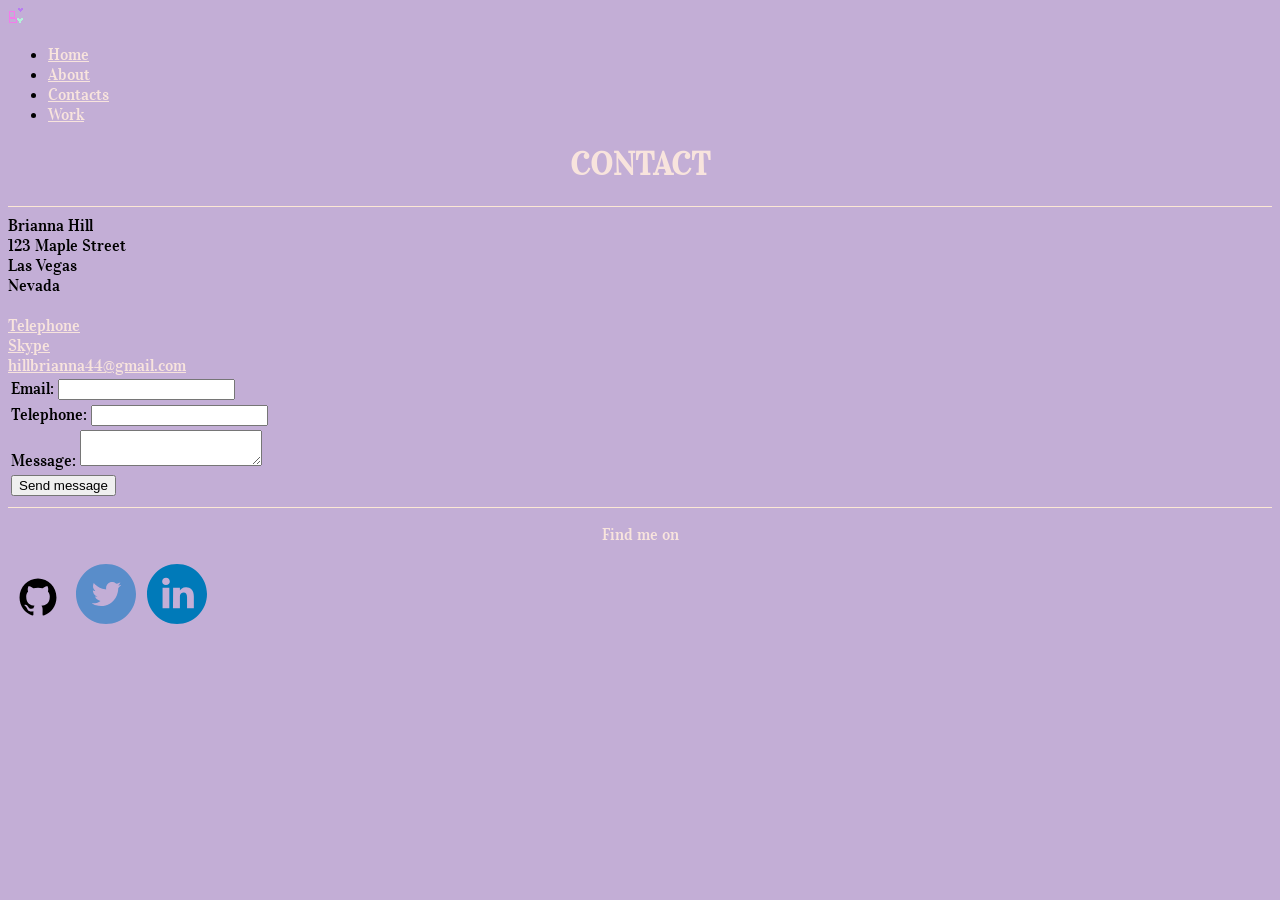
<file: contact.html>
<!DOCTYPE html>
<html lang="en">
<head>
    <title>Contact Page</title>
    <link rel = "icon" href = "img/favicon.ico">
    <meta name="viewport" content="width=device-width, initial-scale=1">
    <link rel="stylesheet" type="text/css" href="css/style.production.css">
    <link href="https://fonts.googleapis.com/css2?family=David+Libre:wght@400;500;700&family=El+Messiri&family=Fascinate&family=Montserrat:wght@100&family=Vidaloka&display=swap" rel="stylesheet">
    
    <div>
        <img src = "img/favicon.ico" alt ="logo">
    </div>
    <div>
        <nav>
        <ul>
       <li> <a href = "index.html">Home</a></li>
       <li> <a href = "about.html">About</a></li>
       <li> <a href = "contact.html">Contacts</a></li>
       <li><a href = "work.html">Work</a></li>
    </ul>
    </nav>
    </div>

<h1>CONTACT</h1>
<hr style="height:1px;border-width:0;color:#fce8d5;background-color:#fce8d5">
    <div>
        Brianna Hill<br>
        123 Maple Street<br>
        Las Vegas<br>
        Nevada<br>
        <br>
       <a href = "404-693-0509">Telephone</a><br>
        <a href = "https://join.skype.com/invite/BUsI86lxnaM6">Skype </a> <br>
        <a href="mailto:hillbrianna44@gmail.com">hillbrianna44@gmail.com</a>
      </div>
      <div>
          <table>
              <tr>
                  <td>
        <form action="contact" method="post" id="contact-form">
            <label class="standard-label" for="contact-email">Email: </label>
<input type="email" id="contact-email" required>
        </form>
</tr>
<tr><td>
            <label class="standard-label" for = "contact-telephone">Telephone: </label>
            <input type="tel" id="contact-telephone" pattern ="\d{3}[\-]\d{3}[\-]\d{4}" required>
          </td></tr>
 <tr><td>        
            <label class="standard-label" for= "contact-message">Message: </label>
       
            <textarea required maxlength="240"></textarea>
        </tr><tr><td>
            <input type="submit" id = "contact-message" value="Send message">
 </tr>

            
          
        </table>
      </div>
      <div>
        <hr style="height:1px;border-width:0;color:#fce8d5;background-color:#fce8d5">
        <p>Find me on </p>
        <img src = "img/iconfinder_github-social-media_765246.svg" alt= "Github">
        <img src = "img/iconfinder_twitter_circle_color_107170.svg" alt= "Twitter">
        <img src = "img/iconfinder_linkedin_circle_color_107178.svg" alt= "LinkedIn">
    </div>
    
       
    
    </body>
</file>
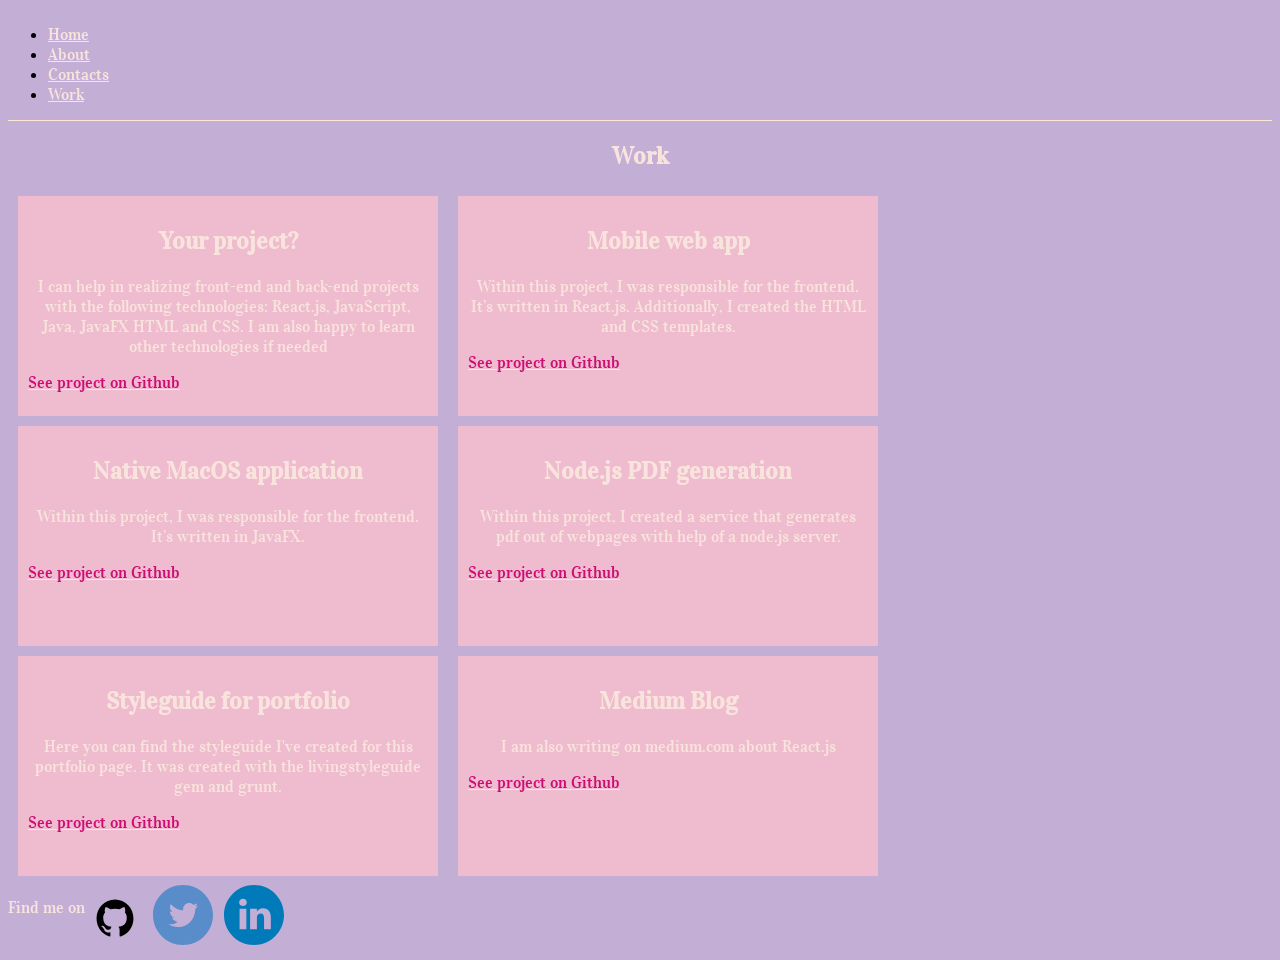
<file: work.html>
<!DOCTYPE html>
<html lang="en">
<head>
  <link rel = "icon" href = "img/favicon.ico">
    <link rel="stylesheet" type="text/css" href="css/style.production.css">
    <meta charset="UTF-8">
    <meta name="viewport" content="width=device-width, initial-scale=1.0">
    <link href="https://fonts.googleapis.com/css2?family=David+Libre:wght@400;500;700&family=El+Messiri&family=Fascinate&family=Montserrat:wght@100&family=Vidaloka&display=swap" rel="stylesheet">

    
    <title>Work</title>

</head>
<footer class="page-footer">
 
  </footer>

  <div>
    <nav>
    <ul>
   <li> <a href = "index.html">Home</a></li>
   <li> <a href = "about.html">About</a></li>
   <li> <a href = "contact.html">Contacts</a></li>
   <li><a href = "work.html">Work</a></li>
</ul>
<hr style="height:1px;border-width:0;color:#fce8d5;background-color:#fce8d5">
</nav>
</div>
  <section>
    <h1>Work</h1>
    <div class = "grid">
      <h1>Your project?</h1>
      <p>I can help in realizing front-end and back-end projects with the following technologies: React.js, JavaScript, Java, JavaFX HTML and CSS. I am also happy to learn other technologies if needed</p>
      <a href = "https://github.com/"><span style="color: #cc0e74;">See project on Github</span></a>
    </div>
    
   
 
    <div class = "grid">
      <h1>Mobile web app</h1>
      <p>Within this project, I was responsible for the frontend. It’s written in React.js. Additionally, I created the HTML and CSS templates.</p>
      <a href = ""><span style="color:#cc0e74;">See project on Github</span></a>
    </div>
    <div class = "grid">
      <h1>Native MacOS application</h1>
      <p>Within this project, I was responsible for the frontend. It’s written in JavaFX.</p>
      <a href = ""><span style="color: #cc0e74;">See project on Github</span></a>
    </div>
    <div class = "grid">
      <h1>Node.js PDF generation </h1>
      <p>Within this project, I created a service that generates pdf out of webpages with help of a node.js server.

      </p>
      <a href = ""><span style="color: #cc0e74;">See project on Github</span></a>
    </div>
      <div class = "grid">
        <h1>Styleguide for portfolio</h1>
        <p>Here you can find the styleguide I've created for this portfolio page. It was created with the livingstyleguide gem and grunt.</p>
        <a href = ""><span style="color: #cc0e74;">See project on Github</span></a>
      </div><div class = "grid">
      <h1>Medium Blog</h1>
      <p>I am also writing on medium.com about React.js</p>
      <a href = ""><span style="color: #cc0e74;">See project on Github
      </span></a>
    </div>




<div>
  
  <footer class = "page-footer">
  
  <p>Find me on </p>
  <div class = "social-media">
   
  <img src = "img/iconfinder_github-social-media_765246.svg" alt= "Github">
  <img src = "img/iconfinder_twitter_circle_color_107170.svg" alt= "Twitter">
  <img src = "img/iconfinder_linkedin_circle_color_107178.svg" alt= "LinkedIn">
  </div>
</footer>



    </div>
    </section>
    <footer class = "page-footer"></footer>

<div id ="tota11y-toolbar" class="tota11y tota11y-toolbar" role ="region" aria-expanded="false"></div>
 


</body>
</html>
</file>
<file: css/style.production.css>
background-color: #de95ba
font-family: "David Libre", serif;
font-family: "El Messiri", sans-serif;
font-family: "Fascinate", cursive;
font-family: "Montserrat", sans-serif;
font-family: "Vidaloka", serif;


h1 {
font: size 20px;
font-weight: 700px;
color: #ebd9dd;
text-align: center;
}

p {
color: #f8e4dd;
}

a {
color: #ebd9dd;
}

a:hover {
text-decoration: none;
}

button {
border: none;
font-family: inherit;
background-color: #fcc8f8;
color: white;
text-decoration: none;
padding: 10px;
border-radius: 3px;
border-bottom: 2px solid rgba(0, 0, 0, 0.3);
}

button:hover, button:focus {
cursor: pointer;
opacity: 0.8;
}

.portrait {
float: left;
width: 400px;
height: 250px;
margin-right: 40px;
border-radius: 90%;
}

.profile {
max-width: 700px;
margin: 0 auto;
}

.page-footer {
clear: both;
display: flex;
}

.grid {
display: grid;
grid-template-columns: 300px 300px 300px;
grid-template-rows: 300px 300px;
grid-gap: 20px;
padding: 10px;
margin: 5px 10px;
border: 1px solid #c3aed6;
display: inline-block;
float: left;
width: 400px;
height: 200px;
grid-column-start: 3;
grid-row-end: 1;
background-color: #c3aed6;
min-height: auto;
}

button,
.button1,
.button2,
.button3,
.my-input {
/* your styling goes here */
}

button,
.button {
/* your styling goes here */
}

button:hover,
button:focus,
.button:hover,
.button:focus {
/* your styling goes here */
}

.button, button {
/* overwrites browser defaults and resets the border */
border: none;
display: inline-block;
/* takes the font from the outer container */
font-family: inherit;
/* styles the button */
background-color: #c3aed6;
color: white;
text-decoration: none;
padding: 10px;
border-radius: 3px;
/* width of the border, type, color */
border-bottom: 2px solid rgba(0, 0, 0, 0.3);
transition-duration: 0.2s;
transition-property: opacity;
}

button:hover,
button:focus,
.button:hover,
.button:focus {
/* lets the mouse appear as a hand when hovering over the button */
cursor: pointer;
/* reduces the opacity of the button to 80% */
opacity: 0.8;
}

@keyframes color-change {
0% {
  fill: #edc655;
}
50% {
  fill: #fcffad;
}
100% {
  fill: #f76414;
}
}
.sun {
position: center;
text-align: center;
animation-duration: 4s;
animation-name: color-change;
animation-iteration-count: infinite;
animation-direction: alternate;
animation-timing-function: linear;
animation: 4s color-change infinite alternate linear;
}

p {
text-align: center;
}

.about {
text-align: center;
color: #f7dad9;
}

@keyframes cloud-move {
from {
  transform: translate(0, 50px);
}
to {
  transform: translate(200px, 50px);
}
}
.cloud-front {
animation-duration: 30s;
animation-name: cloud-move;
animation-iteration-count: infinite;
animation-direction: alternate;
animation-timing-function: linear;
}

.cloud-back {
animation: 34s cloud-move-reverse infinite alternate linear;
}

@media all and (max-width: 500px) {
.grid {
  grid-template-columns: 1fr;
  grid-gap: 10px;
}

.grid__item:last-child {
  grid-column: auto/auto;
  grid-row: auto/auto;
}

h1 {
  font-size: 22px;
}
}
@media all and (min-width: 500px) and (max-width: 750px) {
.grid {
  grid-template-columns: 1fr 1fr;
  grid-gap: 10px;
}

.grid__item:last-child {
  grid-column: auto/auto;
  grid-row: auto/auto;
}

h1 {
  font-size: 22px;
}
}
@media all and (max-width: 750px) {
/* shared code */
}
:root{--baby-color:#c3aed6;
  --primary-color:#fcc8f8;
  
  --grid-color:#efbbcf;
  --text-color:#f8e4dd;
  --border-color:#fe91ca;
  
}

body{
background-color:var(--baby-color);
    font-family: 'David Libre', serif;
font-family: 'El Messiri', sans-serif;
font-family: 'Fascinate', cursive;
font-family: 'Montserrat', sans-serif;
font-family: 'Vidaloka', serif;

}
h1{
    font: size 20px;
    font-weight:700px;
    color:var(--text-color);
    text-align: center;
    
}
p{
    color:var(--text-color);
}
a {
    color: var(--text-color);
  }
  
  a:hover {
    
    text-decoration: none;
  }
  button {
   
    border: none;
    
    font-family: inherit;
    
    background-color: var(--primary-color);
    color: white;
    text-decoration: none;
    
    padding: 10px;
    border-radius: 3px;
    
    border-bottom: 2px solid rgba(0, 0, 0, 0.3);
  }
  button:hover, button:focus {
   
    cursor: pointer;
 
    opacity: 0.8;
  }
    .portrait{
      float:left;
      width: 400px;
      height:250px;
      margin-right:40px;
      border-radius:90%;
    }

    .profile{
      max-width: 700px;
      margin:0 auto;
      
    }
    .page-footer {
      clear: both;
      display: flex;
  }

  .grid{
    
    display: grid;
    grid-template-columns: 300px 300px 300px;
    grid-template-rows: 300px 300px;
    grid-gap:20px;
    padding:10px;
    margin:5px 10px;
    border: color var(--border-color) 1px solid ;
    display: inline-block;
    float: left;
    width: 400px;
    height: 200px;
    grid-column-start: 3;
    grid-row-end: 1;
    background-color:var(--grid-color);
    min-height: auto;
  }
   

    
    
    
  
  
  
  
  
  button,
  .button1,
  .button2,
  .button3,
  .my-input {
  /* your styling goes here */
  }
  button,
.button {
/* your styling goes here */  
}
button:hover,
button:focus,
.button:hover,
.button:focus {
/* your styling goes here */  
}
.button, button {
  /* overwrites browser defaults and resets the border */
  border: none;
  display: inline-block;
  /* takes the font from the outer container */
  font-family: inherit;
  /* styles the button */
  background-color: color:var(var(--baby-color));
  color: white;
  text-decoration: none;
  padding: 10px;
  border-radius: 3px;
  /* width of the border, type, color */
  border-bottom: 2px solid rgba(0, 0, 0, 0.3);
  transition-duration: 0.2s;
  transition-property: opacity;
}
button:hover,
button:focus,
.button:hover,
.button:focus {
  /* lets the mouse appear as a hand when hovering over the button */
  cursor: pointer;
  /* reduces the opacity of the button to 80% */
  opacity: 0.8;
}
@keyframes color-change {
  0% {
    fill: #edc655;
  }
  50% {
    fill: #fcffad;
  }
  100% {
    fill: #f76414;
  }
}

.sun{
  position: center;
  text-align: center;


  

    animation-duration: 4s;
  animation-name: color-change;
  animation-iteration-count: infinite;
  animation-direction: alternate;
  animation-timing-function: linear;
  animation: 4s color-change infinite alternate linear;
  }
  p{
    text-align: center;
  }

  .about{
    text-align: center;
    color: #f7dad9;
  }
  @keyframes cloud-move {
    from {
      transform: translate(0, 50px);
    }
    to {
      transform: translate(200px, 50px);
    }
  }
  
  .cloud-front {
    animation-duration: 30s;
    animation-name: cloud-move;
    animation-iteration-count: infinite;
    animation-direction: alternate;
    animation-timing-function: linear;
  }
  .cloud-back {
    animation: 34s cloud-move-reverse infinite alternate linear;
  }

  @media all and (max-width: 500px) {
    .grid {
      grid-template-columns: 1fr;
      grid-gap: 10px;
    }
    .grid__item:last-child {
      grid-column: auto / auto;
      grid-row: auto / auto;
    }
    h1 {
      font-size: 22px;
    }
  }
  @media all and (min-width: 500px) and (max-width: 750px){
    .grid {
      grid-template-columns: 1fr 1fr;
      grid-gap: 10px;
    }
    .grid__item:last-child {
      grid-column: auto / auto;
      grid-row: auto / auto;
    }
    h1 {
      font-size: 22px;
    }
  }
  @media all and (max-width: 750px){
    /* shared code */
  }
</file>
